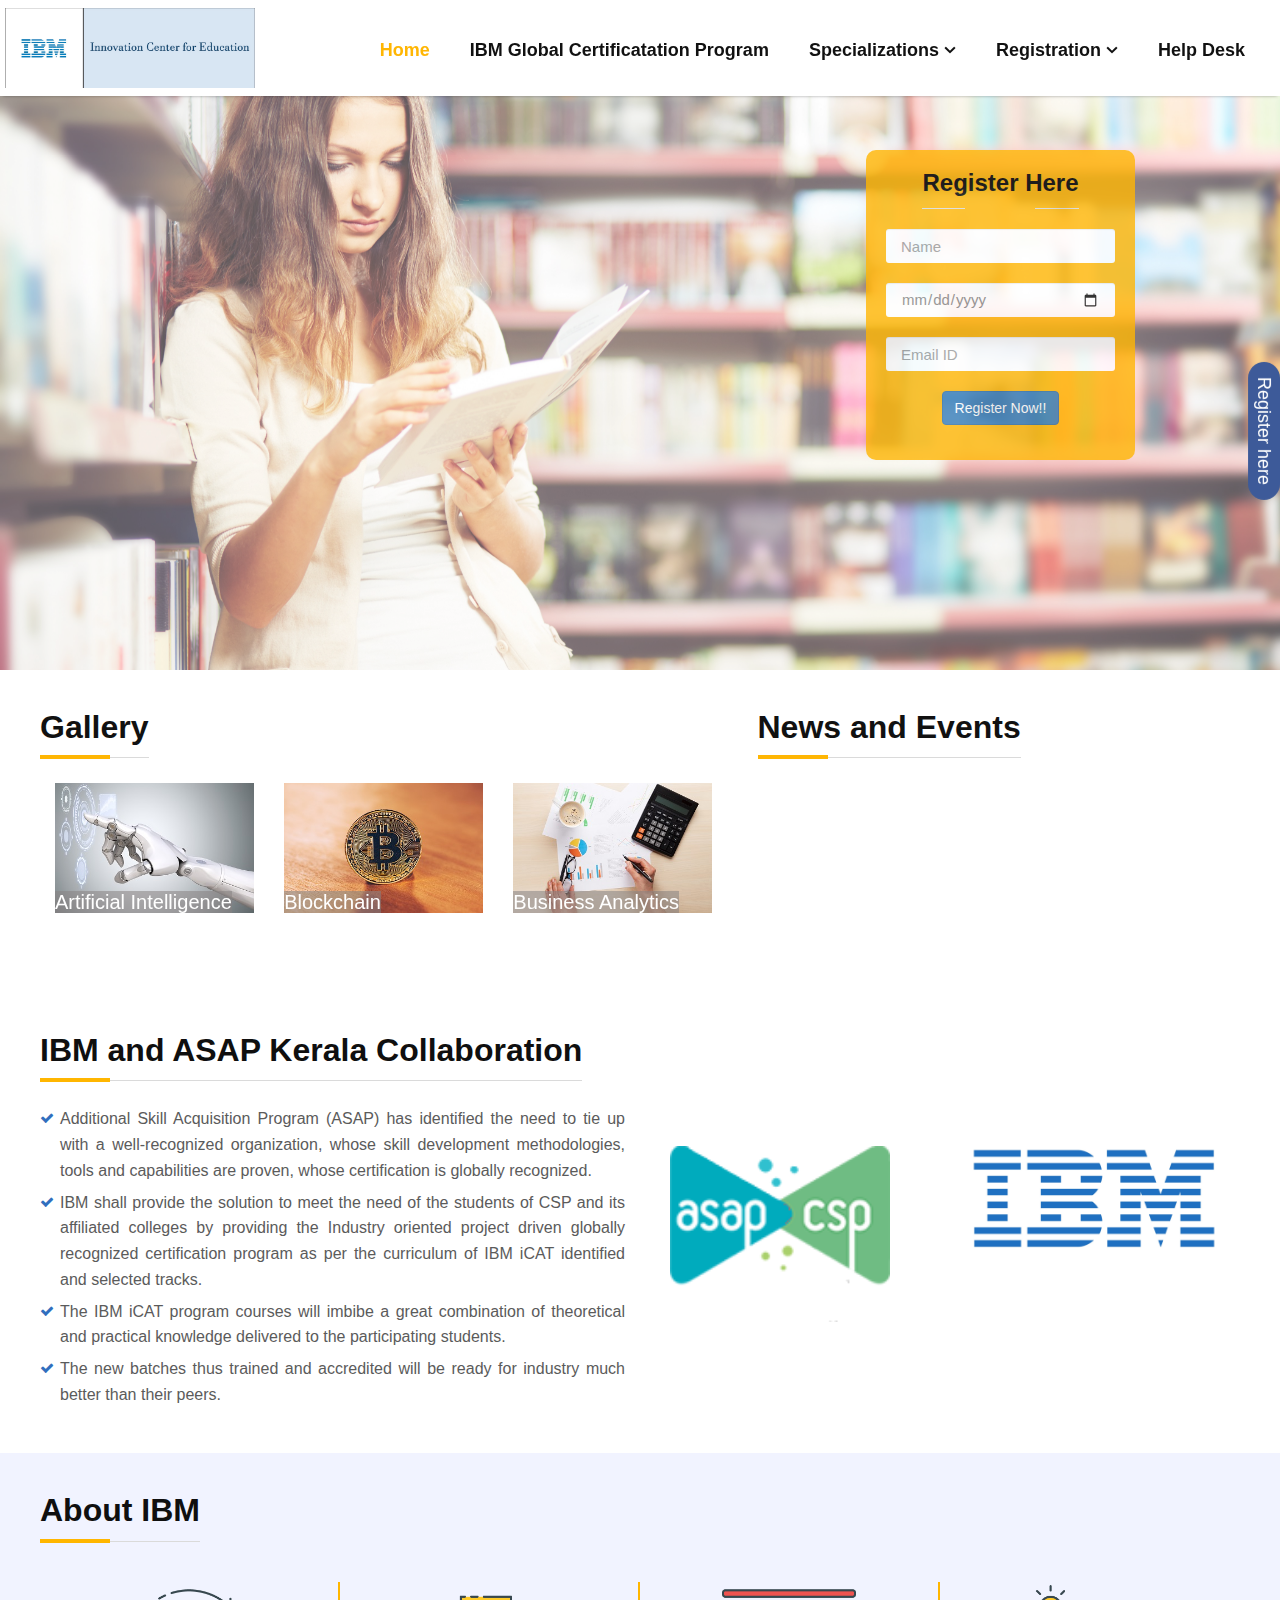
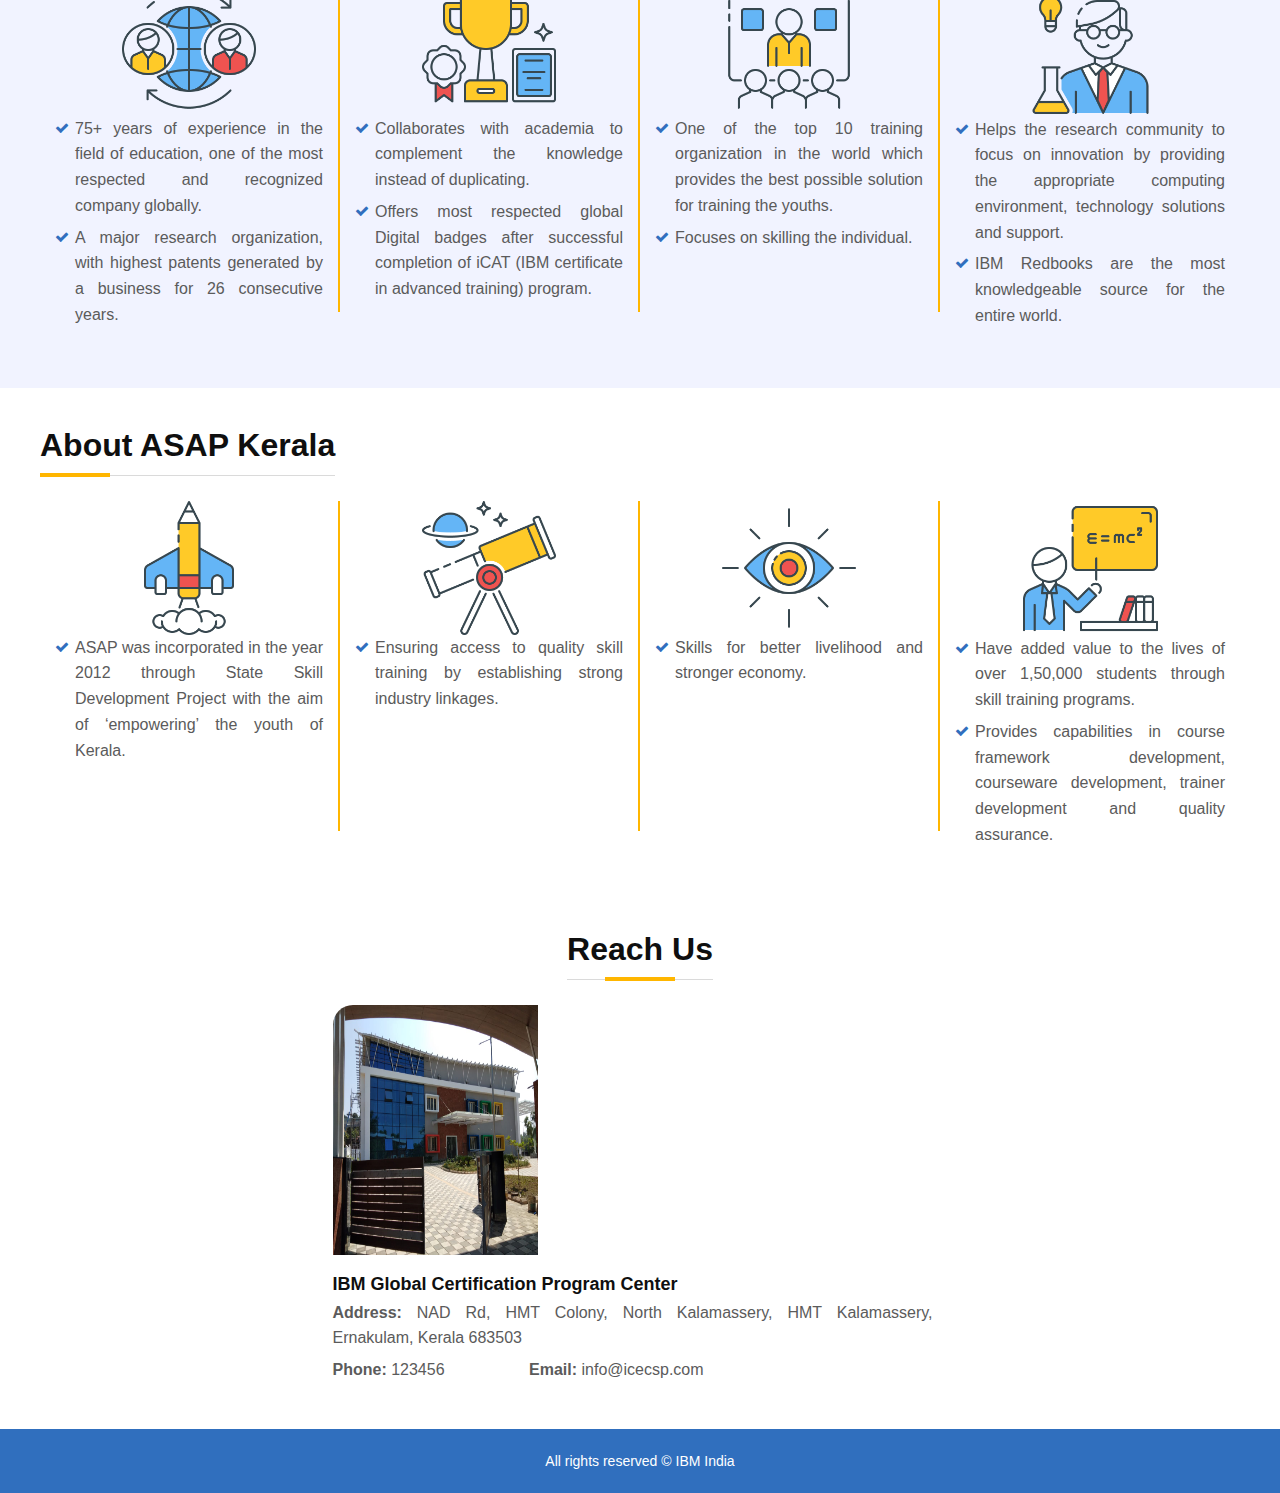
<file: index.html>
<!doctype html>
<html lang="en">

<head>
  <meta charset="utf-8">
  <!-- <meta http-equiv="X-UA-Compatible" content="CSP"> -->
  <meta name="description" content="IBM Global Certification program">
  <meta name="keywords" content="IBM training in kerala, IBM program, AI training, Blockchain training, IOT, ASAP kerala, CSP program, industry training, Cybersecurity training, Education, Global certification">
  <title>ICE-CSP</title>
  <link rel="stylesheet" type="text/css" href="css/bootstrap.min.css">
  <link rel="stylesheet" type="text/css" href="css/font-awesome.min.css">
  <link rel="stylesheet" type="text/css" href="css/edua-icons.css">
  <link rel="stylesheet" type="text/css" href="css/animate.min.css">
  <link rel="stylesheet" type="text/css" href="css/owl.carousel.css">
  <link rel="stylesheet" type="text/css" href="css/owl.transitions.css">
  <link rel="stylesheet" type="text/css" href="css/cubeportfolio.min.css">
  <link rel="stylesheet" type="text/css" href="css/settings.css">
  <link rel="stylesheet" type="text/css" href="css/bootsnav.css">
  <link rel="stylesheet" type="text/css" href="css/style.css">
  <link rel="stylesheet" type="text/css" href="css/loader.css">

   <!-- <link rel="icon" href="images/csp_logo_favicon.png"> -->

  <!--[if lt IE 9]>
	  <script src="https://oss.maxcdn.com/html5shiv/3.7.2/html5shiv.min.js"></script>
	  <script src="https://oss.maxcdn.com/respond/1.4.2/respond.min.js"></script>
  <![endif]-->
  <style>
    body {
      font-size: 16px;
    }
  </style>
</head>

<body oncontextmenu="return false" onselectstart="return false" ondragstart="return false">
  <!-- <body> -->
  <!-- <a href="#" class="scrollToTop"><i class="fa fa-angle-up"></i></a> -->
  <!--Loader-->
  <div class="loader">
    <div class="bouncybox">
      <div class="bouncy"></div>
    </div>
  </div>

<!-- <div class="navbar-fixed-top main-menu-continer menutop">
    <button type="button" class="btn menubar-toggle styl" onmouseover="openNav()">
      Menu   </button>

    <div id="mySidenav" class="sidenav displaynone">
      <ul>
        <li><a href="javascript:void(0)" class="closebtn" onclick="closeNav()">&times;</a></li>
        <li>
          <a href="index.html"><img src="images/sidebar/home.ico"
              style="height:30px!important;padding-right: inherit;" />Home</a></li>
        <hr>
        <li>
          <a href="certificate.html"><img src="images/sidebar/certificate.ico"
              style="height:30px!important;padding-right: inherit;" />IBM Global Certification Program</a>
        </li>
        <hr>
        <li>
          <button class="dropdown-btn"><a><img src="images/sidebar/courses.ico"
                style="height:30px!important;padding-right: inherit;" />Specializations<i class="fa fa-caret-down"
                style="padding-left: 4px;font-size: large;"></i></a></button>
          <ul class="dropdown-container">
            <li> <a href="aiml.html"><i class="fa fa-search" style="padding-right: 12px;"></i>Artificial
                Intelligence</a></li>
            <li><a href="blockchain.html"><i class="fa fa-search" style="padding-right: 12px;"></i>Blockchain</a></li>
            <li><a href="BA.html"><i class="fa fa-search" style="padding-right: 12px;"></i>Business Analytics</a></li>
            <li><a href="cybersecu.html"><i class="fa fa-search" style="padding-right: 12px;"></i>Cyber Security</a>
            </li>
            <li><a href="datascience.html"><i class="fa fa-search" style="padding-right: 12px;"></i>Data Science</a>
            </li>
            <li><a href="iot.html"><i class="fa fa-search" style="padding-right: 12px;"></i>Internet of Things</a>
            </li>
          </ul>
        </li>
        <hr>
        <li>
          <a href="http://13.233.225.233"><img src="images/sidebar/reg.ico"
              style="height:30px!important;padding-right: inherit;" />Registration</a>
        </li>
        <hr>
        <li>
          <a href="contact.html"><img src="images/sidebar/contact.ico"
              style="height:30px!important;padding-right: inherit;" />Help Desk</a>
        </li>
        <hr>
      </ul>
    </div>
  </div> -->

  <!-- <div id="main"> -->
  <!--Header-->
  <header>
    <nav class="navbar navbar-default navbar-fixed bootsnav">
        <!-- <nav class="navbar navbar-default navbar-fixed no-background bootsnav"> -->
      <div class="header">
        <div class="navbar-header">
          <button type="button" class="navbar-toggle" data-toggle="collapse" data-target="#navbar-menu">
            <i class="fa fa-bars"></i>
          </button>
          <a class="navbar-brand">
            <!-- <img src="images/IBM_ICE.jpg" alt="Logo" style="width: 200px !important;" class="logo logo-display"> -->
            <img src="images/IBM_ICE.jpg" style="width: 250px !important;" class="logo logo-scrolled" alt="Logo">
          </a>
        </div>
        <div class="collapse navbar-collapse" id="navbar-menu">
          <ul class="nav navbar-nav navbar-right" style="margin-top: 20px;">
            <!-- <li><button class="navback"><a href="index.html">Home</a></button></li> -->
            <li class="active"><a href="index.html">Home</a></li>
            <!-- <li class="dropdown">
                <a href="#" class="dropdown-toggle" data-toggle="dropdown">Home</a>
                <ul class="dropdown-menu">
                  <li><a href="#aboutibm">About IBM</a></li>
                  <li><a href="#">About ASAP</a></li>
                  <li><a href="#">IBM and ASAP</a></li>
                </ul>
              </li> -->
            <li><a href="certificate.html">IBM Global Certificatation Program</a></li>
            <li class="dropdown">
              <a href="#" class="dropdown-toggle" data-toggle="dropdown">Specializations</a>
              <ul class="dropdown-menu">
                <li><a href="aiml.html">Artificial Intelligence/ Machine Learning</a></li>
                <li><a href="blockchain.html">Blockchain</a></li>
                <li><a href="BA.html">Business Analytics</a></li>
                <li><a href="cybersecu.html">Cyber Security</a></li>
                <li><a href="datascience.html">Data Science</a></li>
                <li><a href="iot.html">Internet of Things</a></li>
              </ul>
            </li>
            <li class="dropdown">
                    <a href="#" class="dropdown-toggle" data-toggle="dropdown">Registration</a>
                    <ul class="dropdown-menu">
                        <li><a href="http://reg.icecsp.com/signup.php">New Registration</a></li>
                        <li><a href="http://learn.knowbots.phemesoft.com/" target="_blank">Login</a></li>
                    </ul>
                </li>
            <!-- <li><a href="http://13.233.225.233">Registration</a></li> -->
            <li><a href="contact.html">Help Desk</a></li>
            <!-- <li><a data-toggle="modal" data-target="#login" style="cursor: pointer;">Login</a></li> -->
          </ul>
        </div>
      </div>
    </nav>
  </header>

  <!--Slider-->
  <section class="rev_slider_wrapper text-center" id="top">
    <!-- START REVOLUTION SLIDER 5.0 auto mode -->
    <div id="rev_slider" class="rev_slider" data-version="5.0">
      <ul>
        <!-- SLIDE  -->
        <li data-transition="fade" data-delay="2000">
          <img id="banner1" src="images/banner/banner1.jpg" alt="banner" data-bgposition="center center"
            data-bgfit="cover" data-bgparallax="10" class="rev-slidebg">
          <div class="text-block mobile">
            <form>
              <div class="row">
                <div class="col-md-12 formback">
                  <h3 class="heading bottom20" style="color: black;">Register Here<span class="divider-center"></span>
                  </h3>
                  <div class="form-group">
                    <input type="text" class="form-control" name="fname" placeholder="Name">
                    <input type="date" class="form-control" name="date" placeholder="Date of birth">
                    <input type="email" class="form-control" name="email" placeholder="Email ID">
                    <!-- <input type="text" class="form-control" name="course" placeholder="Course name"> -->
                    <button class="btn btn-primary">Register Now!!</button>
                  </div>
                </div>
              </div>
            </form>
          </div>
        </li>

        <li data-transition="fade" data-delay="2000">
          <img src="images/banner/banner2.jpg" alt="banner" data-bgposition="center center" data-bgfit="cover"
            data-bgparallax="10" class="rev-slidebg">
          <div class="mobile">
            <form>
              <div class="row text-block">
                <div class="col-md-12 formback">
                  <h3 class="heading bottom20" style="color: black;">Register Here<span class="divider-center"></span>
                  </h3>
                  <div class="form-group">
                    <input type="text" class="form-control" name="fname" placeholder="Name">
                    <input type="date" class="form-control" name="date" placeholder="Date of birth">
                    <input type="email" class="form-control" name="email" placeholder="Email ID">
                    <!-- <input type="text" class="form-control" name="course" placeholder="Course name"> -->
                    <button class="btn btn-primary">Register Now!!</button>
                  </div>
                </div>
              </div>
            </form>
          </div>
        </li>
        <li data-transition="fade" data-delay="2000">
          <img src="images/banner/banner3.jpg" alt="" data-bgposition="center center" data-bgfit="cover"
            data-bgparallax="10" class="rev-slidebg">
          <div class="mobile">
            <form>
              <div class="text-block">
                <div class="row">
                  <div class="col-md-12 formback">
                    <h3 class="heading bottom20" style="color: black;">Register Here<span class="divider-center"></span>
                    </h3>
                    <div class="form-group">
                      <input type="text" class="form-control" name="fname" placeholder="Name">
                      <input type="date" class="form-control" name="date" placeholder="Date of birth">
                      <input type="email" class="form-control" name="email" placeholder="Email ID">
                      <!-- <input type="text" class="form-control" name="course" placeholder="Course name"> -->
                      <button class="btn btn-primary">Register Now!!</button>
                    </div>
                  </div>
                </div>
              </div>
            </form>
          </div>
        </li>
        <!-- <li data-transition="fade" data-delay="2000">
            <img src="images/banner/portrait-of-schoolgirl-standing-with-books-in-UDH3MZX.jpg" alt="" data-bgposition="center center" data-bgfit="cover" data-bgparallax="10"
              class="rev-slidebg">
            <div class="tp-caption tp-resizeme" data-x="['center','center','center','center']"
              data-hoffset="['0','0','0','0']" data-y="['326','270','270','150']" data-voffset="['0','0','0','0']"
              data-responsive_offset="on" data-visibility="['on','on','on','on']" data-transform_idle="o:1;"
              data-transform_in="z:0;rX:0;rY:0;rZ:0;sX:0.9;sY:0.9;skX:0;skY:0;opacity:0;s:1500;e:Power3.easeInOut;"
              data-transform_out="y:[100%];s:1000;e:Power2.easeInOut;s:1000;e:Power2.easeInOut;"
              data-mask_out="x:inherit;y:inherit;s:inherit;e:inherit;" data-start="800">
              <!-- <h1>Your Library Is Your Paradise</h1> --
            </div>
            <div class="tp-caption tp-resizeme" data-x="['center','center','center','center']"
              data-hoffset="['0','0','0','0']" data-y="['380','340','300','350']" data-voffset="['0','0','0','0']"
              data-responsive_offset="on" data-visibility="['on','on','off','off']" data-transform_idle="o:1;"
              data-transform_in="opacity:0;s:1000;e:Power2.easeInOut;" data-transform_out="opacity:0;s:1000;s:1000;"
              data-start="1500">
              <!-- <p style="font-style: italic;">When the awareness of what is achievable brushes your life, your journey has
                begun</p> --
            </div>
            <div class="tp-caption  tp-resizeme" data-x="['center','center','center','center']"
              data-hoffset="['0','0','0','0']" data-y="['450','390','350','250']" data-voffset="['0','0','0','0']"
              data-responsive_offset="on" data-visibility="['on','on','on','on']" data-transform_idle="o:1;"
              data-transform_in="y:[-200%];z:0;rX:0deg;rY:0;rZ:0;sX:1;sY:1;skX:0;skY:0;s:1500;e:Power3.easeInOut;"
              data-transform_out="auto:auto;s:1000;e:Power3.easeInOut;" data-mask_in="x:0px;y:0px;s:inherit;e:inherit;"
              data-mask_out="x:0;y:0;s:inherit;e:inherit;" data-start="2000">
            </div>
          </li>
          <li data-transition="fade" data-delay="2000">
            <img src="images/banner/woma-with-books-PBZZL2G.jpg" alt="" data-bgposition="center center" data-bgfit="cover" data-bgparallax="10"
              class="rev-slidebg">
            <div class="tp-caption tp-resizeme" data-x="['center','center','center','center']"
              data-hoffset="['0','0','0','0']" data-y="['326','270','270','150']" data-voffset="['0','0','0','0']"
              data-responsive_offset="on" data-visibility="['on','on','on','on']" data-transform_idle="o:1;"
              data-transform_in="z:0;rX:0;rY:0;rZ:0;sX:0.9;sY:0.9;skX:0;skY:0;opacity:0;s:1500;e:Power3.easeInOut;"
              data-transform_out="y:[100%];s:1000;e:Power2.easeInOut;s:1000;e:Power2.easeInOut;"
              data-mask_out="x:inherit;y:inherit;s:inherit;e:inherit;" data-start="800">
              <!-- <h1>Your Library Is Your Paradise</h1> --
            </div>
            <div class="tp-caption tp-resizeme" data-x="['center','center','center','center']"
              data-hoffset="['0','0','0','0']" data-y="['380','340','300','350']" data-voffset="['0','0','0','0']"
              data-responsive_offset="on" data-visibility="['on','on','off','off']" data-transform_idle="o:1;"
              data-transform_in="opacity:0;s:1000;e:Power2.easeInOut;" data-transform_out="opacity:0;s:1000;s:1000;"
              data-start="1500">
              <!-- <p style="font-style: italic;">When the awareness of what is achievable brushes your life, your journey has
                begun</p> --
            </div>
            <div class="tp-caption  tp-resizeme" data-x="['center','center','center','center']"
              data-hoffset="['0','0','0','0']" data-y="['450','390','350','250']" data-voffset="['0','0','0','0']"
              data-responsive_offset="on" data-visibility="['on','on','on','on']" data-transform_idle="o:1;"
              data-transform_in="y:[-200%];z:0;rX:0deg;rY:0;rZ:0;sX:1;sY:1;skX:0;skY:0;s:1500;e:Power3.easeInOut;"
              data-transform_out="auto:auto;s:1000;e:Power3.easeInOut;" data-mask_in="x:0px;y:0px;s:inherit;e:inherit;"
              data-mask_out="x:0;y:0;s:inherit;e:inherit;" data-start="2000">
            </div>
          </li>
          <li data-transition="fade" data-delay="2000">
            <img src="images/DS_banner.jpg" alt="" data-bgposition="center center" data-bgfit="cover" data-bgparallax="10"
              class="rev-slidebg">
            <div class="tp-caption tp-resizeme" data-x="['center','center','center','center']"
              data-hoffset="['0','0','0','0']" data-y="['326','270','270','150']" data-voffset="['0','0','0','0']"
              data-responsive_offset="on" data-visibility="['on','on','on','on']" data-transform_idle="o:1;"
              data-transform_in="z:0;rX:0;rY:0;rZ:0;sX:0.9;sY:0.9;skX:0;skY:0;opacity:0;s:1500;e:Power3.easeInOut;"
              data-transform_out="y:[100%];s:1000;e:Power2.easeInOut;s:1000;e:Power2.easeInOut;"
              data-mask_out="x:inherit;y:inherit;s:inherit;e:inherit;" data-start="800">
              <!-- <h1>Your Library Is Your Paradise</h1> --
            </div>
            <div class="tp-caption tp-resizeme" data-x="['center','center','center','center']"
              data-hoffset="['0','0','0','0']" data-y="['380','340','300','350']" data-voffset="['0','0','0','0']"
              data-responsive_offset="on" data-visibility="['on','on','off','off']" data-transform_idle="o:1;"
              data-transform_in="opacity:0;s:1000;e:Power2.easeInOut;" data-transform_out="opacity:0;s:1000;s:1000;"
              data-start="1500">
              <!-- <p style="font-style: italic;">When the awareness of what is achievable brushes your life, your journey has
                begun</p> --
            </div>
            <div class="tp-caption  tp-resizeme" data-x="['center','center','center','center']"
              data-hoffset="['0','0','0','0']" data-y="['450','390','350','250']" data-voffset="['0','0','0','0']"
              data-responsive_offset="on" data-visibility="['on','on','on','on']" data-transform_idle="o:1;"
              data-transform_in="y:[-200%];z:0;rX:0deg;rY:0;rZ:0;sX:1;sY:1;skX:0;skY:0;s:1500;e:Power3.easeInOut;"
              data-transform_out="auto:auto;s:1000;e:Power3.easeInOut;" data-mask_in="x:0px;y:0px;s:inherit;e:inherit;"
              data-mask_out="x:0;y:0;s:inherit;e:inherit;" data-start="2000">
            </div>
          </li> -->
      </ul>
    </div><!-- END REVOLUTION SLIDER -->
  </section>

  <section class="displaynone" id="responsivedown">
    <form>
      <div class="containerpad">
        <div class="row">
          <div class="col-md-12 formback">
            <h3 class="heading bottom20" style="color: black;">Register Here<span class="divider-center"></span>
            </h3>
            <div class="form-group">
              <input type="text" class="form-control" name="fname" placeholder="Name">
              <input type="date" class="form-control" name="date" placeholder="Date of birth">
              <input type="email" class="form-control" name="email" placeholder="Email ID">
              <button class="btn btn-primary">Register Now!!</button>
            </div>
          </div>
        </div>
    </form>
  </section>

  <!-- <div id="main"> -->
  <div class="">
    <!--ABout US-->
    <section id="ibm">
      <!-- <a href="javascript:void(0);" class="close-button"></a> -->
      <div class="containerpad">
        <div class="row">
          <div class="col-md-7">
              <h2 class="heading bottom25">Gallery<span class="divider-left"></span></h2>
             <!-- <iframe src="https://www.youtube.com/embed/NKspbO80vFI" width="100%" height="350"></iframe> -->
             <div class="carousel slide" data-ride="carousel" data-type="multi" data-interval="2000" id="myCarousel">
                <div class="carousel-inner">
                  <div class="item active">
                      <div class="col-md-4 col-sm-6 col-xs-12">
                        <!-- <h2 class="gal galsty" style="left: 38%;">Artificial Intelligence</h2> -->
                        <h2 class="gal galsty">Artificial Intelligence</h2>
                        <img src="images/AI&ML.jpg" class="img-responsive" alt="AIML">
                      </div>
                  </div>                 
  
                  <div class="item">
                    <div class="col-md-4 col-sm-6 col-xs-12">
                        <!-- <h2 class="gal galsty" style="left:28%;">Blockchain</h2> -->
                        <h2 class="gal galsty">Blockchain</h2>
                      <img src="images/blockchain.jpg" class="img-responsive" alt="BA">
                      </div>
                  </div>
  
                  <div class="item">
                    <div class="col-md-4 col-sm-6 col-xs-12">
                        <!-- <h2 class="gal galsty" style="left: 8%;">Business Analytics</h2> -->
                        <h2 class="gal galsty">Business Analytics</h2>
                      <img src="images/BusinessAnalytics.jpg" class="img-responsive" alt="DS">
                     </div>
                  </div> 

                  <div class="item">
                      <div class="col-md-4 col-sm-6 col-xs-12">
                          <!-- <h2 class="gal galsty" style="left: 20%;">Cyber Security</h2> -->
                          <h2 class="gal galsty">Cyber Security</h2>
                        <img src="images/cyber_security.jpg" class="img-responsive" alt="DS">
                       </div>
                    </div> 
                    
                    <div class="item">
                        <div class="col-md-4 col-sm-6 col-xs-12">
                            <!-- <h2 class="gal galsty" style="left: 23%;">Data Science</h2> -->
                            <h2 class="gal galsty">Data Science</h2>
                          <img src="images/datascience.jpg" class="img-responsive" alt="DS">
                         </div>
                      </div> 

                      <div class="item">
                          <div class="col-md-4 col-sm-6 col-xs-12">
                              <!-- <h2 class="gal galsty" style="left: 20%;">Internet of Things </h2> -->
                              <h2 class="gal galsty">Internet of Things</h2>
                            <img src="images/IOT.jpg" class="img-responsive" alt="DS">
                           </div>
                        </div>  
                </div>
              </div>           
           </div>
          <div class="col-md-5" style="padding-right: 40px;">
            <h2 class="heading bottom25">News and Events<span class="divider-left"></span></h2>
            <div style="overflow: auto;height: 170px;">
              <marquee direction="up" scrolldelay="" onmouseover="this.stop();" onmouseout="this.start();" style="line-height: 2;">
                  IBM ICE Batch-one starts on 1-9-2019<br>
                  IBM ICE Batch-one starts on 1-9-2019<br>
                  IBM ICE Batch-one starts on 1-9-2019<br>
                  IBM ICE Batch-one starts on 1-9-2019<br>
                  IBM ICE Batch-one starts on 1-9-2019<br>
                  IBM ICE Batch-one starts on 1-9-2019<br>
                  IBM ICE Batch-one starts on 1-9-2019<br>
                  IBM ICE Batch-one starts on 1-9-2019<br>
                  IBM ICE Batch-one starts on 1-9-2019<br>
                  IBM ICE Batch-one starts on 1-9-2019<br>
              </marquee>
          </div>
          </div>
        </div>
      </div>
    </section>
    <!--ABout US-->

    <!--collaboration-->
    <section id="coll">
      <div class="containerpad">
        <div class="row">
          <div class="col-md-6 priorty">
            <h2 class="heading bottom25">IBM and ASAP Kerala Collaboration<span class="divider-left"></span>
            </h2>
            <ul class="text-justify tickmark">
              <li style="margin-bottom: 6px;">Additional Skill Acquisition Program (ASAP) has identified the need to tie up with a well-recognized
                organization, whose skill development methodologies, tools and capabilities are proven, whose
                certification is globally recognized.
              </li>
              <li style="margin-bottom: 6px;">IBM shall provide the solution to meet the need of the students of CSP and
                its
                affiliated colleges by
                providing the Industry oriented project driven globally recognized certification program as per the
                curriculum of IBM iCAT identified and selected tracks.</li>
              <li style="margin-bottom: 6px;">The IBM iCAT program courses will imbibe a great combination of
                theoretical and
                practical knowledge delivered to the participating students.</li>
              <li style="margin-bottom: 6px;">The new batches thus trained and accredited will be ready for industry
                much better
                than their peers.</li>
            </ul>
          </div>
          <div class="col-md-6"><br><br>
            <!-- <img class="img-responsive" src="images/kerala_uni3.jpeg"> -->
            <div class="col-sm-6 topM">
              <img class="img-responsive" src="images/csp_logo.png" alt="csp logo" width="220">
            </div>
            <div class="col-sm-6 topM">
              <img class="img-responsive" src="images/ibm-logo.jpg" alt="ibm logo">
            </div>
          </div>
        </div>
      </div>
    </section>

    <section class="secgrey" style="padding-bottom: 0px;">
      <div class="containerpad">
        <h2 class="heading bottom25">About IBM<span class="divider-left"></span></h2>
        <div class="row">
          <div class="col-md-12 bottom15">
            <!-- <center> -->
            <div class="item active">
              <div class="col-md-3 col-sm-6 col-xs-12 vl">
                <center> <img class="img-responsive imgW" src="images/banner/overall-globally.png"
                    alt="overall-globally"></center>
                <ul class="tickmark">
                  <li class="text-justify" style="margin-bottom: 6px;">75+ years of experience in the field of
                    education, one of the most
                    respected
                    and recognized company globally.</li>
                  <li class="text-justify">A major research organization, with highest patents generated by a business
                    for 26 consecutive
                    years.</li>
                </ul>
              </div>
            </div>

            <div class="item">
              <div class="col-md-3 col-sm-6 col-xs-12 vl">
                <center><img class="img-responsive imgW" src="images/banner/overall-education.png"
                    alt="overall-education"></center>
                <ul class="tickmark">
                  <li class="text-justify" style="margin-bottom: 6px;">Collaborates with academia to complement the
                    knowledge instead of
                    duplicating.</li>
                  <li class="text-justify">Offers most respected global Digital badges after successful completion of
                    iCAT (IBM certificate
                    in
                    advanced training) program.
                  </li>
                </ul>
              </div>
            </div>

            <div class="item">
              <div class="col-md-3 col-sm-6 col-xs-12 vl">
                <center> <img class="img-responsive imgW" src="images/banner/overall-training.png"
                    alt="overall-training"></center>
                <ul class="tickmark">
                  <li class="text-justify" style="margin-bottom: 6px;">One of the top 10 training organization in the
                    world which provides the best possible solution for training the youths.</li>
                  <li class="text-justify">Focuses on skilling the individual.</li>
                </ul>
              </div>
            </div>

            <div class="item">
              <div class="col-md-3 col-sm-6 col-xs-12">
                <center> <img class="img-responsive imgW" src="images/banner/research-field.png" alt="certificate">
                </center>
                <ul class="tickmark">
                  <li class="text-justify" style="margin-bottom: 6px;">Helps the research community to focus on
                    innovation by providing the
                    appropriate computing environment, technology solutions and support.</li>
                  <li class="text-justify">IBM Redbooks are the most knowledgeable source for the entire world.
                  </li>
                </ul>
              </div>
            </div>
            <!-- </center> -->
          </div>
        </div>
      </div>
    </section>

    <!-- <section>
    <div class="containerpad">
      <div class="row">
          <div class="col-md-6">
            <h2 class="heading bottom25">About IBM<span class="divider-left"></span></h2>
            <p class="text-justify">IBM is a global technology and innovation company headquartered in Armonk, NY. Started
              in 1911. A century of innovation - One of only 2 companies to remain in the top 25 Industrial companies
              since 1900. In 2017, IBM’s Revenue was USD 79.1 billion revenue (Cloud- USD 17 Billion). We live at the
              intersection of business and technology and today, we are a cognitive solutions and cloud platform company,
              transforming entire industries.</p>
  
          </div>
        <div class="col-md-6">
          <p class="text-justify margin10 half_space">The IBM Innovation Centre for Education collaborates with
            universities to co-create degrees that let industry professionals and students interact and prepare for
            solving the problems of tomorrow. IBM works with its partner ecosystem as well as thousands of clients
            worldwide to understand the skills needed by working professionals in their organizations. The IBM ICE
            initiative aims to leverage the proven academic excellence of the existing university degree (i.e.,
            developed scientific course content, attained academic accreditations, student attraction, faculty retention
            and local community support) and augment the degree with specific industry and/or technology specializations
            by bridging the gap between academia and industry. Together, this will impart outstanding industry-grade
            skills to our young students and will help them prepare for any challenges that the Smarter Planet will
            bring to them in their exciting careers ahead.
          </p>
        </div>
      </div>
    </div>
  </section> -->

    <section class="" style="padding-bottom: 0px;">
      <div class="containerpad">
        <h2 class="heading bottom25">About ASAP Kerala<span class="divider-left"></span></h2>
        <div class="row">
          <div class="col-md-12">
            <div class="item active">
              <div class="col-md-3 col-sm-6 col-xs-12 vl">
                <center> <img class="img-responsive imgW" src="images/banner/started.png" alt="started"></center>
                <ul class="tickmark text-justify">
                  <li>ASAP was incorporated in the year 2012 through State Skill Development Project with the
                    aim of ‘empowering’ the youth of Kerala.</li>
                </ul>
              </div>
            </div>

            <div class="item">
              <div class="col-md-3 col-sm-6 col-xs-12 vl">
                <center><img class="img-responsive imgW" src="images/banner/mission1.png" alt="mission"></center>
                <ul class="tickmark">
                  <li class="text-justify">
                    Ensuring access to quality skill training by establishing strong industry
                    linkages.</li>
                </ul>
              </div>
            </div>

            <div class="item">
              <div class="col-md-3 col-sm-6 col-xs-12 vl">
                <center> <img class="img-responsive imgW" src="images/banner/vision.png" alt="vision"></center>
                <ul class="tickmark">
                  <li class="text-justify">
                    Skills for better livelihood and stronger economy.</li>
                </ul>
              </div>
            </div>

            <div class="item">
              <div class="col-md-3 col-sm-6 col-xs-12">
                <center> <img class="img-responsive imgW" src="images/banner/training.png" alt="training"></center>
                <ul class="tickmark">
                  <li class="text-justify" style="margin-bottom: 6px;">
                    Have added value to the lives of over 1,50,000 students through skill training programs.</li>
                  <li class="text-justify">
                    Provides capabilities in course framework development, courseware development, trainer development
                    and quality assurance.
                  </li>
                </ul>
              </div>
            </div>
          </div>
        </div>
      </div>
    </section>

    <section>
      <div class="containerpad">
         <center><h2 class="heading bottom25">Reach Us<span class="divider-left"></span></h2></center>
        <div class="row"><center>
          <div class="col-md-3"></div>
          <div class="col-md-2" style="margin: 0px;padding:0px;">
            <img class="img-responsive" src="images/kerala_uni3.jpeg" style="width: 100%; height:250px;border-top-left-radius: 20px;">
          </div>
          <div class="col-md-4" style="margin: 0px;padding:0px;">
              <iframe id="maphome"
                  src="https://www.google.com/maps/embed?pb=!1m18!1m12!1m3!1d3928.5447065335647!2d76.35112541461594!3d10.054377692813896!2m3!1f0!2f0!3f0!3m2!1i1024!2i768!4f13.1!3m3!1m2!1s0x3b080db6e93260dd%3A0xb466d71e3db015b3!2sASAP+Community+Skill+Park%2C+Kalamassery!5e0!3m2!1sen!2sin!4v1560509158391!5m2!1sen!2sin"
                  frameborder="0" allowfullscreen>
              </iframe>
          </div>          
          <div class="col-md-3"></div>
          </center>
          </div>
          <div class="row">
            <div class="col-md-3"></div>
            <div class="col-md-6 top20" style="padding-left: 0px !important;">
              <h4 class=" bottom5"><strong>IBM Global Certification Program Center</strong></h4>
              <p class="text-justify"><strong>Address: </strong>NAD Rd, HMT Colony, North Kalamassery, HMT Kalamassery, Ernakulam, Kerala 683503</p>
              <p><span style="margin-right:80px;"><strong>Phone: </strong>123456</span>
                <span><strong>Email: </strong>info@icecsp.com</span></p>
            </div>
            <div class="col-md-3"></div>
          </div>
      </div>
    </section>

    <!--ASAP-->
    <!-- <section id="asap" class="">
    <div class="containerpad">
      <div class="row">
          <div class="col-md-6">
            <img class="img-responsive" src="images/kerala_uni1.jpeg">
          </div>
        <div class="col-md-6 priorty">
          <h2 class="heading bottom25">About Additional Skill Aquisition Program<span class="divider-left"></span></h2>
          <p class="text-justify margin10 half_space">In the year 2012, the State Skill Development Project (SSDP) was
            enacted to address the concern of the growing educated-unemployment rates of the State. SSDP involves the
            participation of industries and training partners to execute the project ASAP (Additional Skill Acquisition
            Program). ASAP, under the General and Higher Education Departments, works on the preventive side by training
            Higher Graduate students, offering skill courses to students in need of immediate employment. ASAP offers
            varied skill sets to the undergraduate students through its foundation module and skill training program.
            Since its inception, ASAP has been relentlessly ‘empowering’ the youth of Kerala through globally relevant
            ‘employable skills’ in several sectors. ASAP also proved its capabilities in course framework development,
            courseware development, trainer development and quality assurance.</p>
        </div>    
      </div>      
      <!-- <div class="row">
          <div class="col-md-12">    
        <p class="text-justify"> In order to strengthen its services to
            people and the industry, the idea of setting up Community Skill Parks has been mooted under ASAP
            subsequently. Community Skill Parks are large state-of-the-art multi skill training facilities that are
            being built across the state for providing higher order skill training to citizens with a vision to better
            their livelihood along with making the state economy stronger. As a result, ASAP has planned to launch
            Community Skills Park(CSP) in collaboration with IBM India Pvt. Ltd. under the Kerala Government’s Skill
            Development Initiative.
          </p>
          </div>
          </div> --
    </div>
  </section> -->


    <!-- Courses -->
    <!-- <section id="courses" class="padding parallax" style="padding-bottom: 0px;">
    <div class="container">
      <div class="row">
        <div class="col-md-12">
          <h2 class="heading heading_space wow fadeInDown">Our Offerings<span class="divider-left"></span></h2>
        </div>
      </div>
      <div class="row">
        <div class="col-md-12">
          <div class="col-md-6 res">
            <div class="carousel slide" data-ride="carousel" data-type="multi" data-interval="6000" id="myCarousel">
              <div class="carousel-inner">
                <div class="item active">
                  <div class="col-md-4 col-sm-6 col-xs-12"><a><img src="images/AI&ML.jpg" class="img-responsive"></a>
                    <h3 class="bottom15">Artificial Intelligence</h3>
                    <p class="bottom15" style="text-align: justify;"><a href="artificial.html">This course helps to gain
                        knowledge
                        on how artificial intelligence makes it possible for machines to learn from experience, adjust
                        to new
                        inputs and perform human-like tasks
                      </a>
                    </p>
                  </div>
                </div>

                <div class="item">
                  <div class="col-md-4 col-sm-6 col-xs-12"><a><img src="images/blockchain.jpg"
                        class="img-responsive"></a>
                    <h3 class="bottom15">Blockchain</h3>
                    <p class="bottom15" style="text-align: justify;"><a href="blockchain.html">
                        This course provides an overview on the blockchain, the technologies involved in blockchain, the
                        components of blockchain and its advantages
                      </a>
                    </p>
                  </div>
                </div>

                <div class="item">
                  <div class="col-md-4 col-sm-6 col-xs-12"><a><img src="images/BusinessAnalytics.jpg"
                        class="img-responsive"></a>
                    <h3 class="bottom15">Business Analytics</h3>
                    <p class="bottom15" style="text-align: justify;"><a href="BA.html">
                        This course introduces big data analytics for all business professionals, including those
                        with no prior analytics experience
                      </a>
                    </p>
                  </div>
                </div>

                <div class="item">
                  <div class="col-md-4 col-sm-6 col-xs-12"><a><img src="images/cyber_security1.jpg"
                        class="img-responsive"></a>
                    <h3 class="bottom15">Cyber Security</h3>
                    <p class="bottom15" style="text-align: justify;"><a href="cybersecu.html">This course introduces the
                        basic cyber security concepts, enable you to identify root causes of vulnerabilities in a
                        network system and distinguish them from the threats </a>
                    </p>
                  </div>
                </div>

                <div class="item">
                  <div class="col-md-4 col-sm-6 col-xs-12"><a><img src="images/datascience.jpg"
                        class="img-responsive"></a>
                    <h3 class="bottom15">Data Science</h3>
                    <p class="bottom15" style="text-align: justify;"><a href="datascience.html">This course provides an
                        overview on what data science is and how it can add value to your business. The tools and
                        techniques used for analysing the data is also prsented here
                      </a>
                    </p>
                  </div>
                </div>

                <div class="item">
                  <div class="col-md-4 col-sm-6 col-xs-12"><a><img src="images/IOT.jpg" class="img-responsive"></a>
                    <h3 class="bottom15">Internet of Things</h3>
                    <p class="bottom15" style="text-align: justify;"><a href="iot.html">This course covers in-depth
                        concepts of IoT framework, IoT ecosystem, IoT solution architecture, networking protocols and
                        application layer protocols
                      </a>
                    </p>
                  </div>
                </div>

              </div>
              <a class="left carousel-control" href="#myCarousel" data-slide="prev">
                <i class="glyphicon glyphicon-chevron-left"></i>
              </a>
              <a class="right carousel-control" href="#myCarousel" data-slide="next">
                <i class="glyphicon glyphicon-chevron-right"></i>
              </a>
            </div>
          </div> -->



    <!--<div class="slider_wrapper">
          <div id="course_slider" class="owl-carousel">
            <div class="item">
              <div class="image bottom20">
                <img src="images/blockchain.jpg" alt="Courses" class="img-responsive border_radius">
              </div>
              <h3 class="bottom15"><a>Blockchain</a></h3>
              <p class="bottom15" style="text-align:justify;">Blockchain is the backbone Technology of Digital CryptoCurrency BitCoin. The blockchain is a distributed database of records of all
     			  transactions or digital event that have been executed and shared among participating parties. 
			  </p>
              <!--<a href="course_detail.html" class="btn_common blue border_radius">Read More</a>--
            </div>
            <div class="item">
              <div class="image bottom20">
                <img src="images/AI&ML.jpg" alt="Courses" class="img-responsive border_radius">
              </div>
              <h3 class="bottom15"><a>AI & ML</a></h3>
              <p class="bottom15" style="text-align:justify;">AIML is an XML based mark up language meant to create artificial intelligent applications. AIML makes it possible to create human 
			    interfaces while keeping the implementation simple to program, easy to understand and highly maintainable. 
			 </p>
              <!--<a href="course_detail.html" class="btn_common blue border_radius">Read More</a>--
            </div>
            <div class="item">
              <div class="image bottom20">
                <img src="images/BusinessAnalytics.jpg" alt="Courses" class="img-responsive border_radius">
              </div>
              <h3 class="bottom15"><a>Business Analytics</a></h3>
              <p class="bottom15" style="text-align:justify;">Business analytics (BA) is the practice of iterative, methodical exploration of an organization's data, with an emphasis on statistical analysis.
				  Business analytics is used by companies committed to data-driven decision-making.  
			  </p>
              <!--<a href="course_detail.html" class="btn_common blue border_radius">Read More</a>--
            </div>
            <div class="item">
              <div class="image bottom20">
                <img src="images/datascience.jpg" alt="Courses" class="img-responsive border_radius">
              </div>
              <h3 class="bottom15"><a>Datascience</a></h3>
              <p class="bottom15" style="text-align:justify;">Data science is a multidisciplinary blend of data inference, algorithm development, and technology in order to solve analytically 
				complex problems. Troves of raw information, streaming in and stored in enterprise data warehouses.
			  </p>
              <!--<a href="course_detail.html" class="btn_common blue border_radius">Read More</a>--
            </div>
            <div class="item">
              <div class="image bottom20">
                <img src="images/IOT.jpg" alt="Courses" class="img-responsive border_radius">
              </div>
              <h3 class="bottom15"><a>IOT</a></h3>
              <p class="bottom15" style="text-align:justify;">“The Internet of Things (IoT) is a system of interrelated computing devices, mechanical and digital machines, objects, animals or people 
			    that are provided with unique identifiers and the ability to transfer data over a network without requiring human-to-human or human-to-computer interaction.”
			  </p>
              <!--<a href="course_detail.html" class="btn_common blue border_radius">Read More</a>--
            </div>
          </div>
        </div>-->

    <!-- </div>
      </div>
    </div>
  </section> -->
    <!-- Courses -->


    <!--Fun Facts-->
    <!-- <section id="facts" class="padding" style="background: rgb(229, 227, 223);padding-bottom: 0px;">
    <div class="container">
      <div class="row">
        <div class="col-md-12 text-center wow fadeInDown">
          <h2 class="heading bottom25">Community Skill Park<span class="divider-center"></span></h2>
        </div>
      </div>
      <div class="row">
        <div class="col-md-7">
          <video class="adjust bottom25" autoplay="autoplay" muted controls>
            <source src="video/csp.mp4" type="video/mp4">
          </video>
        </div>
        <div class="col-md-5 bottom25">
          <div class="container">
            <div id="carousel-example-generic" class="carousel slide" data-interval="3000" data-ride="carousel">
              <div class="carousel-inner" role="listbox">
                <div class="item active">
                  <img class="carouselW" src="images/slider_home1.jpg">
                </div>
                <div class="item">
                  <img class="carouselW" src="images/slider_home2.jpg">
                </div>
                <div class="item">
                  <img class="carouselW" src="images/slider_home3.jpg">
                </div>
                <div class="item">
                  <img class="carouselW" src="images/slider_home4.jpg">
                </div>
              </div>
            </div>
          </div>
        </div>
      </div>
    </div>
  </section> -->

    <!--contact us-->
    <!-- <div id="contact">
    <section id="parallax" class="parallax">
      <div class="container margin_get">
        <div class="row">
          <div class="col-md-4 contact_address heading_space wow" data-wow-delay="4500ms">
            <h2 class="heading bottom15">Get in Touch <span class="divider-left"></span></h2>
            <div class="item address">
              <i class="icon icon-map-pin border_radius" style="margin-top: inherit;"></i>
              <h4>Visit Us</h4>
              <p class="pColor">ASAP Community Skill Park </p>
              <p class="pColor">NAD Rd, HMT Colony, North Kalamassery, HMT Kalamassery,
                Ernakulam, Kerala 683503
              </p>
            </div>

            <div class="item address">
              <i class="icon icon-mail border_radius"></i>
              <h4>Email Us</h4>
              <p class="pColor"><a href="mailto:info@phemesoft.com"
                  style="text-transform: inherit; padding-left: inherit;">info@phemesoft.com</a></p>
            </div>

            <div class="item address">
              <i class="icon icon-phone4 border_radius"></i>
              <h4>Call Us</h4>
              <p class="pColor">080 4140 0440</p>
            </div>
          </div>
          <div class="col-md-8 contact_address wow bottom25" data-wow-delay="4500ms">
            <div class="mapouter bottom25">
              <div class="gmap_canvas">
                <iframe id="map"
                  src="https://www.google.com/maps/embed?pb=!1m18!1m12!1m3!1d62850.88182734946!2d76.40027805335045!3d10.084323505032122!2m3!1f0!2f0!3f0!3m2!1i1024!2i768!4f13.1!3m3!1m2!1s0x3b080db6e93260dd%3A0xb466d71e3db015b3!2sASAP+Community+Skill+Park%2C+Kalamassery!5e0!3m2!1sen!2sin!4v1560226221208!5m2!1sen!2sin"
                  frameborder="0" allowfullscreen></iframe>
                <!-- <iframe id="map"
                  src="https://www.google.com/maps/embed?pb=!1m16!1m12!1m3!1d62850.88182734946!2d76.40027805335045!3d10.084323505032122!2m3!1f0!2f0!3f0!3m2!1i1024!2i768!4f13.1!2m1!1sASAP+Community+Skill+Park++NAD+Rd%2C+HMT+Colony%2C+North+Kalamassery%2C+HMT+Kalamassery%2C+Ernakulam%2C+Kerala+683503!5e0!3m2!1sen!2sin!4v1560225280936!5m2!1sen!2sin" 
                  frameborder="0" allowfullscreen></iframe> --
              </div>
            </div>
          </div>
        </div>
      </div>
    </section>
  </div> -->

    <!--registration modal-->
    <!-- <div class="container">
    <div class="modal fade" id="regi" role="dialog" style="padding-right:0px;">
      <div class="modal-dialog">
        <div class="modal-content">
          <div class="modal-header headerColor">
            <button type="button" class="close modalClose" data-dismiss="modal">&times;</button>
            <h4 class="modal-title" style="color: white;">Registration Form</h4>
          </div>
          <div class="modal-body">
            <div class=" form-group row">
              <label class="col-md-5">First Name<small class="font">*</small></label>
              <div class="col-md-7">
                <input type="text" class="form-control">
              </div>
            </div>

            <div class="form-group row">
              <label class="col-md-5">Last Name<small class="font">*</small></label>
              <div class="col-md-7">
                <input type="text" class="form-control">
              </div>
            </div>

            <div class="form-group row">
              <label class="col-md-5">Email Address<small class="font">*</small></label>
              <div class="col-md-7">
                <input type="email" class="form-control">
              </div>
            </div>

            <div class="form-group row">
                <label class="col-md-5">Phone Number</label>
                <div class="col-md-7">
                  <input type="number" class="form-control">
                </div>
              </div>

              <div class="form-group row">
                  <label class="col-md-5">Course<small class="font">*</small></label>
                  <div class="col-md-7">
                    <select class="form-control">
                      <option></option>
                      <option>Internet of Things</option>
                      <option>Business Analytics</option>
                      <option>Business Intellegence</option>
                      <option>Block-chain</option>
                      <option>Data Science</option>
                    </select>
                  </div>
                </div>

                <div class="form-group row">
                    <label class="col-md-5">Adhar ID<small class="font">*</small></label>
                    <div class="col-md-7">
                      <input type="text" class="form-control">
                    </div>
                  </div>

          </div>
          <div class="modal-footer">
            <button type="submit" class="btn btn-success" data-dismiss="modal">Submit</a>
              <button type="button" class="btn btn-basic" data-dismiss="modal">Cancel</a>
          </div>
        </div>
      </div>
    </div>
  </div> -->
    <!-- modal end -->

    <!-- <button class="open-button"><a class="content" href="http://localhost/csp/register.php">Click to Register</a></button> -->
    <button class="top-right" style="top: 500px;">
      <!-- <a href="#top">Register here</a> -->
      <a href="http://reg.icecsp.com/signup.php">Register here</a>
    </button>
    <!-- </div> -->
  </div>

  <!--FOOTER-->
  <!-- <footer class="padding-top">
    <div class="container">
      <div class="row">
        <div class="col-md-4 col-sm-4 footer_panel bottom25">
          <h3 class="heading bottom25">About Us<span class="divider-left"></span></h3>
          <p style="text-align: justify;">We offer the world class training facility for developing higher order skills
            demanded by the employer
            industries.</p>
          <!--<ul class="social_icon top25">
          <li><a href="#." class="facebook"><i class="fa fa-facebook"></i></a></li>
          <li><a href="#." class="twitter"><i class="icon-twitter4"></i></a></li>
          <li><a href="#." class="dribble"><i class="icon-dribbble5"></i></a></li>
          <li><a href="#." class="instagram"><i class="icon-instagram"></i></a></li>
          <li><a href="#." class="vimo"><i class="icon-vimeo4"></i></a></li>
        </ul>--
        </div>

        <div class="col-md-4 col-sm-4 footer_panel bottom25">
          <h3 class="heading bottom25">Quick Links<span class="divider-left"></span></h3>
          <ul class="links">
            <li><a href="#"><i class="icon-chevron-small-right"></i>Home</a></li>
            <li><a href="#about"><i class="icon-chevron-small-right"></i>About Us</a></li>
            <li><a href="#courses"><i class="icon-chevron-small-right"></i>Courses</a></li>
            <li><a href="#contact"><i class="icon-chevron-small-right"></i>Contact Us</a></li>
          </ul>
        </div>

        <div class="col-md-4 col-sm-4 footer_panel bottom25">
          <h3 class="heading bottom25">Keep in Touch <span class="divider-left"></span></h3>
          <p class=" address"><i class="icon-map-pin"></i>ASAP Community Skill Park </p>
          <p class=" address">NAD Rd, HMT Colony, North Kalamassery, HMT Kalamassery,
              Ernakulam, Kerala 683503</p>
          <p class=" address"><i class="icon-phone"></i>080 4140 0440</p>
          <p class=" address"><i class="icon-mail"></i><a href="mailto:info@phemesoft.com">info@phemesoft.com</a></p>
        </div>
      </div>
    </div>
  </footer> -->
  <footer>
    <div class="copyright">
      <div class="container">
        <div class="row">
          <div class="col-md-12 text-center">
            <p>All rights reserved &copy; IBM India</p>
          </div>
        </div>
      </div>
    </div>
  </footer>
  <!--FOOTER ends-->

  <script src="js/jquery-2.2.3.js"></script>
  <script src="js/bootstrap.min.js"></script>
  <script src="js/bootsnav.js"></script>
  <script src="js/jquery.appear.js"></script>
  <script src="js/jquery-countTo.js"></script>
  <script src="js/jquery.parallax-1.1.3.js"></script>
  <script src="js/owl.carousel.min.js"></script>
  <script src="js/jquery.cubeportfolio.min.js"></script>
  <script src="js/jquery.themepunch.tools.min.js"></script>
  <script src="js/jquery.themepunch.revolution.min.js"></script>
  <script src="js/revolution.extension.layeranimation.min.js"></script>
  <script src="js/revolution.extension.navigation.min.js"></script>
  <script src="js/revolution.extension.parallax.min.js"></script>
  <script src="js/revolution.extension.slideanims.min.js"></script>
  <script src="js/revolution.extension.video.min.js"></script>
  <script src="js/wow.min.js"></script>
  <script src="js/functions.js"></script>

  <script>

    // $("#banner1").wrap($("<a>").attr("href", "contact.html"));
    //slider

    $('.carousel[data-type="multi"] .item').each(function () {
      var next = $(this).next();
      if (!next.length) {
        next = $(this).siblings(':first');
      }
      next.children(':first-child').clone().appendTo($(this));

      for (var i = 0; i < 1; i++) {
        next = next.next();
        if (!next.length) {
          next = $(this).siblings(':first');
        }

        next.children(':first-child').clone().appendTo($(this));
      }
    });

    // // navbar icon
    // document.getElementById("mySidenav").addEventListener("mouseover", openNav);
    // document.getElementById("mySidenav").addEventListener("mouseout", closeNav);
    // function openNav() {
    //   document.getElementById("mySidenav").style.display = "block";
    // }

    // function closeNav() {
    //   document.getElementById("mySidenav").style.display = "none";
    // }

    // //  dropdown
    // var dropdown = document.getElementsByClassName("dropdown-btn");
    // var i;

    // for (i = 0; i < dropdown.length; i++) {
    //   dropdown[i].addEventListener("click", function () {
    //     this.classList.toggle("active");
    //     var dropdownContent = this.nextElementSibling;
    //     if (dropdownContent.style.display === "block") {
    //       dropdownContent.style.display = "none";
    //     } else {
    //       dropdownContent.style.display = "block";
    //     }
    //   });
    // }

    // video

    // /*Floating Code for Iframe Start*/
    // // if (jQuery('iframe[src*="https://www.youtube.com/embed/"],iframe[src*="https://player.vimeo.com/"],iframe[src*="https://player.vimeo.com/"]').length > 0) {
    //   /*Wrap (all code inside div) all vedio code inside div*/
    //   // jQuery('iframe[src*="https://www.youtube.com/embed/"],iframe[src*="https://player.vimeo.com/"]').wrap("<div class='iframe-parent-class'></div>");
    //   /*main code of each (particular) vedio*/
    //   jQuery('iframe[src*="https://www.youtube.com/embed/"],iframe[src*="https://player.vimeo.com/"]').each(function (index) {

    //     /*Floating js Start*/
    //     var windows = jQuery(window);
    //     var iframeWrap = jQuery(this).parent();
    //     var iframe = jQuery(this);
    //     var iframeHeight = iframe.outerHeight();
    //     var iframeElement = iframe.get(0);
    //     windows.on('scroll', function () {
    //       var windowScrollTop = windows.scrollTop();
    //       var iframeBottom = iframeHeight + iframeWrap.offset().top;
    //       //alert(iframeBottom);

    //       if ((windowScrollTop > iframeBottom)) {
    //         iframeWrap.height(iframeHeight);
    //         iframe.addClass('stuck');
    //         jQuery(".scrolldown").css({ "display": "none" });
    //       } else {
    //         iframeWrap.height('auto');
    //         iframe.removeClass('stuck');
    //       }
    //     });
    //     /*Floating js End*/
    //   });
    // // }

  </script>

</body>

</html>
</file>
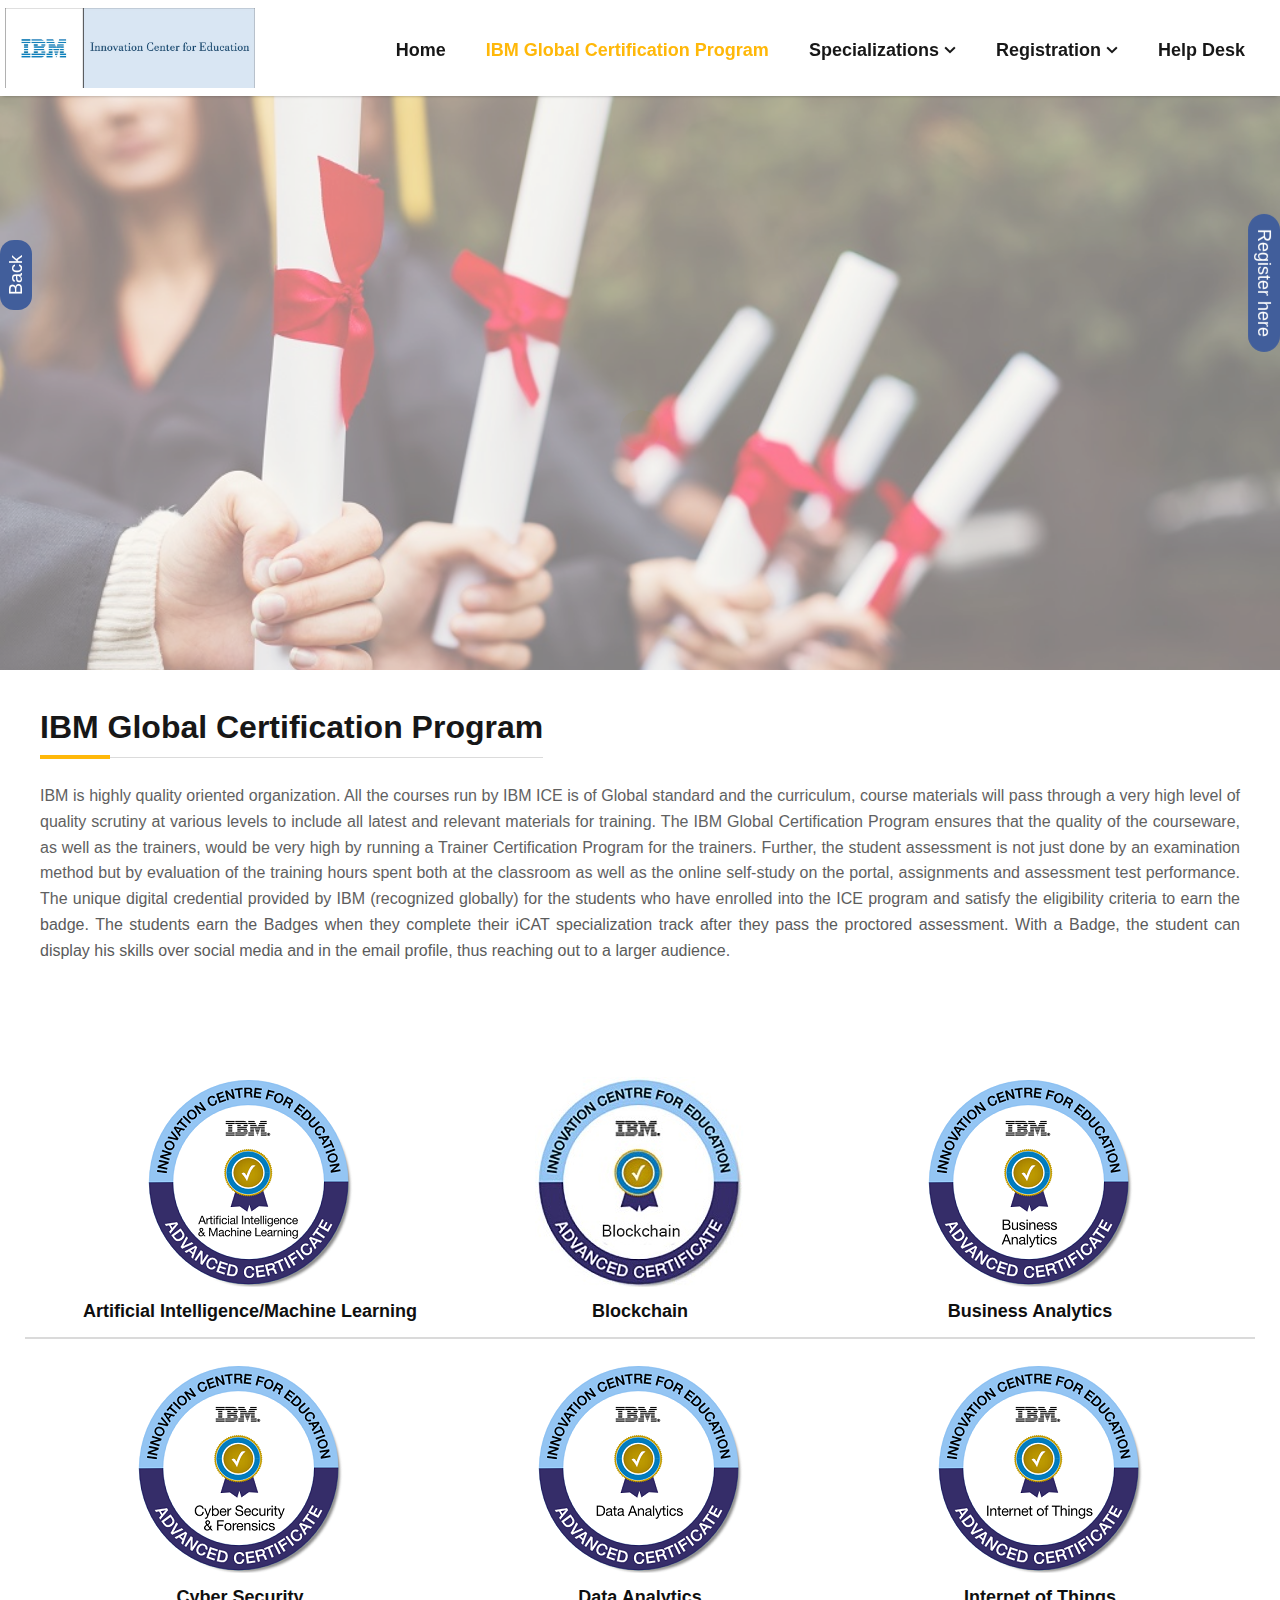
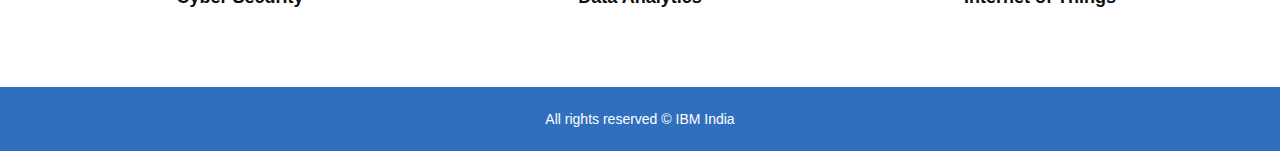
<file: certificate.html>
<!doctype html>
<html lang="en">

<head>
    <meta charset="utf-8">
    <meta http-equiv="X-UA-Compatible" content="CSP">
    <meta name="viewport" content="width=device-width, initial-scale=1, user-scalable=no">
    <title>ICE-CSP</title>
    <link rel="stylesheet" type="text/css" href="css/bootstrap.min.css">
    <link rel="stylesheet" type="text/css" href="css/font-awesome.min.css">
    <link rel="stylesheet" type="text/css" href="css/edua-icons.css">
    <link rel="stylesheet" type="text/css" href="css/animate.min.css">
    <link rel="stylesheet" type="text/css" href="css/owl.carousel.css">
    <link rel="stylesheet" type="text/css" href="css/owl.transitions.css">
    <link rel="stylesheet" type="text/css" href="css/cubeportfolio.min.css">
    <link rel="stylesheet" type="text/css" href="css/settings.css">
    <link rel="stylesheet" type="text/css" href="css/bootsnav.css">
    <link rel="stylesheet" type="text/css" href="css/style.css">
    <link rel="stylesheet" type="text/css" href="css/loader.css">

    <!-- <link rel="icon" href="images/csp_logo_favicon.png"> -->
    <style>
        .tparrows {
            display: none !important;
        }

        body {
            font-size: 16px;
        }
    </style>
</head>

<body oncontextmenu="return false" onselectstart="return false" ondragstart="return false">
    <!-- <body> -->
    <!-- <a href="#" class="scrollToTop"><i class="fa fa-angle-up"></i></a> -->
    <!--Loader-->
    <div class="loader">
        <div class="bouncybox">
            <div class="bouncy"></div>
        </div>
    </div>

    <!--Header-->
    <header>
        <nav class="navbar navbar-default navbar-fixed bootsnav">
            <!-- <div class="container"> -->
            <div class="header">
                <div class="navbar-header">
                    <button type="button" class="navbar-toggle" data-toggle="collapse" data-target="#navbar-menu">
                        <i class="fa fa-bars"></i>
                    </button>
                    <a class="navbar-brand">
                        <!-- <img src="images/IBM_ICE.jpg" alt="Logo" style="width: 200px !important;"
                            class="logo logo-display"> -->
                        <img src="images/IBM_ICE.jpg" style="width: 250px !important;" class="logo logo-scrolled"
                            alt="Logo">
                    </a>
                </div>
                <div class="collapse navbar-collapse" id="navbar-menu">
                    <ul class="nav navbar-nav navbar-right" style="margin-top: 20px;">
                        <li><a href="index.html">Home</a></li>
                        <!-- <li><a href="index1.html">Home2</a></li> -->
                        <li class="active"><a href="certificate.html">IBM Global Certification Program</a></li>
                        <li class="dropdown">
                            <a href="#" class="dropdown-toggle" data-toggle="dropdown">Specializations</a>
                            <ul class="dropdown-menu" style="width: 0px !important;">
                                <li><a href="aiml.html">Artificial Intelligence/ Machine Learning</a></li>
                                <li><a href="blockchain.html">Blockchain</a></li>
                                <li><a href="BA.html">Business Analytics</a></li>
                                <li><a href="cybersecu.html">Cyber Security</a></li>
                                <li><a href="datascience.html">Data Science</a></li>
                                <li><a href="iot.html">Internet of Things</a></li>
                            </ul>
                        </li>
                        <li class="dropdown">
                                <a href="#" class="dropdown-toggle" data-toggle="dropdown">Registration</a>
                                <ul class="dropdown-menu" style="width: 0px !important;">
                                    <li><a href="http://reg.icecsp.com/signup.php">New Registration</a></li>
                                    <li><a href="http://learn.knowbots.phemesoft.com/" target="_blank">Login</a></li>
                                </ul>
                            </li>
                        <!-- <li><a href="http://13.233.225.233">Registration</a></li> -->
                        <li><a href="contact.html">Help Desk</a></li>
                        <!-- <li><a data-toggle="modal" data-target="#login" style="cursor: pointer;">Login</a></li> -->
                    </ul>
                </div>
            </div>
        </nav>

        <!-- <div class="navbar-fixed-top main-menu-continer menutop">
            <button type="button" class="btn menubar-toggle styl " onmouseover="openNav()">
                Menu
            </button>

            <div id="mySidenav" class="sidenav displaynone">
                <ul>
                    <li><a href="javascript:void(0)" class="closebtn" onclick="closeNav()">&times;</a></li>
                    <li>
                        <a href="index.html"><img src="images/sidebar/home.ico"
                                style="height:30px!important;padding-right: inherit;" />Home</a></li>
                    <hr>
                    <li>
                        <a href="certificate.html"><img src="images/sidebar/certificate.ico"
                                style="height:30px!important;padding-right: inherit;" />IBM Global Certification
                            Program</a>
                    </li>
                    <hr>
                    <li>
                        <button class="dropdown-btn"><a><img src="images/sidebar/courses.ico"
                                    style="height:30px!important;padding-right: inherit;" />Specializations<i
                                    class="fa fa-caret-down"
                                    style="padding-left: 4px;font-size: large;"></i></a></button>
                        <ul class="dropdown-container">
                            <li> <a href="aiml.html"><i class="fa fa-search" style="padding-right: 12px;"></i>Artificial
                                    Intelligence</a></li>
                            <li><a href="blockchain.html"><i class="fa fa-search"
                                        style="padding-right: 12px;"></i>Blockchain</a></li>
                            <li><a href="BA.html"><i class="fa fa-search" style="padding-right: 12px;"></i>Business
                                    Analytics</a></li>
                            <li><a href="cybersecu.html"><i class="fa fa-search" style="padding-right: 12px;"></i>Cyber
                                    Security</a></li>
                            <li><a href="datascience.html"><i class="fa fa-search" style="padding-right: 12px;"></i>Data
                                    Science</a></li>
                            <li><a href="iot.html"><i class="fa fa-search" style="padding-right: 12px;"></i>Internet of
                                    Things</a>
                            </li>
                        </ul>
                    </li>
                    <hr>
                    <li>
                        <a href="http://13.233.225.233"><img src="images/sidebar/reg.ico"
                                style="height:30px!important;padding-right: inherit;" />Registration</a>
                    </li>
                    <hr>
                    <li>
                        <a href="contact.html"><img src="images/sidebar/contact.ico"
                                style="height:30px!important;padding-right: inherit;" />Help Desk</a>
                    </li>
                    <hr>
                </ul>
            </div>
        </div> -->
    </header>

    <!--Slider-->
    <section class="rev_slider_wrapper text-center">
        <!-- START REVOLUTION SLIDER 5.0 auto mode -->
        <div id="rev_slider" class="rev_slider" data-version="5.0">
            <ul>
                <!-- SLIDE  -->
                <li data-transition="fade">
                    <!-- MAIN IMAGE -->
                    <img src="images/certificate/banner.jpg" alt="" data-bgposition="center center" data-bgfit="cover"
                        data-bgparallax="10" class="rev-slidebg">
                </li>
            </ul>
        </div><!-- END REVOLUTION SLIDER -->
    </section>


    <!--About course-->
    <section>
        <div class="containerpad">
            <div class="row">
                <div class="col-md-12">
                    <h2 class="heading bottom25">IBM Global Certification Program<span class="divider-left"></span>
                    </h2>
                    <p class="half_space text-justify">IBM is highly quality oriented organization. All the courses run
                        by IBM ICE is of Global standard and the curriculum, course materials will pass through a very
                        high level of quality scrutiny at various levels to include all latest and relevant materials
                        for training. The IBM Global Certification Program ensures that the quality of the courseware,
                        as well as the trainers, would be very high by running a Trainer Certification Program for the
                        trainers. Further, the student assessment is not just done by an examination method but by
                        evaluation of the training hours spent both at the classroom as well as the online self-study on
                        the portal, assignments and assessment test performance. The unique digital credential provided
                        by IBM (recognized globally) for the students who have enrolled into the ICE program and satisfy
                        the eligibility criteria to earn the badge. The students earn the Badges when they complete
                        their iCAT specialization track after they pass the proctored assessment. With a Badge, the
                        student can display his skills over social media and in the email profile, thus reaching out to
                        a larger audience.
                    </p>
                </div>
            </div><br>
        </div>
    </section>
    <!--About-->

    <!-- Courses -->
    <section class="">
        <div class="containerpad">
            <div class="row">
                <div class="col-md-12">
                    <center>
                        <div class="col-md-6 res">
                            <div class="item active">
                                <div class="col-md-4 col-sm-6 col-xs-12">
                                    <a href="aiml.html">
                                        <img class="img-responsive" src="images/certificate/certificate_1.png"
                                            alt="certificate"></a>
                                    <h4 class="bottom15"><strong>Artificial Intelligence/Machine Learning</strong></h4>

                                </div>
                            </div>

                            <div class="item">
                                <div class="col-md-4 col-sm-6 col-xs-12">
                                    <a href="blockchain.html"><img class="img-responsive"
                                            src="images/certificate/certificate_BC.jpg" alt="certificate"></a>
                                    <h4 class="bottom15"><strong>Blockchain</strong></h4>

                                </div>
                            </div>

                            <div class="item">
                                <div class="col-md-4 col-sm-6 col-xs-12">
                                    <a href="BA.html"> <img class="img-responsive"
                                            src="images/certificate/certificate_2.png" alt="certificate"></a>
                                    <h4 class="bottom15"><strong>Business Analytics</strong></h4>
                                </div>
                            </div>
                        </div>
                    </center>
                </div>
                <hr style="border: 1px solid #dadada !important;"><br>
                <div class="row">
                    <div class="col-md-12">
                        <center>
                            <div class="col-md-6 res">
                                <div class="item active">
                                    <div class="col-md-4 col-sm-6 col-xs-12">
                                        <a href="cybersecu.html"> <img class="img-responsive"
                                                src="images/certificate/certificate_3.png" alt="certificate"></a>
                                        <h4 class="bottom15"><strong>Cyber Security</strong></h4>

                                    </div>
                                </div>

                                <div class="item">
                                    <div class="col-md-4 col-sm-6 col-xs-12">
                                        <a href="datascience.html"> <img class="img-responsive"
                                                src="images/certificate/certificate_4.png" alt="certificate"></a>
                                        <h4 class="bottom15"><strong>Data Analytics</strong></h4>

                                    </div>
                                </div>

                                <div class="item">
                                    <div class="col-md-4 col-sm-6 col-xs-12">
                                        <a href="iot.html"> <img class="img-responsive"
                                                src="images/certificate/certificate_5.png" alt="certificate"></a>
                                        <h4 class="bottom15"><strong>Internet of Things</strong></h4>
                                    </div>
                                </div>
                            </div>
                        </center>
                    </div>
                </div>
            </div>
    </section><br>
    <!-- Courses -->

<!-- <div class="container">
    <div class="modal fade" id="regi" role="dialog">
        <div class="modal-dialog">
            <div class="modal-content">
                <div class="modal-header headerColor">
                    <button type="button" class="close modalClose" data-dismiss="modal">&times;</button>
                    <h4 class="modal-title" style="color: white;">Regester Here</h4>
                </div>
                <div class="modal-body">                     
                            <form>
                                    <div class="row">
                                      <div class="col-md-12">
                                        <h3 class="heading bottom20" style="color: black;">Register Here<span class="divider-center"></span>
                                        </h3>
                                        <div class="form-group">
                                          <input type="text" class="form-control" name="fname" placeholder="Name">
                                          <input type="date" class="form-control" name="date" placeholder="Date of birth">
                                          <input type="number" class="form-control" name="contact" placeholder="Contact number">
                                          <!-- <input type="text" class="form-control" name="course" placeholder="Course name"> --
                                          <button class="btn btn-primary">Register Now!!</button>
                                        </div>
                                      </div>
                                    </div>
                                  </form>
                </div>
                <div class="modal-footer">
                    <button type="submit" class="btn btn-success">Register now</button>
                    <button type="button" class="btn btn-basic" data-dismiss="modal">Cancel</a>
                </div>
            </div>
        </div>
    </div>
    </div> -->

    <button class="previousbtn" onclick="goBack()">Back</button>

    <!-- register float -->
    <!-- <button class="open-button"><a  href="http://localhost/csp/register.php">Click to Register</a></button> -->
    <button class="top-right">
        <a href="http://reg.icecsp.com/signup.php">Register here</a>
        <!-- <a data-target="#regi" data-toggle="modal">Register here</a> -->
    </button>

    <!--FOOTER-->
    <footer>
        <div class="copyright">
            <div class="container">
                <div class="row">
                    <div class="col-md-12 text-center">
                        <p>All rights reserved &copy; IBM India</p>
                    </div>
                </div>
            </div>
        </div>
    </footer>
    <!--FOOTER ends-->


    <script src="js/jquery-2.2.3.js"></script>
    <script src="js/bootstrap.min.js"></script>
    <script src="js/bootsnav.js"></script>
    <script src="js/jquery.appear.js"></script>
    <script src="js/jquery-countTo.js"></script>
    <script src="js/jquery.parallax-1.1.3.js"></script>
    <script src="js/owl.carousel.min.js"></script>
    <script src="js/jquery.cubeportfolio.min.js"></script>
    <script src="js/jquery.themepunch.tools.min.js"></script>
    <script src="js/jquery.themepunch.revolution.min.js"></script>
    <script src="js/revolution.extension.layeranimation.min.js"></script>
    <script src="js/revolution.extension.navigation.min.js"></script>
    <script src="js/revolution.extension.parallax.min.js"></script>
    <script src="js/revolution.extension.slideanims.min.js"></script>
    <script src="js/revolution.extension.video.min.js"></script>
    <script src="js/wow.min.js"></script>
    <script src="js/functions.js"></script>

    <script>
        // var revapi;
        // revapi = jQuery("#rev_slider").revolution({
        //     gridwidth: [1170, 960, 750, 480],
        //     gridheight: [480, 600, 500, 390],
        // });

        // // navbar icon
        // document.getElementById("mySidenav").onmouseover = function () { openNav() };
        // document.getElementById("mySidenav").onmouseout = function () { closeNav() };
        // function openNav() {
        //     document.getElementById("mySidenav").style.display = "block";
        // }

        // function closeNav() {
        //     document.getElementById("mySidenav").style.display = "none";
        // }

        // //  dropdown
        // var dropdown = document.getElementsByClassName("dropdown-btn");
        // var i;

        // for (i = 0; i < dropdown.length; i++) {
        //     dropdown[i].addEventListener("click", function () {
        //         this.classList.toggle("active");
        //         var dropdownContent = this.nextElementSibling;
        //         if (dropdownContent.style.display === "block") {
        //             dropdownContent.style.display = "none";
        //         } else {
        //             dropdownContent.style.display = "block";
        //         }
        //     });
        // }

         // go to previous page
        function goBack() {
            window.history.back();
        }
       
    </script>

</body>

</html>
</file>
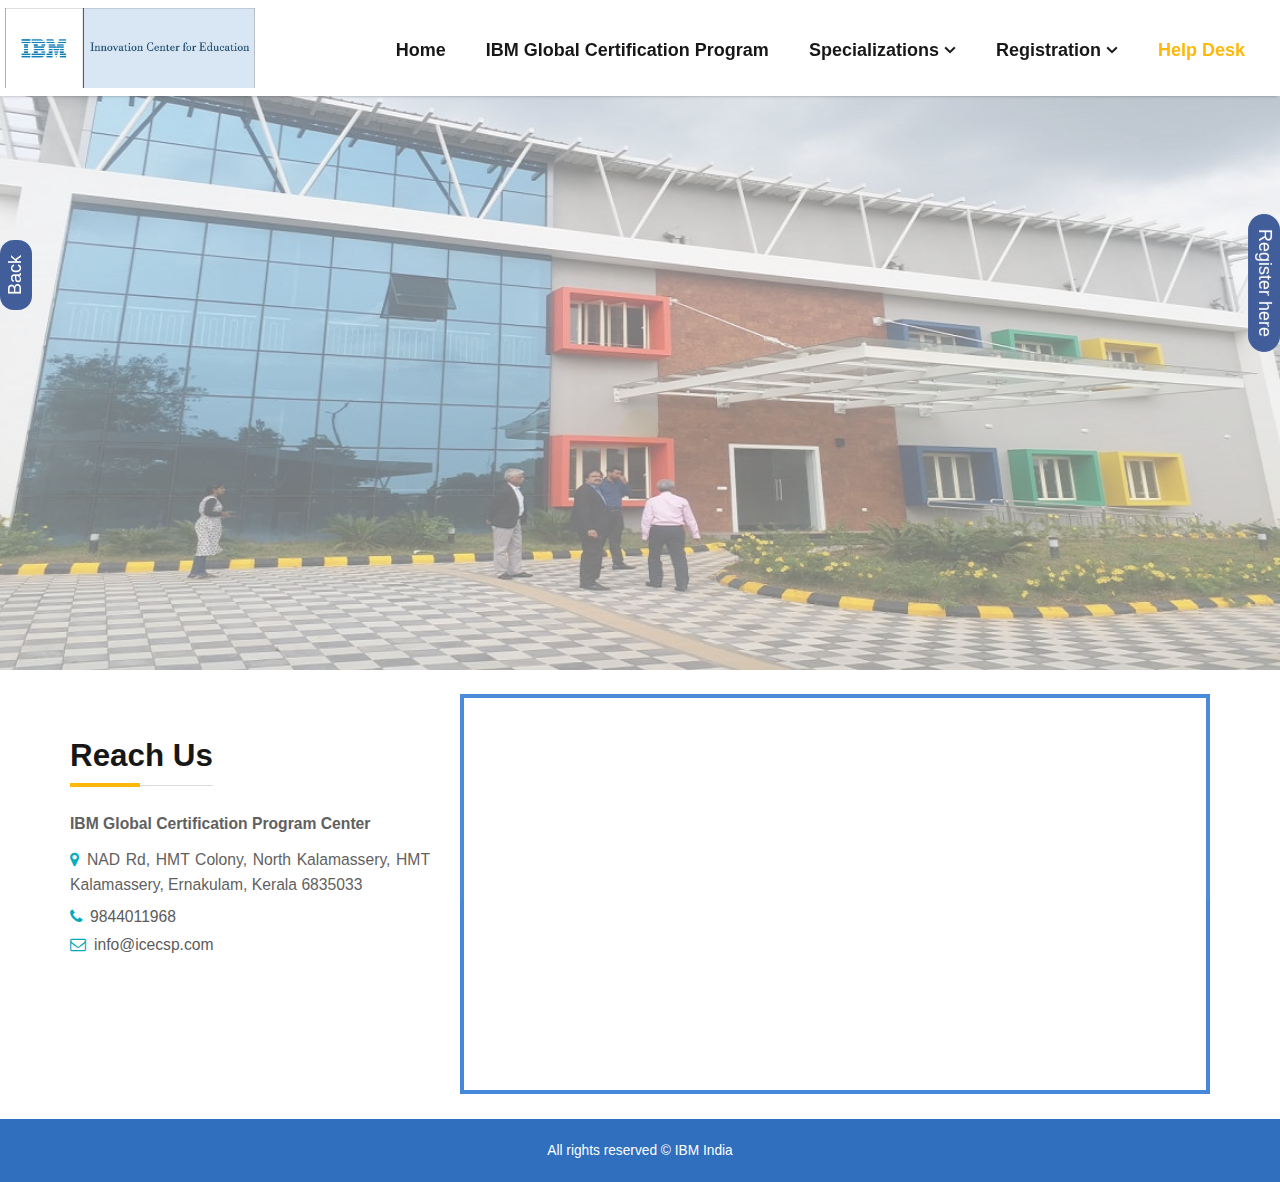
<file: contact.html>
<!doctype html>
<html lang="en">

<head>
    <meta charset="utf-8">
    <meta http-equiv="X-UA-Compatible" content="IE=edge">
    <meta name="viewport" content="width=device-width, initial-scale=1, user-scalable=no">
    <title>ICE-CSP</title>
    <link rel="stylesheet" type="text/css" href="css/bootstrap.min.css">
    <link rel="stylesheet" type="text/css" href="css/font-awesome.min.css">
    <link rel="stylesheet" type="text/css" href="css/edua-icons.css">
    <link rel="stylesheet" type="text/css" href="css/animate.min.css">
    <link rel="stylesheet" type="text/css" href="css/owl.carousel.css">
    <link rel="stylesheet" type="text/css" href="css/owl.transitions.css">
    <link rel="stylesheet" type="text/css" href="css/cubeportfolio.min.css">
    <link rel="stylesheet" type="text/css" href="css/settings.css">
    <link rel="stylesheet" type="text/css" href="css/bootsnav.css">
    <link rel="stylesheet" type="text/css" href="css/style.css">
    <link rel="stylesheet" type="text/css" href="css/loader.css">

    <!-- <link rel="icon" href="images/csp_logo_favicon.png"> -->
    <style>
        .tparrows {
            display: none !important;
        }

        /* body {
            font-size: 20px;
        } */
    </style>
</head>

<body>
    <!-- <a href="#" class="scrollToTop"><i class="fa fa-angle-up"></i></a> -->
    <!--Loader-->
    <div class="loader">
        <div class="bouncybox">
            <div class="bouncy"></div>
        </div>
    </div>

    <!--Header-->
    <header>
        <nav class="navbar navbar-default navbar-fixed bootsnav">
            <!-- <div class="container"> -->
            <div class="header">
                <div class="navbar-header">
                    <button type="button" class="navbar-toggle" data-toggle="collapse" data-target="#navbar-menu">
                        <i class="fa fa-bars"></i>
                    </button>
                    <a class="navbar-brand" >
                        <!-- <img src="images/IBM_ICE.jpg" alt="Logo" style="width: 200px !important;"
                            class="logo logo-display"> -->
                        <img src="images/IBM_ICE.jpg" style="width: 250px !important;" class="logo logo-scrolled"
                            alt="Logo">
                    </a>
                </div>
                <div class="collapse navbar-collapse" id="navbar-menu">
                    <ul class="nav navbar-nav navbar-right" style="margin-top: 20px;">
                        <li><a href="index.html">Home</a></li>
                        <li><a href="certificate.html">IBM Global Certification Program</a></li>
                        <li class="dropdown">
                            <a href="#" class="dropdown-toggle" data-toggle="dropdown">Specializations</a>
                            <ul class="dropdown-menu" style="width: 0px !important;">
                                <li><a href="aiml.html">Artificial Intelligence/ Machine Learning</a></li>
                                <li><a href="blockchain.html">Blockchain</a></li>
                                <li><a href="BA.html">Business Analytics</a></li>
                                <li><a href="cybersecu.html">Cyber Security</a></li>
                                <li><a href="datascience.html">Data Science</a></li>
                                <li><a href="iot.html">Internet of Things</a></li>
                            </ul>
                        </li>
                        <li class="dropdown">
                                <a href="#" class="dropdown-toggle" data-toggle="dropdown">Registration</a>
                                <ul class="dropdown-menu" style="width: 0px !important;">
                                    <li><a href="http://reg.icecsp.com/signup.php">New Registration</a></li>
                                    <li><a href="http://learn.knowbots.phemesoft.com/" target="_blank">Login</a></li>
                                </ul>
                            </li>
                        <!-- <li><a href="http://13.233.225.233">Registration</a></li> -->
                        <li class="active"><a href="contact.html">Help Desk</a></li>
                        <!-- <li><a data-toggle="modal" data-target="#login" style="cursor: pointer;">Login</a></li> -->
                    </ul>
                </div>
            </div>
        </nav>

        <!-- <div class="navbar-fixed-top main-menu-continer menutop">
            <button type="button" class="btn menubar-toggle styl" onmouseover="openNav()">
              Menu </button>

            <div id="mySidenav" class="sidenav displaynone">
                <ul>
                    <li><a href="javascript:void(0)" class="closebtn" onclick="closeNav()">&times;</a></li>
                    <li>
                        <a href="index.html"><img src="images/sidebar/home.ico"
                                style="height:30px!important;padding-right: inherit;" />Home</a></li>
                    <hr>
                    <li>
                        <a href="certificate.html"><img src="images/sidebar/certificate.ico"
                                style="height:30px!important;padding-right: inherit;" />IBM Global Certification
                            Program</a>
                    </li>
                    <hr>
                    <li>
                        <button class="dropdown-btn"><a><img src="images/sidebar/courses.ico"
                                    style="height:30px!important;padding-right: inherit;" />Specializations<i
                                    class="fa fa-caret-down"
                                    style="padding-left: 4px;font-size: large;"></i></a></button>
                        <ul class="dropdown-container">
                            <li> <a href="aiml.html"><i class="fa fa-search" style="padding-right: 12px;"></i>Artificial
                                    Intelligence</a></li>
                            <li><a href="blockchain.html"><i class="fa fa-search"
                                        style="padding-right: 12px;"></i>Blockchain</a></li>
                            <li><a href="BA.html"><i class="fa fa-search" style="padding-right: 12px;"></i>Business
                                    Analytics</a></li>
                            <li><a href="cybersecu.html"><i class="fa fa-search" style="padding-right: 12px;"></i>Cyber
                                    Security</a></li>
                            <li><a href="datascience.html"><i class="fa fa-search" style="padding-right: 12px;"></i>Data
                                    Science</a></li>
                            <li><a href="iot.html"><i class="fa fa-search" style="padding-right: 12px;"></i>Internet of
                                    Things</a>
                            </li>
                        </ul>
                    </li>
                    <hr>
                    <li>
                        <a href="http://13.233.225.233"><img src="images/sidebar/reg.ico"
                                style="height:30px!important;padding-right: inherit;" />Registration</a>
                    </li>
                    <hr>
                    <li>
                        <a href="contact.html"><img src="images/sidebar/contact.ico"
                                style="height:30px!important;padding-right: inherit;" />Help Desk</a>
                    </li>
                    <hr>
                </ul>
            </div>
        </div> -->
    </header>

    <!--Slider-->
    <section class="rev_slider_wrapper text-center">
        <!-- START REVOLUTION SLIDER 5.0 auto mode -->
        <div id="rev_slider" class="rev_slider" data-version="5.0">
            <ul>
                <!-- SLIDE  -->
                <li data-transition="fade">
                    <!-- MAIN IMAGE -->
                    <img src="images/contact.jpg" alt="" data-bgposition="center center" data-bgfit="cover"
                        data-bgparallax="10" class="rev-slidebg">
                </li>
            </ul>
        </div><!-- END REVOLUTION SLIDER -->
    </section><br>


    <!--About course-->
    <section id="ai">
        <div class="container bottom25">
            <!-- <center> <div class="row">
                <div class="col-md-12" >
                    <h2 class="heading bottom25 text-center">Reach Us<span class="divider-left"></span></h2>
                </div>
            </div></center><br> -->
            <div class="row">
                <div class="col-md-4 top45">
                    <h2 class="heading bottom25">Reach Us<span class="divider-left"></span>
                    </h2>
                    <p class="text-justify"><b>IBM Global Certiﬁcation Program Center</b></p>
                    <p class="text-justify"><i class="fa fa-map-marker"
                            style="padding-right: 8px;color: #00abbd;"></i>NAD Rd, HMT Colony, North Kalamassery, HMT
                        Kalamassery, Ernakulam, Kerala 6835033</p>
                    <p><i class="fa fa-phone" style="padding-right: 8px;color: #00abbd;"></i>9844011968 </p>
                    <p><i class="fa fa-envelope-o"
                            style="padding-right: 8px;color: #00abbd;"></i>info@icecsp.com</p>

                </div>
                <div class="col-md-8">
                    <div class="gmap_canvas">
                        <iframe id="map"
                            src="https://www.google.com/maps/embed?pb=!1m18!1m12!1m3!1d3928.5447065335647!2d76.35112541461594!3d10.054377692813896!2m3!1f0!2f0!3f0!3m2!1i1024!2i768!4f13.1!3m3!1m2!1s0x3b080db6e93260dd%3A0xb466d71e3db015b3!2sASAP+Community+Skill+Park%2C+Kalamassery!5e0!3m2!1sen!2sin!4v1560509158391!5m2!1sen!2sin"
                            frameborder="0" allowfullscreen>
                        </iframe>
                    </div>
                </div>
            </div>
        </div>
    </section>
    <!--About-->

    <button class="previousbtn" onclick="goBack()">Back</button>

    <!-- register float -->
    <!-- <button class="open-button"><a  href="http://localhost/csp/register.php">Click to Register</a></button> -->
    <button class="top-right">
        <a href="http://reg.icecsp.com/signup.php">Register here</a>
    </button>

    <!--FOOTER-->
    <footer>
        <div class="copyright">
            <div class="container">
                <div class="row">
                    <div class="col-md-12 text-center">
                        <p>All rights reserved &copy; IBM India</p>
                    </div>
                </div>
            </div>
        </div>
    </footer>
    <!--FOOTER ends-->


    <script src="js/jquery-2.2.3.js"></script>
    <script src="js/bootstrap.min.js"></script>
    <script src="js/bootsnav.js"></script>
    <script src="js/jquery.appear.js"></script>
    <script src="js/jquery-countTo.js"></script>
    <script src="js/jquery.parallax-1.1.3.js"></script>
    <script src="js/owl.carousel.min.js"></script>
    <script src="js/jquery.cubeportfolio.min.js"></script>
    <script src="js/jquery.themepunch.tools.min.js"></script>
    <script src="js/jquery.themepunch.revolution.min.js"></script>
    <script src="js/revolution.extension.layeranimation.min.js"></script>
    <script src="js/revolution.extension.navigation.min.js"></script>
    <script src="js/revolution.extension.parallax.min.js"></script>
    <script src="js/revolution.extension.slideanims.min.js"></script>
    <script src="js/revolution.extension.video.min.js"></script>
    <script src="js/wow.min.js"></script>
    <script src="js/functions.js"></script>

    <script>
        // var revapi;
        // revapi = jQuery("#rev_slider").revolution({
        //     gridwidth: [1170, 960, 750, 480],
        //     gridheight: [480, 600, 500, 390],
        // });

        // // navbar icon
        // document.getElementById("mySidenav").onmouseover = function () { openNav() };
        // document.getElementById("mySidenav").onmouseout = function () { closeNav() };
        // function openNav() {
        //     document.getElementById("mySidenav").style.display = "block";
        // }

        // function closeNav() {
        //     document.getElementById("mySidenav").style.display = "none";
        // }

        // //  dropdown
        // var dropdown = document.getElementsByClassName("dropdown-btn");
        // var i;

        // for (i = 0; i < dropdown.length; i++) {
        //     dropdown[i].addEventListener("click", function () {
        //         this.classList.toggle("active");
        //         var dropdownContent = this.nextElementSibling;
        //         if (dropdownContent.style.display === "block") {
        //             dropdownContent.style.display = "none";
        //         } else {
        //             dropdownContent.style.display = "block";
        //         }
        //     });
        // }

         // go to previous page
        function goBack() {
            window.history.back();
        }
    </script>

</body>

</html>
</file>
<file: css/edua-icons.css>
@font-face {
	font-family: 'edua-icons';
	src:url('../fonts/edua-icons.eot?z74vbr');
	src:url('../fonts/edua-icons.eot?#iefixz74vbr') format('embedded-opentype'),
		url('../fonts/edua-icons.ttf?z74vbr') format('truetype'),
		url('../fonts/edua-icons.woff?z74vbr') format('woff'),
		url('../fonts/edua-icons.svg?z74vbr#icomoon') format('svg');
	font-weight: normal;
	font-style: normal;
}

[class^="icon-"], [class*=" icon-"] {
	font-family: 'edua-icons';
	speak: none;
	font-style: normal;
	font-weight: normal;
	font-variant: normal;
	text-transform: none;
	line-height: 1;

	/* Better Font Rendering =========== */
	-webkit-font-smoothing: antialiased;
	-moz-osx-font-smoothing: grayscale;
}

.icon-lungs:before {
	content: "\ebd9";
}
.icon-ambulanc:before {
	content: "\ebda";
}
.icon-first-aid-box:before {
	content: "\ebdb";
}
.icon-ambulance-siren:before {
	content: "\ebdc";
}
.icon-tooth:before {
	content: "\ebdd";
}
.icon-add-tooth:before {
	content: "\ebde";
}
.icon-remove-tooth:before {
	content: "\ebdf";
}
.icon-aids-symbol:before {
	content: "\ebe0";
}
.icon-blood-drop:before {
	content: "\ebe1";
}
.icon-heart-beat:before {
	content: "\ebe2";
}
.icon-blood-bag:before {
	content: "\ebe3";
}
.icon-medicine-bottle:before {
	content: "\ebe4";
}
.icon-brain:before {
	content: "\ebe5";
}
.icon-DNA:before {
	content: "\ebe6";
}
.icon-doctor:before {
	content: "\ebe7";
}
.icon-medical:before {
	content: "\ebe8";
}
.icon-eye6:before {
	content: "\ebe9";
}
.icon-ambulance:before {
	content: "\ebea";
}
.icon-ambulance2:before {
	content: "\ebeb";
}
.icon-ambulance3:before {
	content: "\ebec";
}
.icon-ambulance4:before {
	content: "\ebed";
}
.icon-medical2:before {
	content: "\ebee";
}
.icon-kidney:before {
	content: "\ebef";
}
.icon-kidney2:before {
	content: "\ebf0";
}
.icon-stomach:before {
	content: "\ebf1";
}
.icon-liver:before {
	content: "\ebf2";
}
.icon-heart10:before {
	content: "\ebf3";
}
.icon-lungs2:before {
	content: "\ebf4";
}
.icon-lung .path1:before {
	content: "\ebf5";
	color: rgb(245, 245, 245);
}
.icon-lung .path2:before {
	content: "\ebf6";
	margin-left: -1em;
	color: rgb(245, 245, 245);
}
.icon-lung .path3:before {
	content: "\ebf7";
	margin-left: -1em;
	color: rgb(245, 245, 245);
}
.icon-lung .path4:before {
	content: "\ebf8";
	margin-left: -1em;
	color: rgb(0, 0, 0);
}
.icon-patient-bed:before {
	content: "\ebf9";
}
.icon-patientbed:before {
	content: "\ebfa";
}
.icon-dropper:before {
	content: "\ebfb";
}
.icon-injection2:before {
	content: "\ebfc";
}
.icon-injection3:before {
	content: "\ebfd";
}
.icon-blood-bag2:before {
	content: "\ebfe";
}
.icon-tablet6:before {
	content: "\ebff";
}
.icon-first-aid-box2:before {
	content: "\ec00";
}
.icon-prescription-pad:before {
	content: "\ec01";
}
.icon-Medicine-bottle:before {
	content: "\ec02";
}
.icon-tablets:before {
	content: "\ec03";
}
.icon-air-ambulance-helicopter:before {
	content: "\ec04";
}
.icon-mortar-pestle:before {
	content: "\ec05";
}
.icon-ecg-line:before {
	content: "\ec06";
}
.icon-currency:before {
	content: "\e600";
}
.icon-dollar:before {
	content: "\e601";
}
.icon-yen:before {
	content: "\e603";
}
.icon-euro:before {
	content: "\e604";
}
.icon-locklockerstreamline:before {
	content: "\e605";
}
.icon-caddieshopshoppingstreamline:before {
	content: "\e606";
}
.icon-caddieshoppingstreamline:before {
	content: "\e607";
}
.icon-icons9:before {
	content: "\e608";
}
.icon-icons20:before {
	content: "\e609";
}
.icon-icons100:before {
	content: "\e60a";
}
.icon-icons104:before {
	content: "\e60b";
}
.icon-icons116:before {
	content: "\e60c";
}
.icon-icons152:before {
	content: "\e60d";
}
.icon-icons170:before {
	content: "\e60e";
}
.icon-icons185:before {
	content: "\e60f";
}
.icon-icons202:before {
	content: "\e610";
}
.icon-icons206:before {
	content: "\e611";
}
.icon-icons214:before {
	content: "\e612";
}
.icon-icons236:before {
	content: "\e613";
}
.icon-icons240:before {
	content: "\e614";
}
.icon-map:before {
	content: "\e615";
}
.icon-pound:before {
	content: "\e602";
}
.icon-truck:before {
	content: "\e616";
}
.icon-heart:before {
	content: "\e617";
}
.icon-cloud:before {
	content: "\e618";
}
.icon-star:before {
	content: "\e619";
}
.icon-tv:before {
	content: "\e61a";
}
.icon-sound:before {
	content: "\e61b";
}
.icon-video:before {
	content: "\e61c";
}
.icon-trash:before {
	content: "\e61d";
}
.icon-user:before {
	content: "\e61e";
}
.icon-key:before {
	content: "\e61f";
}
.icon-search:before {
	content: "\e620";
}
.icon-settings:before {
	content: "\e621";
}
.icon-camera:before {
	content: "\e622";
}
.icon-tag:before {
	content: "\e623";
}
.icon-lock:before {
	content: "\e624";
}
.icon-bulb:before {
	content: "\e625";
}
.icon-pen:before {
	content: "\e626";
}
.icon-diamond:before {
	content: "\e627";
}
.icon-display:before {
	content: "\e628";
}
.icon-location:before {
	content: "\e629";
}
.icon-eye:before {
	content: "\e62a";
}
.icon-bubble:before {
	content: "\e62b";
}
.icon-stack:before {
	content: "\e62c";
}
.icon-cup:before {
	content: "\e62d";
}
.icon-phone:before {
	content: "\e62e";
}
.icon-news:before {
	content: "\e62f";
}
.icon-mail:before {
	content: "\e630";
}
.icon-like:before {
	content: "\e631";
}
.icon-photo:before {
	content: "\e632";
}
.icon-note:before {
	content: "\e633";
}
.icon-clock:before {
	content: "\e634";
}
.icon-paperplane:before {
	content: "\e635";
}
.icon-params:before {
	content: "\e636";
}
.icon-banknote:before {
	content: "\e637";
}
.icon-data:before {
	content: "\e638";
}
.icon-music:before {
	content: "\e639";
}
.icon-megaphone:before {
	content: "\e63a";
}
.icon-study:before {
	content: "\e63b";
}
.icon-lab:before {
	content: "\e63c";
}
.icon-food:before {
	content: "\e63d";
}
.icon-t-shirt:before {
	content: "\e63e";
}
.icon-fire:before {
	content: "\e63f";
}
.icon-clip:before {
	content: "\e640";
}
.icon-shop:before {
	content: "\e641";
}
.icon-calendar:before {
	content: "\e642";
}
.icon-wallet:before {
	content: "\e643";
}
.icon-vynil:before {
	content: "\e644";
}
.icon-truck2:before {
	content: "\e645";
}
.icon-world:before {
	content: "\e646";
}
.icon-mobile:before {
	content: "\e000";
}
.icon-laptop:before {
	content: "\e001";
}
.icon-desktop:before {
	content: "\e002";
}
.icon-tablet:before {
	content: "\e003";
}
.icon-phone2:before {
	content: "\e004";
}
.icon-document:before {
	content: "\e005";
}
.icon-documents:before {
	content: "\e006";
}
.icon-search2:before {
	content: "\e007";
}
.icon-clipboard:before {
	content: "\e008";
}
.icon-newspaper:before {
	content: "\e009";
}
.icon-notebook:before {
	content: "\e00a";
}
.icon-book-open:before {
	content: "\e00b";
}
.icon-browser:before {
	content: "\e00c";
}
.icon-calendar2:before {
	content: "\e00d";
}
.icon-presentation:before {
	content: "\e00e";
}
.icon-picture:before {
	content: "\e00f";
}
.icon-pictures:before {
	content: "\e010";
}
.icon-video2:before {
	content: "\e011";
}
.icon-camera2:before {
	content: "\e012";
}
.icon-printer:before {
	content: "\e013";
}
.icon-toolbox:before {
	content: "\e014";
}
.icon-briefcase:before {
	content: "\e015";
}
.icon-wallet2:before {
	content: "\e016";
}
.icon-gift:before {
	content: "\e017";
}
.icon-bargraph:before {
	content: "\e018";
}
.icon-grid:before {
	content: "\e019";
}
.icon-expand:before {
	content: "\e01a";
}
.icon-focus:before {
	content: "\e01b";
}
.icon-edit:before {
	content: "\e01c";
}
.icon-adjustments:before {
	content: "\e01d";
}
.icon-ribbon:before {
	content: "\e01e";
}
.icon-hourglass:before {
	content: "\e01f";
}
.icon-lock2:before {
	content: "\e020";
}
.icon-megaphone2:before {
	content: "\e021";
}
.icon-shield:before {
	content: "\e022";
}
.icon-trophy:before {
	content: "\e023";
}
.icon-flag:before {
	content: "\e024";
}
.icon-map3:before {
	content: "\e025";
}
.icon-puzzle:before {
	content: "\e026";
}
.icon-basket:before {
	content: "\e027";
}
.icon-envelope:before {
	content: "\e028";
}
.icon-streetsign:before {
	content: "\e029";
}
.icon-telescope:before {
	content: "\e02a";
}
.icon-gears:before {
	content: "\e02b";
}
.icon-key3:before {
	content: "\e02c";
}
.icon-paperclip:before {
	content: "\e02d";
}
.icon-attachment:before {
	content: "\e02e";
}
.icon-pricetags:before {
	content: "\e02f";
}
.icon-lightbulb:before {
	content: "\e030";
}
.icon-layers:before {
	content: "\e031";
}
.icon-pencil:before {
	content: "\e032";
}
.icon-tools:before {
	content: "\e033";
}
.icon-tools-2:before {
	content: "\e034";
}
.icon-scissors:before {
	content: "\e035";
}
.icon-paintbrush:before {
	content: "\e036";
}
.icon-magnifying-glass:before {
	content: "\e037";
}
.icon-circle-compass:before {
	content: "\e038";
}
.icon-linegraph:before {
	content: "\e039";
}
.icon-mic:before {
	content: "\e03a";
}
.icon-strategy:before {
	content: "\e03b";
}
.icon-beaker:before {
	content: "\e03c";
}
.icon-caution:before {
	content: "\e03d";
}
.icon-recycle:before {
	content: "\e03e";
}
.icon-anchor:before {
	content: "\e03f";
}
.icon-profile-male:before {
	content: "\e040";
}
.icon-profile-female:before {
	content: "\e041";
}
.icon-bike:before {
	content: "\e042";
}
.icon-wine:before {
	content: "\e043";
}
.icon-hotairballoon:before {
	content: "\e044";
}
.icon-globe:before {
	content: "\e045";
}
.icon-genius:before {
	content: "\e046";
}
.icon-map-pin:before {
	content: "\e047";
}
.icon-dial:before {
	content: "\e048";
}
.icon-chat:before {
	content: "\e049";
}
.icon-heart2:before {
	content: "\e04a";
}
.icon-cloud2:before {
	content: "\e04b";
}
.icon-upload:before {
	content: "\e04c";
}
.icon-download:before {
	content: "\e04d";
}
.icon-target:before {
	content: "\e04e";
}
.icon-hazardous:before {
	content: "\e04f";
}
.icon-piechart:before {
	content: "\e050";
}
.icon-speedometer:before {
	content: "\e051";
}
.icon-global:before {
	content: "\e052";
}
.icon-compass:before {
	content: "\e053";
}
.icon-lifesaver:before {
	content: "\e054";
}
.icon-clock3:before {
	content: "\e055";
}
.icon-aperture:before {
	content: "\e056";
}
.icon-quote:before {
	content: "\e057";
}
.icon-scope:before {
	content: "\e058";
}
.icon-alarmclock:before {
	content: "\e059";
}
.icon-refresh:before {
	content: "\e05a";
}
.icon-happy:before {
	content: "\e05b";
}
.icon-sad:before {
	content: "\e05c";
}
.icon-facebook:before {
	content: "\e05d";
}
.icon-twitter:before {
	content: "\e05e";
}
.icon-googleplus:before {
	content: "\e05f";
}
.icon-rss:before {
	content: "\e060";
}
.icon-tumblr:before {
	content: "\e061";
}
.icon-linkedin:before {
	content: "\e062";
}
.icon-dribbble:before {
	content: "\e063";
}
.icon-number:before {
	content: "\e647";
}
.icon-number2:before {
	content: "\e648";
}
.icon-number3:before {
	content: "\e649";
}
.icon-number4:before {
	content: "\e64a";
}
.icon-number5:before {
	content: "\e64b";
}
.icon-number6:before {
	content: "\e64c";
}
.icon-number7:before {
	content: "\e64d";
}
.icon-number8:before {
	content: "\e64e";
}
.icon-number9:before {
	content: "\e64f";
}
.icon-number10:before {
	content: "\e650";
}
.icon-number11:before {
	content: "\e651";
}
.icon-number12:before {
	content: "\e652";
}
.icon-number13:before {
	content: "\e653";
}
.icon-number14:before {
	content: "\e654";
}
.icon-number15:before {
	content: "\e655";
}
.icon-number16:before {
	content: "\e656";
}
.icon-number17:before {
	content: "\e657";
}
.icon-number18:before {
	content: "\e658";
}
.icon-number19:before {
	content: "\e659";
}
.icon-number20:before {
	content: "\e65a";
}
.icon-quote2:before {
	content: "\e65b";
}
.icon-quote3:before {
	content: "\e65c";
}
.icon-tag2:before {
	content: "\e65d";
}
.icon-tag3:before {
	content: "\e65e";
}
.icon-link:before {
	content: "\e65f";
}
.icon-link2:before {
	content: "\e660";
}
.icon-cabinet:before {
	content: "\e661";
}
.icon-cabinet2:before {
	content: "\e662";
}
.icon-calendar3:before {
	content: "\e663";
}
.icon-calendar4:before {
	content: "\e664";
}
.icon-calendar5:before {
	content: "\e665";
}
.icon-file:before {
	content: "\e666";
}
.icon-file2:before {
	content: "\e667";
}
.icon-file3:before {
	content: "\e668";
}
.icon-files:before {
	content: "\e669";
}
.icon-phone3:before {
	content: "\e66a";
}
.icon-tablet2:before {
	content: "\e66b";
}
.icon-window:before {
	content: "\e66c";
}
.icon-monitor:before {
	content: "\e66d";
}
.icon-ipod:before {
	content: "\e66e";
}
.icon-tv2:before {
	content: "\e66f";
}
.icon-camera3:before {
	content: "\e670";
}
.icon-camera4:before {
	content: "\e671";
}
.icon-camera5:before {
	content: "\e672";
}
.icon-film:before {
	content: "\e673";
}
.icon-film2:before {
	content: "\e674";
}
.icon-film3:before {
	content: "\e675";
}
.icon-microphone:before {
	content: "\e676";
}
.icon-microphone2:before {
	content: "\e677";
}
.icon-microphone3:before {
	content: "\e678";
}
.icon-drink:before {
	content: "\e679";
}
.icon-drink2:before {
	content: "\e67a";
}
.icon-drink3:before {
	content: "\e67b";
}
.icon-drink4:before {
	content: "\e67c";
}
.icon-coffee:before {
	content: "\e67d";
}
.icon-mug:before {
	content: "\e67e";
}
.icon-icecream:before {
	content: "\e67f";
}
.icon-cake:before {
	content: "\e680";
}
.icon-inbox:before {
	content: "\e681";
}
.icon-download4:before {
	content: "\e682";
}
.icon-upload4:before {
	content: "\e683";
}
.icon-inbox2:before {
	content: "\e684";
}
.icon-checkmark:before {
	content: "\e685";
}
.icon-checkmark3:before {
	content: "\e686";
}
.icon-cancel:before {
	content: "\e687";
}
.icon-cancel2:before {
	content: "\e688";
}
.icon-plus:before {
	content: "\e689";
}
.icon-plus2:before {
	content: "\e68a";
}
.icon-minus:before {
	content: "\e68b";
}
.icon-minus2:before {
	content: "\e68c";
}
.icon-notice:before {
	content: "\e68d";
}
.icon-notice2:before {
	content: "\e68e";
}
.icon-cog:before {
	content: "\e68f";
}
.icon-cogs:before {
	content: "\e690";
}
.icon-cog2:before {
	content: "\e691";
}
.icon-warning:before {
	content: "\e692";
}
.icon-health:before {
	content: "\e693";
}
.icon-suitcase:before {
	content: "\e694";
}
.icon-suitcase2:before {
	content: "\e695";
}
.icon-suitcase3:before {
	content: "\e696";
}
.icon-picture2:before {
	content: "\e697";
}
.icon-pictures2:before {
	content: "\e698";
}
.icon-pictures3:before {
	content: "\e699";
}
.icon-android:before {
	content: "\e69a";
}
.icon-marvin:before {
	content: "\e69b";
}
.icon-pacman:before {
	content: "\e69c";
}
.icon-cassette:before {
	content: "\e69d";
}
.icon-watch:before {
	content: "\e69e";
}
.icon-chronometer:before {
	content: "\e69f";
}
.icon-watch2:before {
	content: "\e6a0";
}
.icon-alarmclock2:before {
	content: "\e6a1";
}
.icon-time:before {
	content: "\e6a2";
}
.icon-time2:before {
	content: "\e6a3";
}
.icon-headphones:before {
	content: "\e6a4";
}
.icon-wallet3:before {
	content: "\e6a5";
}
.icon-checkmark4:before {
	content: "\e6a6";
}
.icon-cancel3:before {
	content: "\e6a7";
}
.icon-eye2:before {
	content: "\e6a8";
}
.icon-position:before {
	content: "\e6a9";
}
.icon-sitemap:before {
	content: "\e6aa";
}
.icon-sitemap2:before {
	content: "\e6ab";
}
.icon-cloud3:before {
	content: "\e6ac";
}
.icon-upload5:before {
	content: "\e6ad";
}
.icon-chart:before {
	content: "\e6ae";
}
.icon-chart2:before {
	content: "\e6af";
}
.icon-chart3:before {
	content: "\e6b0";
}
.icon-chart4:before {
	content: "\e6b1";
}
.icon-chart5:before {
	content: "\e6b2";
}
.icon-chart6:before {
	content: "\e6b3";
}
.icon-location3:before {
	content: "\e6b4";
}
.icon-download5:before {
	content: "\e6b5";
}
.icon-basket2:before {
	content: "\e6b6";
}
.icon-folder:before {
	content: "\e6b7";
}
.icon-gamepad:before {
	content: "\e6b8";
}
.icon-alarm:before {
	content: "\e6b9";
}
.icon-alarm-cancel:before {
	content: "\e6ba";
}
.icon-phone4:before {
	content: "\e6bb";
}
.icon-phone5:before {
	content: "\e6bc";
}
.icon-image:before {
	content: "\e6bd";
}
.icon-open:before {
	content: "\e6be";
}
.icon-sale:before {
	content: "\e6bf";
}
.icon-direction:before {
	content: "\e6c0";
}
.icon-map4:before {
	content: "\e6c1";
}
.icon-trashcan:before {
	content: "\e6c2";
}
.icon-vote:before {
	content: "\e6c3";
}
.icon-graduate:before {
	content: "\e6c4";
}
.icon-lab2:before {
	content: "\e6c5";
}
.icon-tie:before {
	content: "\e6c6";
}
.icon-football:before {
	content: "\e6c7";
}
.icon-eightball:before {
	content: "\e6c8";
}
.icon-bowling:before {
	content: "\e6c9";
}
.icon-bowlingpin:before {
	content: "\e6ca";
}
.icon-baseball:before {
	content: "\e6cb";
}
.icon-soccer:before {
	content: "\e6cc";
}
.icon-3dglasses:before {
	content: "\e6cd";
}
.icon-microwave:before {
	content: "\e6ce";
}
.icon-refrigerator:before {
	content: "\e6cf";
}
.icon-oven:before {
	content: "\e6d0";
}
.icon-washingmachine:before {
	content: "\e6d1";
}
.icon-mouse:before {
	content: "\e6d2";
}
.icon-smiley:before {
	content: "\e6d3";
}
.icon-sad3:before {
	content: "\e6d4";
}
.icon-mute:before {
	content: "\e6d5";
}
.icon-hand:before {
	content: "\e6d6";
}
.icon-radio:before {
	content: "\e6d7";
}
.icon-satellite:before {
	content: "\e6d8";
}
.icon-medal:before {
	content: "\e6d9";
}
.icon-medal2:before {
	content: "\e6da";
}
.icon-switch:before {
	content: "\e6db";
}
.icon-key4:before {
	content: "\e6dc";
}
.icon-cord:before {
	content: "\e6dd";
}
.icon-locked:before {
	content: "\e6de";
}
.icon-unlocked:before {
	content: "\e6df";
}
.icon-locked2:before {
	content: "\e6e0";
}
.icon-unlocked2:before {
	content: "\e6e1";
}
.icon-magnifier:before {
	content: "\e6e2";
}
.icon-zoomin:before {
	content: "\e6e3";
}
.icon-zoomout:before {
	content: "\e6e4";
}
.icon-stack2:before {
	content: "\e6e5";
}
.icon-stack3:before {
	content: "\e6e6";
}
.icon-stack4:before {
	content: "\e6e7";
}
.icon-davidstar:before {
	content: "\e6e8";
}
.icon-cross:before {
	content: "\e6e9";
}
.icon-moonandstar:before {
	content: "\e6ea";
}
.icon-transformers:before {
	content: "\e6eb";
}
.icon-batman:before {
	content: "\e6ec";
}
.icon-spaceinvaders:before {
	content: "\e6ed";
}
.icon-skeletor:before {
	content: "\e6ee";
}
.icon-lamp:before {
	content: "\e6ef";
}
.icon-lamp2:before {
	content: "\e6f0";
}
.icon-umbrella:before {
	content: "\e6f1";
}
.icon-streetlight:before {
	content: "\e6f2";
}
.icon-bomb:before {
	content: "\e6f3";
}
.icon-archive:before {
	content: "\e6f4";
}
.icon-battery:before {
	content: "\e6f5";
}
.icon-battery2:before {
	content: "\e6f6";
}
.icon-battery3:before {
	content: "\e6f7";
}
.icon-battery4:before {
	content: "\e6f8";
}
.icon-battery5:before {
	content: "\e6f9";
}
.icon-megaphone3:before {
	content: "\e6fa";
}
.icon-megaphone4:before {
	content: "\e6fb";
}
.icon-patch:before {
	content: "\e6fc";
}
.icon-pil:before {
	content: "\e6fd";
}
.icon-injection:before {
	content: "\e6fe";
}
.icon-thermometer:before {
	content: "\e6ff";
}
.icon-lamp3:before {
	content: "\e700";
}
.icon-lamp4:before {
	content: "\e701";
}
.icon-lamp5:before {
	content: "\e702";
}
.icon-cube:before {
	content: "\e703";
}
.icon-box:before {
	content: "\e704";
}
.icon-box2:before {
	content: "\e705";
}
.icon-diamond2:before {
	content: "\e706";
}
.icon-bag:before {
	content: "\e707";
}
.icon-moneybag:before {
	content: "\e708";
}
.icon-grid2:before {
	content: "\e709";
}
.icon-grid3:before {
	content: "\e70a";
}
.icon-list:before {
	content: "\e70b";
}
.icon-list3:before {
	content: "\e70c";
}
.icon-ruler:before {
	content: "\e70d";
}
.icon-ruler2:before {
	content: "\e70e";
}
.icon-layout:before {
	content: "\e70f";
}
.icon-layout2:before {
	content: "\e710";
}
.icon-layout3:before {
	content: "\e711";
}
.icon-layout4:before {
	content: "\e712";
}
.icon-layout5:before {
	content: "\e713";
}
.icon-layout6:before {
	content: "\e714";
}
.icon-layout7:before {
	content: "\e715";
}
.icon-layout8:before {
	content: "\e716";
}
.icon-layout9:before {
	content: "\e717";
}
.icon-layout10:before {
	content: "\e718";
}
.icon-layout11:before {
	content: "\e719";
}
.icon-layout12:before {
	content: "\e71a";
}
.icon-layout13:before {
	content: "\e71b";
}
.icon-layout14:before {
	content: "\e71c";
}
.icon-tools2:before {
	content: "\e71d";
}
.icon-screwdriver:before {
	content: "\e71e";
}
.icon-paint:before {
	content: "\e71f";
}
.icon-hammer:before {
	content: "\e720";
}
.icon-brush:before {
	content: "\e721";
}
.icon-pen2:before {
	content: "\e722";
}
.icon-chat2:before {
	content: "\e723";
}
.icon-comments:before {
	content: "\e724";
}
.icon-chat3:before {
	content: "\e725";
}
.icon-chat4:before {
	content: "\e726";
}
.icon-volume:before {
	content: "\e727";
}
.icon-volume2:before {
	content: "\e728";
}
.icon-volume3:before {
	content: "\e729";
}
.icon-equalizer:before {
	content: "\e72a";
}
.icon-resize:before {
	content: "\e72b";
}
.icon-resize2:before {
	content: "\e72c";
}
.icon-stretch:before {
	content: "\e72d";
}
.icon-narrow:before {
	content: "\e72e";
}
.icon-resize3:before {
	content: "\e72f";
}
.icon-download6:before {
	content: "\e730";
}
.icon-calculator:before {
	content: "\e731";
}
.icon-library:before {
	content: "\e732";
}
.icon-auction:before {
	content: "\e733";
}
.icon-justice:before {
	content: "\e734";
}
.icon-stats:before {
	content: "\e735";
}
.icon-stats2:before {
	content: "\e736";
}
.icon-attachment2:before {
	content: "\e737";
}
.icon-hourglass2:before {
	content: "\e738";
}
.icon-abacus:before {
	content: "\e739";
}
.icon-pencil3:before {
	content: "\e73a";
}
.icon-pen3:before {
	content: "\e73b";
}
.icon-pin:before {
	content: "\e73c";
}
.icon-pin2:before {
	content: "\e73d";
}
.icon-discout:before {
	content: "\e73e";
}
.icon-edit2:before {
	content: "\e73f";
}
.icon-scissors2:before {
	content: "\e740";
}
.icon-profile:before {
	content: "\e741";
}
.icon-profile2:before {
	content: "\e742";
}
.icon-profile3:before {
	content: "\e743";
}
.icon-rotate:before {
	content: "\e744";
}
.icon-rotate2:before {
	content: "\e745";
}
.icon-reply:before {
	content: "\e746";
}
.icon-forward:before {
	content: "\e747";
}
.icon-retweet:before {
	content: "\e748";
}
.icon-shuffle:before {
	content: "\e749";
}
.icon-loop:before {
	content: "\e74a";
}
.icon-crop:before {
	content: "\e74b";
}
.icon-square:before {
	content: "\e74c";
}
.icon-square2:before {
	content: "\e74d";
}
.icon-circle:before {
	content: "\e74e";
}
.icon-dollar2:before {
	content: "\e74f";
}
.icon-dollar3:before {
	content: "\e750";
}
.icon-coins:before {
	content: "\e751";
}
.icon-pig:before {
	content: "\e752";
}
.icon-bookmark:before {
	content: "\e753";
}
.icon-bookmark2:before {
	content: "\e754";
}
.icon-addressbook:before {
	content: "\e755";
}
.icon-addressbook2:before {
	content: "\e756";
}
.icon-safe:before {
	content: "\e757";
}
.icon-envelope2:before {
	content: "\e758";
}
.icon-envelope3:before {
	content: "\e759";
}
.icon-radioactive:before {
	content: "\e75a";
}
.icon-music2:before {
	content: "\e75b";
}
.icon-presentation2:before {
	content: "\e75c";
}
.icon-male:before {
	content: "\e75d";
}
.icon-female:before {
	content: "\e75e";
}
.icon-aids:before {
	content: "\e75f";
}
.icon-heart3:before {
	content: "\e760";
}
.icon-info:before {
	content: "\e761";
}
.icon-info2:before {
	content: "\e762";
}
.icon-piano:before {
	content: "\e763";
}
.icon-rain:before {
	content: "\e764";
}
.icon-snow:before {
	content: "\e765";
}
.icon-lightning:before {
	content: "\e766";
}
.icon-sun:before {
	content: "\e767";
}
.icon-moon:before {
	content: "\e768";
}
.icon-cloudy:before {
	content: "\e769";
}
.icon-cloudy2:before {
	content: "\e76a";
}
.icon-car:before {
	content: "\e76b";
}
.icon-bike2:before {
	content: "\e76c";
}
.icon-truck3:before {
	content: "\e76d";
}
.icon-bus:before {
	content: "\e76e";
}
.icon-bike3:before {
	content: "\e76f";
}
.icon-plane:before {
	content: "\e770";
}
.icon-paperplane2:before {
	content: "\e771";
}
.icon-rocket:before {
	content: "\e772";
}
.icon-book:before {
	content: "\e773";
}
.icon-book2:before {
	content: "\e774";
}
.icon-barcode:before {
	content: "\e775";
}
.icon-barcode2:before {
	content: "\e776";
}
.icon-expand2:before {
	content: "\e777";
}
.icon-collapse:before {
	content: "\e778";
}
.icon-popout:before {
	content: "\e779";
}
.icon-popin:before {
	content: "\e77a";
}
.icon-target2:before {
	content: "\e77b";
}
.icon-badge:before {
	content: "\e77c";
}
.icon-badge2:before {
	content: "\e77d";
}
.icon-ticket:before {
	content: "\e77e";
}
.icon-ticket2:before {
	content: "\e77f";
}
.icon-ticket3:before {
	content: "\e780";
}
.icon-microphone4:before {
	content: "\e781";
}
.icon-cone:before {
	content: "\e782";
}
.icon-blocked:before {
	content: "\e783";
}
.icon-stop:before {
	content: "\e784";
}
.icon-keyboard:before {
	content: "\e785";
}
.icon-keyboard2:before {
	content: "\e786";
}
.icon-radio2:before {
	content: "\e787";
}
.icon-printer2:before {
	content: "\e788";
}
.icon-checked:before {
	content: "\e789";
}
.icon-error:before {
	content: "\e78a";
}
.icon-add:before {
	content: "\e78b";
}
.icon-minus3:before {
	content: "\e78c";
}
.icon-alert:before {
	content: "\e78d";
}
.icon-pictures4:before {
	content: "\e78e";
}
.icon-atom:before {
	content: "\e78f";
}
.icon-eyedropper:before {
	content: "\e790";
}
.icon-globe2:before {
	content: "\e791";
}
.icon-globe3:before {
	content: "\e792";
}
.icon-shipping:before {
	content: "\e793";
}
.icon-yingyang:before {
	content: "\e794";
}
.icon-compass3:before {
	content: "\e795";
}
.icon-zip:before {
	content: "\e796";
}
.icon-zip2:before {
	content: "\e797";
}
.icon-anchor2:before {
	content: "\e798";
}
.icon-lockedheart:before {
	content: "\e799";
}
.icon-magnet:before {
	content: "\e79a";
}
.icon-navigation:before {
	content: "\e79b";
}
.icon-tags:before {
	content: "\e79c";
}
.icon-heart4:before {
	content: "\e79d";
}
.icon-heart5:before {
	content: "\e79e";
}
.icon-usb:before {
	content: "\e79f";
}
.icon-clipboard2:before {
	content: "\e7a0";
}
.icon-clipboard3:before {
	content: "\e7a1";
}
.icon-clipboard4:before {
	content: "\e7a2";
}
.icon-switch2:before {
	content: "\e7a3";
}
.icon-ruler3:before {
	content: "\e7a4";
}
.icon-add-to-list:before {
	content: "\e7a5";
}
.icon-classic-computer:before {
	content: "\e7a6";
}
.icon-controller-fast-backward:before {
	content: "\e7a7";
}
.icon-creative-commons-attribution:before {
	content: "\e7a8";
}
.icon-creative-commons-noderivs:before {
	content: "\e7a9";
}
.icon-creative-commons-noncommercial-eu:before {
	content: "\e7aa";
}
.icon-creative-commons-noncommercial-us:before {
	content: "\e7ab";
}
.icon-creative-commons-public-domain:before {
	content: "\e7ac";
}
.icon-creative-commons-remix:before {
	content: "\e7ad";
}
.icon-creative-commons-share:before {
	content: "\e7ae";
}
.icon-creative-commons-sharealike:before {
	content: "\e7af";
}
.icon-creative-commons:before {
	content: "\e7b0";
}
.icon-document-landscape:before {
	content: "\e7b1";
}
.icon-remove-user:before {
	content: "\e7b2";
}
.icon-warning2:before {
	content: "\e7b3";
}
.icon-arrow-bold-down:before {
	content: "\e7b4";
}
.icon-arrow-bold-left:before {
	content: "\e7b5";
}
.icon-arrow-bold-right:before {
	content: "\e7b6";
}
.icon-arrow-bold-up:before {
	content: "\e7b7";
}
.icon-arrow-down:before {
	content: "\e7b8";
}
.icon-arrow-left:before {
	content: "\e7b9";
}
.icon-arrow-long-down:before {
	content: "\e7ba";
}
.icon-arrow-long-left:before {
	content: "\e7bb";
}
.icon-arrow-long-right:before {
	content: "\e7bc";
}
.icon-arrow-long-up:before {
	content: "\e7bd";
}
.icon-arrow-right:before {
	content: "\e7be";
}
.icon-arrow-up:before {
	content: "\e7bf";
}
.icon-arrow-with-circle-down:before {
	content: "\e7c0";
}
.icon-arrow-with-circle-left:before {
	content: "\e7c1";
}
.icon-arrow-with-circle-right:before {
	content: "\e7c2";
}
.icon-arrow-with-circle-up:before {
	content: "\e7c3";
}
.icon-bookmark3:before {
	content: "\e7c4";
}
.icon-bookmarks:before {
	content: "\e7c5";
}
.icon-chevron-down:before {
	content: "\e7c6";
}
.icon-chevron-left:before {
	content: "\e7c7";
}
.icon-chevron-right:before {
	content: "\e7c8";
}
.icon-chevron-small-down:before {
	content: "\e7c9";
}
.icon-chevron-small-left:before {
	content: "\e7ca";
}
.icon-chevron-small-right:before {
	content: "\e7cb";
}
.icon-chevron-small-up:before {
	content: "\e7cc";
}
.icon-chevron-thin-down:before {
	content: "\e7cd";
}
.icon-chevron-thin-left:before {
	content: "\e7ce";
}
.icon-chevron-thin-right:before {
	content: "\e7cf";
}
.icon-chevron-thin-up:before {
	content: "\e7d0";
}
.icon-chevron-up:before {
	content: "\e7d1";
}
.icon-chevron-with-circle-down:before {
	content: "\e7d2";
}
.icon-chevron-with-circle-left:before {
	content: "\e7d3";
}
.icon-chevron-with-circle-right:before {
	content: "\e7d4";
}
.icon-chevron-with-circle-up:before {
	content: "\e7d5";
}
.icon-cloud4:before {
	content: "\e7d6";
}
.icon-controller-fast-forward:before {
	content: "\e7d7";
}
.icon-controller-jump-to-start:before {
	content: "\e7d8";
}
.icon-controller-next:before {
	content: "\e7d9";
}
.icon-controller-paus:before {
	content: "\e7da";
}
.icon-controller-play:before {
	content: "\e7db";
}
.icon-controller-record:before {
	content: "\e7dc";
}
.icon-controller-stop:before {
	content: "\e7dd";
}
.icon-controller-volume:before {
	content: "\e7de";
}
.icon-dot-single:before {
	content: "\e7df";
}
.icon-dots-three-horizontal:before {
	content: "\e7e0";
}
.icon-dots-three-vertical:before {
	content: "\e7e1";
}
.icon-dots-two-horizontal:before {
	content: "\e7e2";
}
.icon-dots-two-vertical:before {
	content: "\e7e3";
}
.icon-download7:before {
	content: "\e7e4";
}
.icon-emoji-flirt:before {
	content: "\e7e5";
}
.icon-flow-branch:before {
	content: "\e7e6";
}
.icon-flow-cascade:before {
	content: "\e7e7";
}
.icon-flow-line:before {
	content: "\e7e8";
}
.icon-flow-parallel:before {
	content: "\e7e9";
}
.icon-flow-tree:before {
	content: "\e7ea";
}
.icon-install:before {
	content: "\e7eb";
}
.icon-layers2:before {
	content: "\e7ec";
}
.icon-open-book:before {
	content: "\e7ed";
}
.icon-resize-100:before {
	content: "\e7ee";
}
.icon-resize-full-screen:before {
	content: "\e7ef";
}
.icon-save:before {
	content: "\e7f0";
}
.icon-select-arrows:before {
	content: "\e7f1";
}
.icon-sound-mute:before {
	content: "\e7f2";
}
.icon-sound2:before {
	content: "\e7f3";
}
.icon-trash2:before {
	content: "\e7f4";
}
.icon-triangle-down:before {
	content: "\e7f5";
}
.icon-triangle-left:before {
	content: "\e7f6";
}
.icon-triangle-right:before {
	content: "\e7f7";
}
.icon-triangle-up:before {
	content: "\e7f8";
}
.icon-uninstall:before {
	content: "\e7f9";
}
.icon-upload-to-cloud:before {
	content: "\e7fa";
}
.icon-upload6:before {
	content: "\e7fb";
}
.icon-add-user:before {
	content: "\e7fc";
}
.icon-address:before {
	content: "\e7fd";
}
.icon-adjust:before {
	content: "\e7fe";
}
.icon-air:before {
	content: "\e7ff";
}
.icon-aircraft-landing:before {
	content: "\e800";
}
.icon-aircraft-take-off:before {
	content: "\e801";
}
.icon-aircraft:before {
	content: "\e802";
}
.icon-align-bottom:before {
	content: "\e803";
}
.icon-align-horizontal-middle:before {
	content: "\e804";
}
.icon-align-left:before {
	content: "\e805";
}
.icon-align-right:before {
	content: "\e806";
}
.icon-align-top:before {
	content: "\e807";
}
.icon-align-vertical-middle:before {
	content: "\e808";
}
.icon-archive2:before {
	content: "\e809";
}
.icon-area-graph:before {
	content: "\e80a";
}
.icon-attachment3:before {
	content: "\e80b";
}
.icon-awareness-ribbon:before {
	content: "\e80c";
}
.icon-back-in-time:before {
	content: "\e80d";
}
.icon-back:before {
	content: "\e80e";
}
.icon-bar-graph:before {
	content: "\e80f";
}
.icon-battery6:before {
	content: "\e810";
}
.icon-beamed-note:before {
	content: "\e811";
}
.icon-bell:before {
	content: "\e812";
}
.icon-blackboard:before {
	content: "\e813";
}
.icon-block:before {
	content: "\e814";
}
.icon-book3:before {
	content: "\e815";
}
.icon-bowl:before {
	content: "\e816";
}
.icon-box3:before {
	content: "\e817";
}
.icon-briefcase2:before {
	content: "\e818";
}
.icon-browser2:before {
	content: "\e819";
}
.icon-brush2:before {
	content: "\e81a";
}
.icon-bucket:before {
	content: "\e81b";
}
.icon-cake2:before {
	content: "\e81c";
}
.icon-calculator2:before {
	content: "\e81d";
}
.icon-calendar6:before {
	content: "\e81e";
}
.icon-camera6:before {
	content: "\e81f";
}
.icon-ccw:before {
	content: "\e820";
}
.icon-chat5:before {
	content: "\e821";
}
.icon-check:before {
	content: "\e822";
}
.icon-circle-with-cross:before {
	content: "\e823";
}
.icon-circle-with-minus:before {
	content: "\e824";
}
.icon-circle-with-plus:before {
	content: "\e825";
}
.icon-circle2:before {
	content: "\e826";
}
.icon-circular-graph:before {
	content: "\e827";
}
.icon-clapperboard:before {
	content: "\e828";
}
.icon-clipboard5:before {
	content: "\e829";
}
.icon-clock4:before {
	content: "\e82a";
}
.icon-code:before {
	content: "\e82b";
}
.icon-cog3:before {
	content: "\e82c";
}
.icon-colours:before {
	content: "\e82d";
}
.icon-compass4:before {
	content: "\e82e";
}
.icon-copy:before {
	content: "\e82f";
}
.icon-credit-card:before {
	content: "\e830";
}
.icon-credit:before {
	content: "\e831";
}
.icon-cross2:before {
	content: "\e832";
}
.icon-cup2:before {
	content: "\e833";
}
.icon-cw:before {
	content: "\e834";
}
.icon-cycle:before {
	content: "\e835";
}
.icon-database:before {
	content: "\e836";
}
.icon-dial-pad:before {
	content: "\e837";
}
.icon-direction2:before {
	content: "\e838";
}
.icon-document2:before {
	content: "\e839";
}
.icon-documents2:before {
	content: "\e83a";
}
.icon-drink5:before {
	content: "\e83b";
}
.icon-drive:before {
	content: "\e83c";
}
.icon-drop:before {
	content: "\e83d";
}
.icon-edit3:before {
	content: "\e83e";
}
.icon-email:before {
	content: "\e83f";
}
.icon-emoji-happy:before {
	content: "\e840";
}
.icon-emoji-neutral:before {
	content: "\e841";
}
.icon-emoji-sad:before {
	content: "\e842";
}
.icon-erase:before {
	content: "\e843";
}
.icon-eraser:before {
	content: "\e844";
}
.icon-export:before {
	content: "\e845";
}
.icon-eye3:before {
	content: "\e846";
}
.icon-feather:before {
	content: "\e847";
}
.icon-flag2:before {
	content: "\e848";
}
.icon-flash:before {
	content: "\e849";
}
.icon-flashlight:before {
	content: "\e84a";
}
.icon-flat-brush:before {
	content: "\e84b";
}
.icon-folder-images:before {
	content: "\e84c";
}
.icon-folder-music:before {
	content: "\e84d";
}
.icon-folder-video:before {
	content: "\e84e";
}
.icon-folder2:before {
	content: "\e84f";
}
.icon-forward4:before {
	content: "\e850";
}
.icon-funnel:before {
	content: "\e851";
}
.icon-game-controller:before {
	content: "\e852";
}
.icon-gauge:before {
	content: "\e853";
}
.icon-globe4:before {
	content: "\e854";
}
.icon-graduation-cap:before {
	content: "\e855";
}
.icon-grid4:before {
	content: "\e856";
}
.icon-hair-cross:before {
	content: "\e857";
}
.icon-hand2:before {
	content: "\e858";
}
.icon-heart-outlined:before {
	content: "\e859";
}
.icon-heart6:before {
	content: "\e85a";
}
.icon-help-with-circle:before {
	content: "\e85b";
}
.icon-help:before {
	content: "\e85c";
}
.icon-home:before {
	content: "\e85d";
}
.icon-hour-glass:before {
	content: "\e85e";
}
.icon-image-inverted:before {
	content: "\e85f";
}
.icon-image2:before {
	content: "\e860";
}
.icon-images:before {
	content: "\e861";
}
.icon-inbox3:before {
	content: "\e862";
}
.icon-infinity:before {
	content: "\e863";
}
.icon-info-with-circle:before {
	content: "\e864";
}
.icon-info3:before {
	content: "\e865";
}
.icon-key5:before {
	content: "\e866";
}
.icon-keyboard3:before {
	content: "\e867";
}
.icon-lab-flask:before {
	content: "\e868";
}
.icon-landline:before {
	content: "\e869";
}
.icon-language:before {
	content: "\e86a";
}
.icon-laptop2:before {
	content: "\e86b";
}
.icon-leaf:before {
	content: "\e86c";
}
.icon-level-down:before {
	content: "\e86d";
}
.icon-level-up:before {
	content: "\e86e";
}
.icon-lifebuoy:before {
	content: "\e86f";
}
.icon-light-bulb:before {
	content: "\e870";
}
.icon-light-down:before {
	content: "\e871";
}
.icon-light-up:before {
	content: "\e872";
}
.icon-line-graph:before {
	content: "\e873";
}
.icon-link3:before {
	content: "\e874";
}
.icon-list4:before {
	content: "\e875";
}
.icon-location-pin:before {
	content: "\e876";
}
.icon-location4:before {
	content: "\e877";
}
.icon-lock-open:before {
	content: "\e878";
}
.icon-lock3:before {
	content: "\e879";
}
.icon-log-out:before {
	content: "\e87a";
}
.icon-login:before {
	content: "\e87b";
}
.icon-loop3:before {
	content: "\e87c";
}
.icon-magnet2:before {
	content: "\e87d";
}
.icon-magnifying-glass2:before {
	content: "\e87e";
}
.icon-mail5:before {
	content: "\e87f";
}
.icon-man:before {
	content: "\e880";
}
.icon-map5:before {
	content: "\e881";
}
.icon-mask:before {
	content: "\e882";
}
.icon-medal3:before {
	content: "\e883";
}
.icon-megaphone5:before {
	content: "\e884";
}
.icon-menu:before {
	content: "\e885";
}
.icon-message:before {
	content: "\e886";
}
.icon-mic2:before {
	content: "\e887";
}
.icon-minus4:before {
	content: "\e888";
}
.icon-mobile3:before {
	content: "\e889";
}
.icon-modern-mic:before {
	content: "\e88a";
}
.icon-moon2:before {
	content: "\e88b";
}
.icon-mouse2:before {
	content: "\e88c";
}
.icon-music3:before {
	content: "\e88d";
}
.icon-network:before {
	content: "\e88e";
}
.icon-new-message:before {
	content: "\e88f";
}
.icon-new:before {
	content: "\e890";
}
.icon-news2:before {
	content: "\e891";
}
.icon-note2:before {
	content: "\e892";
}
.icon-notification:before {
	content: "\e893";
}
.icon-old-mobile:before {
	content: "\e894";
}
.icon-old-phone:before {
	content: "\e895";
}
.icon-palette:before {
	content: "\e896";
}
.icon-paper-plane:before {
	content: "\e897";
}
.icon-pencil4:before {
	content: "\e898";
}
.icon-phone6:before {
	content: "\e899";
}
.icon-pie-chart:before {
	content: "\e89a";
}
.icon-pin3:before {
	content: "\e89b";
}
.icon-plus3:before {
	content: "\e89c";
}
.icon-popup:before {
	content: "\e89d";
}
.icon-power-plug:before {
	content: "\e89e";
}
.icon-price-ribbon:before {
	content: "\e89f";
}
.icon-price-tag:before {
	content: "\e8a0";
}
.icon-print:before {
	content: "\e8a1";
}
.icon-progress-empty:before {
	content: "\e8a2";
}
.icon-progress-full:before {
	content: "\e8a3";
}
.icon-progress-one:before {
	content: "\e8a4";
}
.icon-progress-two:before {
	content: "\e8a5";
}
.icon-publish:before {
	content: "\e8a6";
}
.icon-quote4:before {
	content: "\e8a7";
}
.icon-radio3:before {
	content: "\e8a8";
}
.icon-reply-all:before {
	content: "\e8a9";
}
.icon-reply2:before {
	content: "\e8aa";
}
.icon-retweet2:before {
	content: "\e8ab";
}
.icon-rocket2:before {
	content: "\e8ac";
}
.icon-round-brush:before {
	content: "\e8ad";
}
.icon-rss2:before {
	content: "\e8ae";
}
.icon-ruler4:before {
	content: "\e8af";
}
.icon-scissors3:before {
	content: "\e8b0";
}
.icon-share-alternitive:before {
	content: "\e8b1";
}
.icon-share:before {
	content: "\e8b2";
}
.icon-shareable:before {
	content: "\e8b3";
}
.icon-shield2:before {
	content: "\e8b4";
}
.icon-shop2:before {
	content: "\e8b5";
}
.icon-shopping-bag:before {
	content: "\e8b6";
}
.icon-shopping-basket:before {
	content: "\e8b7";
}
.icon-shopping-cart:before {
	content: "\e8b8";
}
.icon-shuffle2:before {
	content: "\e8b9";
}
.icon-signal:before {
	content: "\e8ba";
}
.icon-sound-mix:before {
	content: "\e8bb";
}
.icon-sports-club:before {
	content: "\e8bc";
}
.icon-spreadsheet:before {
	content: "\e8bd";
}
.icon-squared-cross:before {
	content: "\e8be";
}
.icon-squared-minus:before {
	content: "\e8bf";
}
.icon-squared-plus:before {
	content: "\e8c0";
}
.icon-star-outlined:before {
	content: "\e8c1";
}
.icon-star2:before {
	content: "\e8c2";
}
.icon-stopwatch:before {
	content: "\e8c3";
}
.icon-suitcase4:before {
	content: "\e8c4";
}
.icon-swap:before {
	content: "\e8c5";
}
.icon-sweden:before {
	content: "\e8c6";
}
.icon-switch3:before {
	content: "\e8c7";
}
.icon-tablet3:before {
	content: "\e8c8";
}
.icon-tag4:before {
	content: "\e8c9";
}
.icon-text-document-inverted:before {
	content: "\e8ca";
}
.icon-text-document:before {
	content: "\e8cb";
}
.icon-text:before {
	content: "\e8cc";
}
.icon-thermometer2:before {
	content: "\e8cd";
}
.icon-thumbs-down:before {
	content: "\e8ce";
}
.icon-thumbs-up:before {
	content: "\e8cf";
}
.icon-thunder-cloud:before {
	content: "\e8d0";
}
.icon-ticket4:before {
	content: "\e8d1";
}
.icon-time-slot:before {
	content: "\e8d2";
}
.icon-tools3:before {
	content: "\e8d3";
}
.icon-traffic-cone:before {
	content: "\e8d4";
}
.icon-tree:before {
	content: "\e8d5";
}
.icon-trophy2:before {
	content: "\e8d6";
}
.icon-tv3:before {
	content: "\e8d7";
}
.icon-typing:before {
	content: "\e8d8";
}
.icon-unread:before {
	content: "\e8d9";
}
.icon-untag:before {
	content: "\e8da";
}
.icon-user2:before {
	content: "\e8db";
}
.icon-users:before {
	content: "\e8dc";
}
.icon-v-card:before {
	content: "\e8dd";
}
.icon-video3:before {
	content: "\e8de";
}
.icon-vinyl:before {
	content: "\e8df";
}
.icon-voicemail:before {
	content: "\e8e0";
}
.icon-wallet4:before {
	content: "\e8e1";
}
.icon-water:before {
	content: "\e8e2";
}
.icon-500px-with-circle:before {
	content: "\e8e3";
}
.icon-500px:before {
	content: "\e8e4";
}
.icon-basecamp:before {
	content: "\e8e5";
}
.icon-behance:before {
	content: "\e8e6";
}
.icon-creative-cloud:before {
	content: "\e8e7";
}
.icon-dropbox:before {
	content: "\e8e8";
}
.icon-evernote:before {
	content: "\e8e9";
}
.icon-flattr:before {
	content: "\e8ea";
}
.icon-foursquare:before {
	content: "\e8eb";
}
.icon-google-drive:before {
	content: "\e8ec";
}
.icon-google-hangouts:before {
	content: "\e8ed";
}
.icon-grooveshark:before {
	content: "\e8ee";
}
.icon-icloud:before {
	content: "\e8ef";
}
.icon-mixi:before {
	content: "\e8f0";
}
.icon-onedrive:before {
	content: "\e8f1";
}
.icon-paypal:before {
	content: "\e8f2";
}
.icon-picasa:before {
	content: "\e8f3";
}
.icon-qq:before {
	content: "\e8f4";
}
.icon-rdio-with-circle:before {
	content: "\e8f5";
}
.icon-renren:before {
	content: "\e8f6";
}
.icon-scribd:before {
	content: "\e8f7";
}
.icon-sina-weibo:before {
	content: "\e8f8";
}
.icon-skype-with-circle:before {
	content: "\e8f9";
}
.icon-skype:before {
	content: "\e8fa";
}
.icon-slideshare:before {
	content: "\e8fb";
}
.icon-smashing:before {
	content: "\e8fc";
}
.icon-soundcloud:before {
	content: "\e8fd";
}
.icon-spotify-with-circle:before {
	content: "\e8fe";
}
.icon-spotify:before {
	content: "\e8ff";
}
.icon-swarm:before {
	content: "\eaeb";
}
.icon-vine-with-circle:before {
	content: "\eaec";
}
.icon-vine:before {
	content: "\eaed";
}
.icon-vk-alternitive:before {
	content: "\eaee";
}
.icon-vk-with-circle:before {
	content: "\eaef";
}
.icon-vk:before {
	content: "\eaf0";
}
.icon-xing-with-circle:before {
	content: "\eaf1";
}
.icon-xing:before {
	content: "\eaf2";
}
.icon-yelp:before {
	content: "\eaf3";
}
.icon-dribbble-with-circle:before {
	content: "\eaf4";
}
.icon-dribbble4:before {
	content: "\eaf5";
}
.icon-facebook-with-circle:before {
	content: "\eaf6";
}
.icon-facebook4:before {
	content: "\eaf7";
}
.icon-flickr-with-circle:before {
	content: "\eaf8";
}
.icon-flickr:before {
	content: "\eaf9";
}
.icon-github-with-circle:before {
	content: "\eafa";
}
.icon-github:before {
	content: "\eafb";
}
.icon-google-with-circle:before {
	content: "\eafc";
}
.icon-google:before {
	content: "\eafd";
}
.icon-instagram-with-circle:before {
	content: "\eafe";
}
.icon-instagram:before {
	content: "\eaff";
}
.icon-lastfm-with-circle:before {
	content: "\eb00";
}
.icon-lastfm:before {
	content: "\eb01";
}
.icon-linkedin-with-circle:before {
	content: "\eb02";
}
.icon-linkedin3:before {
	content: "\eb03";
}
.icon-pinterest-with-circle:before {
	content: "\eb04";
}
.icon-pinterest:before {
	content: "\eb05";
}
.icon-rdio:before {
	content: "\eb06";
}
.icon-stumbleupon-with-circle:before {
	content: "\eb07";
}
.icon-stumbleupon:before {
	content: "\eb08";
}
.icon-tumblr-with-circle:before {
	content: "\eb09";
}
.icon-tumblr3:before {
	content: "\eb0a";
}
.icon-twitter-with-circle:before {
	content: "\eb0b";
}
.icon-twitter4:before {
	content: "\eb0c";
}
.icon-vimeo-with-circle:before {
	content: "\eb0d";
}
.icon-vimeo:before {
	content: "\eb0e";
}
.icon-youtube-with-circle:before {
	content: "\eb0f";
}
.icon-youtube:before {
	content: "\eb10";
}
.icon-type:before {
	content: "\eb11";
}
.icon-box4:before {
	content: "\eb12";
}
.icon-archive3:before {
	content: "\eb13";
}
.icon-envelope4:before {
	content: "\eb14";
}
.icon-email2:before {
	content: "\eb15";
}
.icon-files2:before {
	content: "\eb16";
}
.icon-uniEB17:before {
	content: "\eb17";
}
.icon-file-settings:before {
	content: "\eb18";
}
.icon-file-add:before {
	content: "\eb19";
}
.icon-file4:before {
	content: "\eb1a";
}
.icon-align-left2:before {
	content: "\eb1b";
}
.icon-align-right2:before {
	content: "\eb1c";
}
.icon-align-center:before {
	content: "\eb1d";
}
.icon-align-justify:before {
	content: "\eb1e";
}
.icon-file-broken:before {
	content: "\eb1f";
}
.icon-browser3:before {
	content: "\eb20";
}
.icon-windows:before {
	content: "\eb21";
}
.icon-window2:before {
	content: "\eb22";
}
.icon-folder3:before {
	content: "\eb23";
}
.icon-folder-add:before {
	content: "\eb24";
}
.icon-folder-settings:before {
	content: "\eb25";
}
.icon-folder-check:before {
	content: "\eb26";
}
.icon-wifi-low:before {
	content: "\eb27";
}
.icon-wifi-mid:before {
	content: "\eb28";
}
.icon-wifi-full:before {
	content: "\eb29";
}
.icon-connection-empty:before {
	content: "\eb2a";
}
.icon-connection-25:before {
	content: "\eb2b";
}
.icon-connection-50:before {
	content: "\eb2c";
}
.icon-connection-75:before {
	content: "\eb2d";
}
.icon-connection-full:before {
	content: "\eb2e";
}
.icon-list5:before {
	content: "\eb2f";
}
.icon-grid5:before {
	content: "\eb30";
}
.icon-uniEB31:before {
	content: "\eb31";
}
.icon-battery-charging:before {
	content: "\eb32";
}
.icon-battery-empty:before {
	content: "\eb33";
}
.icon-battery-25:before {
	content: "\eb34";
}
.icon-battery-50:before {
	content: "\eb35";
}
.icon-battery-75:before {
	content: "\eb36";
}
.icon-battery-full:before {
	content: "\eb37";
}
.icon-settings2:before {
	content: "\eb38";
}
.icon-arrow-left3:before {
	content: "\eb39";
}
.icon-arrow-up3:before {
	content: "\eb3a";
}
.icon-arrow-down3:before {
	content: "\eb3b";
}
.icon-arrow-right3:before {
	content: "\eb3c";
}
.icon-reload:before {
	content: "\eb3d";
}
.icon-refresh2:before {
	content: "\eb3e";
}
.icon-volume4:before {
	content: "\eb3f";
}
.icon-volume-increase:before {
	content: "\eb40";
}
.icon-volume-decrease:before {
	content: "\eb41";
}
.icon-mute2:before {
	content: "\eb42";
}
.icon-microphone5:before {
	content: "\eb43";
}
.icon-microphone-off:before {
	content: "\eb44";
}
.icon-book4:before {
	content: "\eb45";
}
.icon-checkmark5:before {
	content: "\eb46";
}
.icon-checkbox-checked:before {
	content: "\eb47";
}
.icon-checkbox:before {
	content: "\eb48";
}
.icon-paperclip2:before {
	content: "\eb49";
}
.icon-download8:before {
	content: "\eb4a";
}
.icon-tag5:before {
	content: "\eb4b";
}
.icon-trashcan2:before {
	content: "\eb4c";
}
.icon-search3:before {
	content: "\eb4d";
}
.icon-zoomin2:before {
	content: "\eb4e";
}
.icon-zoomout2:before {
	content: "\eb4f";
}
.icon-chat6:before {
	content: "\eb50";
}
.icon-chat-1:before {
	content: "\eb51";
}
.icon-chat-2:before {
	content: "\eb52";
}
.icon-chat-3:before {
	content: "\eb53";
}
.icon-comment:before {
	content: "\eb54";
}
.icon-calendar7:before {
	content: "\eb55";
}
.icon-bookmark4:before {
	content: "\eb56";
}
.icon-email3:before {
	content: "\eb57";
}
.icon-heart7:before {
	content: "\eb58";
}
.icon-enter:before {
	content: "\eb59";
}
.icon-cloud5:before {
	content: "\eb5a";
}
.icon-book5:before {
	content: "\eb5b";
}
.icon-star3:before {
	content: "\eb5c";
}
.icon-clock5:before {
	content: "\eb5d";
}
.icon-printer3:before {
	content: "\eb5e";
}
.icon-home4:before {
	content: "\eb5f";
}
.icon-flag3:before {
	content: "\eb60";
}
.icon-meter:before {
	content: "\eb61";
}
.icon-switch4:before {
	content: "\eb62";
}
.icon-forbidden:before {
	content: "\eb63";
}
.icon-lock4:before {
	content: "\eb64";
}
.icon-unlocked3:before {
	content: "\eb65";
}
.icon-unlocked4:before {
	content: "\eb66";
}
.icon-users2:before {
	content: "\eb67";
}
.icon-user3:before {
	content: "\eb68";
}
.icon-users3:before {
	content: "\eb69";
}
.icon-user4:before {
	content: "\eb6a";
}
.icon-bullhorn:before {
	content: "\eb6b";
}
.icon-share3:before {
	content: "\eb6c";
}
.icon-screen:before {
	content: "\eb6d";
}
.icon-phone7:before {
	content: "\eb6e";
}
.icon-phone-portrait:before {
	content: "\eb6f";
}
.icon-phone-landscape:before {
	content: "\eb70";
}
.icon-tablet4:before {
	content: "\eb71";
}
.icon-tablet-landscape:before {
	content: "\eb72";
}
.icon-laptop3:before {
	content: "\eb73";
}
.icon-camera7:before {
	content: "\eb74";
}
.icon-microwaveoven:before {
	content: "\eb75";
}
.icon-creditcards:before {
	content: "\eb76";
}
.icon-calculator3:before {
	content: "\eb77";
}
.icon-bag2:before {
	content: "\eb78";
}
.icon-diamond3:before {
	content: "\eb79";
}
.icon-drink6:before {
	content: "\eb7a";
}
.icon-shorts:before {
	content: "\eb7b";
}
.icon-vcard:before {
	content: "\eb7c";
}
.icon-sun2:before {
	content: "\eb7d";
}
.icon-bill:before {
	content: "\eb7e";
}
.icon-coffee2:before {
	content: "\eb7f";
}
.icon-uniEB80:before {
	content: "\eb80";
}
.icon-newspaper2:before {
	content: "\eb81";
}
.icon-stack5:before {
	content: "\eb82";
}
.icon-mapmarker:before {
	content: "\eb83";
}
.icon-map6:before {
	content: "\eb84";
}
.icon-support:before {
	content: "\eb85";
}
.icon-uniEB86:before {
	content: "\eb86";
}
.icon-barbell:before {
	content: "\eb87";
}
.icon-stopwatch2:before {
	content: "\eb88";
}
.icon-atom2:before {
	content: "\eb89";
}
.icon-syringe:before {
	content: "\eb8a";
}
.icon-health2:before {
	content: "\eb8b";
}
.icon-bolt:before {
	content: "\eb8c";
}
.icon-pill:before {
	content: "\eb8d";
}
.icon-bones:before {
	content: "\eb8e";
}
.icon-lab3:before {
	content: "\eb8f";
}
.icon-clipboard6:before {
	content: "\eb90";
}
.icon-mug2:before {
	content: "\eb91";
}
.icon-bucket2:before {
	content: "\eb92";
}
.icon-select:before {
	content: "\eb93";
}
.icon-graph:before {
	content: "\eb94";
}
.icon-crop2:before {
	content: "\eb95";
}
.icon-image3:before {
	content: "\eb96";
}
.icon-cube2:before {
	content: "\eb97";
}
.icon-bars:before {
	content: "\eb98";
}
.icon-chart7:before {
	content: "\eb99";
}
.icon-pencil5:before {
	content: "\eb9a";
}
.icon-measure:before {
	content: "\eb9b";
}
.icon-eyedropper2:before {
	content: "\eb9c";
}
.icon-box5:before {
	content: "\eb9d";
}
.icon-write:before {
	content: "\eb9e";
}
.icon-clock6:before {
	content: "\eb9f";
}
.icon-reply3:before {
	content: "\eba0";
}
.icon-reply-all2:before {
	content: "\eba1";
}
.icon-forward5:before {
	content: "\eba2";
}
.icon-flag4:before {
	content: "\eba3";
}
.icon-search4:before {
	content: "\eba4";
}
.icon-trash3:before {
	content: "\eba5";
}
.icon-envelope5:before {
	content: "\eba6";
}
.icon-bubble3:before {
	content: "\eba7";
}
.icon-bubbles:before {
	content: "\eba8";
}
.icon-user5:before {
	content: "\eba9";
}
.icon-users4:before {
	content: "\ebaa";
}
.icon-cloud6:before {
	content: "\ebab";
}
.icon-download9:before {
	content: "\ebac";
}
.icon-upload7:before {
	content: "\ebad";
}
.icon-rain2:before {
	content: "\ebae";
}
.icon-sun3:before {
	content: "\ebaf";
}
.icon-moon3:before {
	content: "\ebb0";
}
.icon-bell2:before {
	content: "\ebb1";
}
.icon-folder4:before {
	content: "\ebb2";
}
.icon-pin4:before {
	content: "\ebb3";
}
.icon-sound3:before {
	content: "\ebb4";
}
.icon-microphone6:before {
	content: "\ebb5";
}
.icon-camera8:before {
	content: "\ebb6";
}
.icon-image4:before {
	content: "\ebb7";
}
.icon-cog4:before {
	content: "\ebb8";
}
.icon-calendar8:before {
	content: "\ebb9";
}
.icon-book6:before {
	content: "\ebba";
}
.icon-map-marker:before {
	content: "\ebbb";
}
.icon-store:before {
	content: "\ebbc";
}
.icon-support2:before {
	content: "\ebbd";
}
.icon-tag6:before {
	content: "\ebbe";
}
.icon-heart8:before {
	content: "\ebbf";
}
.icon-video-camera:before {
	content: "\ebc0";
}
.icon-trophy3:before {
	content: "\ebc1";
}
.icon-cart:before {
	content: "\ebc2";
}
.icon-eye4:before {
	content: "\ebc3";
}
.icon-cancel4:before {
	content: "\ebc4";
}
.icon-chart8:before {
	content: "\ebc5";
}
.icon-target3:before {
	content: "\ebc6";
}
.icon-printer4:before {
	content: "\ebc7";
}
.icon-location5:before {
	content: "\ebc8";
}
.icon-bookmark5:before {
	content: "\ebc9";
}
.icon-monitor2:before {
	content: "\ebca";
}
.icon-cross3:before {
	content: "\ebcb";
}
.icon-plus4:before {
	content: "\ebcc";
}
.icon-left:before {
	content: "\ebcd";
}
.icon-up:before {
	content: "\ebce";
}
.icon-browser4:before {
	content: "\ebcf";
}
.icon-windows2:before {
	content: "\ebd0";
}
.icon-switch5:before {
	content: "\ebd1";
}
.icon-dashboard:before {
	content: "\ebd2";
}
.icon-play:before {
	content: "\ebd3";
}
.icon-fast-forward:before {
	content: "\ebd4";
}
.icon-next:before {
	content: "\ebd5";
}
.icon-refresh3:before {
	content: "\ebd6";
}
.icon-film4:before {
	content: "\ebd7";
}
.icon-home5:before {
	content: "\ebd8";
}
.icon-home6:before {
	content: "\e900";
}
.icon-home2:before {
	content: "\e901";
}
.icon-home3:before {
	content: "\e902";
}
.icon-office:before {
	content: "\e903";
}
.icon-newspaper3:before {
	content: "\e904";
}
.icon-pencil6:before {
	content: "\e905";
}
.icon-pencil2:before {
	content: "\e906";
}
.icon-quill:before {
	content: "\e907";
}
.icon-pen4:before {
	content: "\e908";
}
.icon-blog:before {
	content: "\e909";
}
.icon-eyedropper3:before {
	content: "\e90a";
}
.icon-droplet:before {
	content: "\e90b";
}
.icon-paint-format:before {
	content: "\e90c";
}
.icon-image5:before {
	content: "\e90d";
}
.icon-images2:before {
	content: "\e90e";
}
.icon-camera9:before {
	content: "\e90f";
}
.icon-headphones2:before {
	content: "\e910";
}
.icon-music4:before {
	content: "\e911";
}
.icon-play4:before {
	content: "\e912";
}
.icon-film5:before {
	content: "\e913";
}
.icon-video-camera2:before {
	content: "\e914";
}
.icon-dice:before {
	content: "\e915";
}
.icon-pacman2:before {
	content: "\e916";
}
.icon-spades:before {
	content: "\e917";
}
.icon-clubs:before {
	content: "\e918";
}
.icon-diamonds:before {
	content: "\e919";
}
.icon-bullhorn2:before {
	content: "\e91a";
}
.icon-connection:before {
	content: "\e91b";
}
.icon-podcast:before {
	content: "\e91c";
}
.icon-feed:before {
	content: "\e91d";
}
.icon-mic3:before {
	content: "\e91e";
}
.icon-book7:before {
	content: "\e91f";
}
.icon-books:before {
	content: "\e920";
}
.icon-library2:before {
	content: "\e921";
}
.icon-file-text:before {
	content: "\e922";
}
.icon-profile4:before {
	content: "\e923";
}
.icon-file-empty:before {
	content: "\e924";
}
.icon-files-empty:before {
	content: "\e925";
}
.icon-file-text2:before {
	content: "\e926";
}
.icon-file-picture:before {
	content: "\e927";
}
.icon-file-music:before {
	content: "\e928";
}
.icon-file-play:before {
	content: "\e929";
}
.icon-file-video:before {
	content: "\e92a";
}
.icon-file-zip:before {
	content: "\e92b";
}
.icon-copy2:before {
	content: "\e92c";
}
.icon-paste:before {
	content: "\e92d";
}
.icon-stack6:before {
	content: "\e92e";
}
.icon-folder5:before {
	content: "\e92f";
}
.icon-folder-open:before {
	content: "\e930";
}
.icon-folder-plus:before {
	content: "\e931";
}
.icon-folder-minus:before {
	content: "\e932";
}
.icon-folder-download:before {
	content: "\e933";
}
.icon-folder-upload:before {
	content: "\e934";
}
.icon-price-tag2:before {
	content: "\e935";
}
.icon-price-tags:before {
	content: "\e936";
}
.icon-barcode3:before {
	content: "\e937";
}
.icon-qrcode:before {
	content: "\e938";
}
.icon-ticket5:before {
	content: "\e939";
}
.icon-cart2:before {
	content: "\e93a";
}
.icon-coin-dollar:before {
	content: "\e93b";
}
.icon-coin-euro:before {
	content: "\e93c";
}
.icon-coin-pound:before {
	content: "\e93d";
}
.icon-coin-yen:before {
	content: "\e93e";
}
.icon-credit-card2:before {
	content: "\e93f";
}
.icon-calculator4:before {
	content: "\e940";
}
.icon-lifebuoy2:before {
	content: "\e941";
}
.icon-phone8:before {
	content: "\e942";
}
.icon-phone-hang-up:before {
	content: "\e943";
}
.icon-address-book:before {
	content: "\e944";
}
.icon-envelop:before {
	content: "\e945";
}
.icon-pushpin:before {
	content: "\e946";
}
.icon-location6:before {
	content: "\e947";
}
.icon-location2:before {
	content: "\e948";
}
.icon-compass5:before {
	content: "\e949";
}
.icon-compass2:before {
	content: "\e94a";
}
.icon-map7:before {
	content: "\e94b";
}
.icon-map2:before {
	content: "\e94c";
}
.icon-history:before {
	content: "\e94d";
}
.icon-clock7:before {
	content: "\e94e";
}
.icon-clock2:before {
	content: "\e94f";
}
.icon-alarm2:before {
	content: "\e950";
}
.icon-bell3:before {
	content: "\e951";
}
.icon-stopwatch3:before {
	content: "\e952";
}
.icon-calendar9:before {
	content: "\e953";
}
.icon-printer5:before {
	content: "\e954";
}
.icon-keyboard4:before {
	content: "\e955";
}
.icon-display2:before {
	content: "\e956";
}
.icon-laptop4:before {
	content: "\e957";
}
.icon-mobile4:before {
	content: "\e958";
}
.icon-mobile2:before {
	content: "\e959";
}
.icon-tablet5:before {
	content: "\e95a";
}
.icon-tv4:before {
	content: "\e95b";
}
.icon-drawer:before {
	content: "\e95c";
}
.icon-drawer2:before {
	content: "\e95d";
}
.icon-box-add:before {
	content: "\e95e";
}
.icon-box-remove:before {
	content: "\e95f";
}
.icon-download10:before {
	content: "\e960";
}
.icon-upload8:before {
	content: "\e961";
}
.icon-floppy-disk:before {
	content: "\e962";
}
.icon-drive2:before {
	content: "\e963";
}
.icon-database2:before {
	content: "\e964";
}
.icon-undo:before {
	content: "\e965";
}
.icon-redo:before {
	content: "\e966";
}
.icon-undo2:before {
	content: "\e967";
}
.icon-redo2:before {
	content: "\e968";
}
.icon-forward6:before {
	content: "\e969";
}
.icon-reply4:before {
	content: "\e96a";
}
.icon-bubble4:before {
	content: "\e96b";
}
.icon-bubbles5:before {
	content: "\e96c";
}
.icon-bubbles2:before {
	content: "\e96d";
}
.icon-bubble2:before {
	content: "\e96e";
}
.icon-bubbles3:before {
	content: "\e96f";
}
.icon-bubbles4:before {
	content: "\e970";
}
.icon-user6:before {
	content: "\e971";
}
.icon-users5:before {
	content: "\e972";
}
.icon-user-plus:before {
	content: "\e973";
}
.icon-user-minus:before {
	content: "\e974";
}
.icon-user-check:before {
	content: "\e975";
}
.icon-user-tie:before {
	content: "\e976";
}
.icon-quotes-left:before {
	content: "\e977";
}
.icon-quotes-right:before {
	content: "\e978";
}
.icon-hour-glass2:before {
	content: "\e979";
}
.icon-spinner:before {
	content: "\e97a";
}
.icon-spinner2:before {
	content: "\e97b";
}
.icon-spinner3:before {
	content: "\e97c";
}
.icon-spinner4:before {
	content: "\e97d";
}
.icon-spinner5:before {
	content: "\e97e";
}
.icon-spinner6:before {
	content: "\e97f";
}
.icon-spinner7:before {
	content: "\e980";
}
.icon-spinner8:before {
	content: "\e981";
}
.icon-spinner9:before {
	content: "\e982";
}
.icon-spinner10:before {
	content: "\e983";
}
.icon-spinner11:before {
	content: "\e984";
}
.icon-binoculars:before {
	content: "\e985";
}
.icon-search5:before {
	content: "\e986";
}
.icon-zoom-in:before {
	content: "\e987";
}
.icon-zoom-out:before {
	content: "\e988";
}
.icon-enlarge:before {
	content: "\e989";
}
.icon-shrink:before {
	content: "\e98a";
}
.icon-enlarge2:before {
	content: "\e98b";
}
.icon-shrink2:before {
	content: "\e98c";
}
.icon-key6:before {
	content: "\e98d";
}
.icon-key2:before {
	content: "\e98e";
}
.icon-lock5:before {
	content: "\e98f";
}
.icon-unlocked5:before {
	content: "\e990";
}
.icon-wrench:before {
	content: "\e991";
}
.icon-equalizer3:before {
	content: "\e992";
}
.icon-equalizer2:before {
	content: "\e993";
}
.icon-cog5:before {
	content: "\e994";
}
.icon-cogs2:before {
	content: "\e995";
}
.icon-hammer3:before {
	content: "\e996";
}
.icon-magic-wand:before {
	content: "\e997";
}
.icon-aid-kit:before {
	content: "\e998";
}
.icon-bug:before {
	content: "\e999";
}
.icon-pie-chart2:before {
	content: "\e99a";
}
.icon-stats-dots:before {
	content: "\e99b";
}
.icon-stats-bars:before {
	content: "\e99c";
}
.icon-stats-bars2:before {
	content: "\e99d";
}
.icon-trophy4:before {
	content: "\e99e";
}
.icon-gift2:before {
	content: "\e99f";
}
.icon-glass:before {
	content: "\e9a0";
}
.icon-glass2:before {
	content: "\e9a1";
}
.icon-mug3:before {
	content: "\e9a2";
}
.icon-spoon-knife:before {
	content: "\e9a3";
}
.icon-leaf2:before {
	content: "\e9a4";
}
.icon-rocket3:before {
	content: "\e9a5";
}
.icon-meter3:before {
	content: "\e9a6";
}
.icon-meter2:before {
	content: "\e9a7";
}
.icon-hammer2:before {
	content: "\e9a8";
}
.icon-fire2:before {
	content: "\e9a9";
}
.icon-lab4:before {
	content: "\e9aa";
}
.icon-magnet3:before {
	content: "\e9ab";
}
.icon-bin:before {
	content: "\e9ac";
}
.icon-bin2:before {
	content: "\e9ad";
}
.icon-briefcase3:before {
	content: "\e9ae";
}
.icon-airplane:before {
	content: "\e9af";
}
.icon-truck4:before {
	content: "\e9b0";
}
.icon-road:before {
	content: "\e9b1";
}
.icon-accessibility:before {
	content: "\e9b2";
}
.icon-target4:before {
	content: "\e9b3";
}
.icon-shield3:before {
	content: "\e9b4";
}
.icon-power:before {
	content: "\e9b5";
}
.icon-switch6:before {
	content: "\e9b6";
}
.icon-power-cord:before {
	content: "\e9b7";
}
.icon-clipboard7:before {
	content: "\e9b8";
}
.icon-list-numbered:before {
	content: "\e9b9";
}
.icon-list6:before {
	content: "\e9ba";
}
.icon-list2:before {
	content: "\e9bb";
}
.icon-tree2:before {
	content: "\e9bc";
}
.icon-menu5:before {
	content: "\e9bd";
}
.icon-menu2:before {
	content: "\e9be";
}
.icon-menu3:before {
	content: "\e9bf";
}
.icon-menu4:before {
	content: "\e9c0";
}
.icon-cloud7:before {
	content: "\e9c1";
}
.icon-cloud-download:before {
	content: "\e9c2";
}
.icon-cloud-upload:before {
	content: "\e9c3";
}
.icon-cloud-check:before {
	content: "\e9c4";
}
.icon-download2:before {
	content: "\e9c5";
}
.icon-upload2:before {
	content: "\e9c6";
}
.icon-download3:before {
	content: "\e9c7";
}
.icon-upload3:before {
	content: "\e9c8";
}
.icon-sphere:before {
	content: "\e9c9";
}
.icon-earth:before {
	content: "\e9ca";
}
.icon-link4:before {
	content: "\e9cb";
}
.icon-flag5:before {
	content: "\e9cc";
}
.icon-attachment4:before {
	content: "\e9cd";
}
.icon-eye5:before {
	content: "\e9ce";
}
.icon-eye-plus:before {
	content: "\e9cf";
}
.icon-eye-minus:before {
	content: "\e9d0";
}
.icon-eye-blocked:before {
	content: "\e9d1";
}
.icon-bookmark6:before {
	content: "\e9d2";
}
.icon-bookmarks2:before {
	content: "\e9d3";
}
.icon-sun4:before {
	content: "\e9d4";
}
.icon-contrast:before {
	content: "\e9d5";
}
.icon-brightness-contrast:before {
	content: "\e9d6";
}
.icon-star-empty:before {
	content: "\e9d7";
}
.icon-star-half:before {
	content: "\e9d8";
}
.icon-star-full:before {
	content: "\e9d9";
}
.icon-heart9:before {
	content: "\e9da";
}
.icon-heart-broken:before {
	content: "\e9db";
}
.icon-man2:before {
	content: "\e9dc";
}
.icon-woman:before {
	content: "\e9dd";
}
.icon-man-woman:before {
	content: "\e9de";
}
.icon-happy3:before {
	content: "\e9df";
}
.icon-happy2:before {
	content: "\e9e0";
}
.icon-smile:before {
	content: "\e9e1";
}
.icon-smile2:before {
	content: "\e9e2";
}
.icon-tongue:before {
	content: "\e9e3";
}
.icon-tongue2:before {
	content: "\e9e4";
}
.icon-sad4:before {
	content: "\e9e5";
}
.icon-sad2:before {
	content: "\e9e6";
}
.icon-wink:before {
	content: "\e9e7";
}
.icon-wink2:before {
	content: "\e9e8";
}
.icon-grin:before {
	content: "\e9e9";
}
.icon-grin2:before {
	content: "\e9ea";
}
.icon-cool:before {
	content: "\e9eb";
}
.icon-cool2:before {
	content: "\e9ec";
}
.icon-angry:before {
	content: "\e9ed";
}
.icon-angry2:before {
	content: "\e9ee";
}
.icon-evil:before {
	content: "\e9ef";
}
.icon-evil2:before {
	content: "\e9f0";
}
.icon-shocked:before {
	content: "\e9f1";
}
.icon-shocked2:before {
	content: "\e9f2";
}
.icon-baffled:before {
	content: "\e9f3";
}
.icon-baffled2:before {
	content: "\e9f4";
}
.icon-confused:before {
	content: "\e9f5";
}
.icon-confused2:before {
	content: "\e9f6";
}
.icon-neutral:before {
	content: "\e9f7";
}
.icon-neutral2:before {
	content: "\e9f8";
}
.icon-hipster:before {
	content: "\e9f9";
}
.icon-hipster2:before {
	content: "\e9fa";
}
.icon-wondering:before {
	content: "\e9fb";
}
.icon-wondering2:before {
	content: "\e9fc";
}
.icon-sleepy:before {
	content: "\e9fd";
}
.icon-sleepy2:before {
	content: "\e9fe";
}
.icon-frustrated:before {
	content: "\e9ff";
}
.icon-frustrated2:before {
	content: "\ea00";
}
.icon-crying:before {
	content: "\ea01";
}
.icon-crying2:before {
	content: "\ea02";
}
.icon-point-up:before {
	content: "\ea03";
}
.icon-point-right:before {
	content: "\ea04";
}
.icon-point-down:before {
	content: "\ea05";
}
.icon-point-left:before {
	content: "\ea06";
}
.icon-warning3:before {
	content: "\ea07";
}
.icon-notification2:before {
	content: "\ea08";
}
.icon-question:before {
	content: "\ea09";
}
.icon-plus5:before {
	content: "\ea0a";
}
.icon-minus5:before {
	content: "\ea0b";
}
.icon-info4:before {
	content: "\ea0c";
}
.icon-cancel-circle:before {
	content: "\ea0d";
}
.icon-blocked2:before {
	content: "\ea0e";
}
.icon-cross4:before {
	content: "\ea0f";
}
.icon-checkmark6:before {
	content: "\ea10";
}
.icon-checkmark2:before {
	content: "\ea11";
}
.icon-spell-check:before {
	content: "\ea12";
}
.icon-enter2:before {
	content: "\ea13";
}
.icon-exit:before {
	content: "\ea14";
}
.icon-play2:before {
	content: "\ea15";
}
.icon-pause:before {
	content: "\ea16";
}
.icon-stop3:before {
	content: "\ea17";
}
.icon-previous:before {
	content: "\ea18";
}
.icon-next3:before {
	content: "\ea19";
}
.icon-backward:before {
	content: "\ea1a";
}
.icon-forward2:before {
	content: "\ea1b";
}
.icon-play3:before {
	content: "\ea1c";
}
.icon-pause2:before {
	content: "\ea1d";
}
.icon-stop2:before {
	content: "\ea1e";
}
.icon-backward2:before {
	content: "\ea1f";
}
.icon-forward3:before {
	content: "\ea20";
}
.icon-first:before {
	content: "\ea21";
}
.icon-last:before {
	content: "\ea22";
}
.icon-previous2:before {
	content: "\ea23";
}
.icon-next2:before {
	content: "\ea24";
}
.icon-eject:before {
	content: "\ea25";
}
.icon-volume-high:before {
	content: "\ea26";
}
.icon-volume-medium:before {
	content: "\ea27";
}
.icon-volume-low:before {
	content: "\ea28";
}
.icon-volume-mute:before {
	content: "\ea29";
}
.icon-volume-mute2:before {
	content: "\ea2a";
}
.icon-volume-increase2:before {
	content: "\ea2b";
}
.icon-volume-decrease2:before {
	content: "\ea2c";
}
.icon-loop4:before {
	content: "\ea2d";
}
.icon-loop2:before {
	content: "\ea2e";
}
.icon-infinite:before {
	content: "\ea2f";
}
.icon-shuffle3:before {
	content: "\ea30";
}
.icon-arrow-up-left:before {
	content: "\ea31";
}
.icon-arrow-up4:before {
	content: "\ea32";
}
.icon-arrow-up-right:before {
	content: "\ea33";
}
.icon-arrow-right4:before {
	content: "\ea34";
}
.icon-arrow-down-right:before {
	content: "\ea35";
}
.icon-arrow-down4:before {
	content: "\ea36";
}
.icon-arrow-down-left:before {
	content: "\ea37";
}
.icon-arrow-left4:before {
	content: "\ea38";
}
.icon-arrow-up-left2:before {
	content: "\ea39";
}
.icon-arrow-up2:before {
	content: "\ea3a";
}
.icon-arrow-up-right2:before {
	content: "\ea3b";
}
.icon-arrow-right2:before {
	content: "\ea3c";
}
.icon-arrow-down-right2:before {
	content: "\ea3d";
}
.icon-arrow-down2:before {
	content: "\ea3e";
}
.icon-arrow-down-left2:before {
	content: "\ea3f";
}
.icon-arrow-left2:before {
	content: "\ea40";
}
.icon-circle-up:before {
	content: "\ea41";
}
.icon-circle-right:before {
	content: "\ea42";
}
.icon-circle-down:before {
	content: "\ea43";
}
.icon-circle-left:before {
	content: "\ea44";
}
.icon-tab:before {
	content: "\ea45";
}
.icon-move-up:before {
	content: "\ea46";
}
.icon-move-down:before {
	content: "\ea47";
}
.icon-sort-alpha-asc:before {
	content: "\ea48";
}
.icon-sort-alpha-desc:before {
	content: "\ea49";
}
.icon-sort-numeric-asc:before {
	content: "\ea4a";
}
.icon-sort-numberic-desc:before {
	content: "\ea4b";
}
.icon-sort-amount-asc:before {
	content: "\ea4c";
}
.icon-sort-amount-desc:before {
	content: "\ea4d";
}
.icon-command:before {
	content: "\ea4e";
}
.icon-shift:before {
	content: "\ea4f";
}
.icon-ctrl:before {
	content: "\ea50";
}
.icon-opt:before {
	content: "\ea51";
}
.icon-checkbox-checked2:before {
	content: "\ea52";
}
.icon-checkbox-unchecked:before {
	content: "\ea53";
}
.icon-radio-checked:before {
	content: "\ea54";
}
.icon-radio-checked2:before {
	content: "\ea55";
}
.icon-radio-unchecked:before {
	content: "\ea56";
}
.icon-crop3:before {
	content: "\ea57";
}
.icon-make-group:before {
	content: "\ea58";
}
.icon-ungroup:before {
	content: "\ea59";
}
.icon-scissors4:before {
	content: "\ea5a";
}
.icon-filter:before {
	content: "\ea5b";
}
.icon-font:before {
	content: "\ea5c";
}
.icon-ligature:before {
	content: "\ea5d";
}
.icon-ligature2:before {
	content: "\ea5e";
}
.icon-text-height:before {
	content: "\ea5f";
}
.icon-text-width:before {
	content: "\ea60";
}
.icon-font-size:before {
	content: "\ea61";
}
.icon-bold:before {
	content: "\ea62";
}
.icon-underline:before {
	content: "\ea63";
}
.icon-italic:before {
	content: "\ea64";
}
.icon-strikethrough:before {
	content: "\ea65";
}
.icon-omega:before {
	content: "\ea66";
}
.icon-sigma:before {
	content: "\ea67";
}
.icon-page-break:before {
	content: "\ea68";
}
.icon-superscript:before {
	content: "\ea69";
}
.icon-subscript:before {
	content: "\ea6a";
}
.icon-superscript2:before {
	content: "\ea6b";
}
.icon-subscript2:before {
	content: "\ea6c";
}
.icon-text-color:before {
	content: "\ea6d";
}
.icon-pagebreak:before {
	content: "\ea6e";
}
.icon-clear-formatting:before {
	content: "\ea6f";
}
.icon-table:before {
	content: "\ea70";
}
.icon-table2:before {
	content: "\ea71";
}
.icon-insert-template:before {
	content: "\ea72";
}
.icon-pilcrow:before {
	content: "\ea73";
}
.icon-ltr:before {
	content: "\ea74";
}
.icon-rtl:before {
	content: "\ea75";
}
.icon-section:before {
	content: "\ea76";
}
.icon-paragraph-left:before {
	content: "\ea77";
}
.icon-paragraph-center:before {
	content: "\ea78";
}
.icon-paragraph-right:before {
	content: "\ea79";
}
.icon-paragraph-justify:before {
	content: "\ea7a";
}
.icon-indent-increase:before {
	content: "\ea7b";
}
.icon-indent-decrease:before {
	content: "\ea7c";
}
.icon-share4:before {
	content: "\ea7d";
}
.icon-new-tab:before {
	content: "\ea7e";
}
.icon-embed:before {
	content: "\ea7f";
}
.icon-embed2:before {
	content: "\ea80";
}
.icon-terminal:before {
	content: "\ea81";
}
.icon-share2:before {
	content: "\ea82";
}
.icon-mail6:before {
	content: "\ea83";
}
.icon-mail2:before {
	content: "\ea84";
}
.icon-mail3:before {
	content: "\ea85";
}
.icon-mail4:before {
	content: "\ea86";
}
.icon-google2:before {
	content: "\ea87";
}
.icon-google-plus:before {
	content: "\ea88";
}
.icon-google-plus2:before {
	content: "\ea89";
}
.icon-google-plus3:before {
	content: "\ea8a";
}
.icon-google-drive2:before {
	content: "\ea8b";
}
.icon-facebook5:before {
	content: "\ea8c";
}
.icon-facebook2:before {
	content: "\ea8d";
}
.icon-facebook3:before {
	content: "\ea8e";
}
.icon-ello:before {
	content: "\ea8f";
}
.icon-instagram2:before {
	content: "\ea90";
}
.icon-twitter5:before {
	content: "\ea91";
}
.icon-twitter2:before {
	content: "\ea92";
}
.icon-twitter3:before {
	content: "\ea93";
}
.icon-feed2:before {
	content: "\ea94";
}
.icon-feed3:before {
	content: "\ea95";
}
.icon-feed4:before {
	content: "\ea96";
}
.icon-youtube5:before {
	content: "\ea97";
}
.icon-youtube2:before {
	content: "\ea98";
}
.icon-youtube3:before {
	content: "\ea99";
}
.icon-youtube4:before {
	content: "\ea9a";
}
.icon-twitch:before {
	content: "\ea9b";
}
.icon-vimeo4:before {
	content: "\ea9c";
}
.icon-vimeo2:before {
	content: "\ea9d";
}
.icon-vimeo3:before {
	content: "\ea9e";
}
.icon-lanyrd:before {
	content: "\ea9f";
}
.icon-flickr5:before {
	content: "\eaa0";
}
.icon-flickr2:before {
	content: "\eaa1";
}
.icon-flickr3:before {
	content: "\eaa2";
}
.icon-flickr4:before {
	content: "\eaa3";
}
.icon-picassa:before {
	content: "\eaa4";
}
.icon-picassa2:before {
	content: "\eaa5";
}
.icon-dribbble5:before {
	content: "\eaa6";
}
.icon-dribbble2:before {
	content: "\eaa7";
}
.icon-dribbble3:before {
	content: "\eaa8";
}
.icon-forrst:before {
	content: "\eaa9";
}
.icon-forrst2:before {
	content: "\eaaa";
}
.icon-deviantart:before {
	content: "\eaab";
}
.icon-deviantart2:before {
	content: "\eaac";
}
.icon-steam:before {
	content: "\eaad";
}
.icon-steam2:before {
	content: "\eaae";
}
.icon-dropbox2:before {
	content: "\eaaf";
}
.icon-onedrive2:before {
	content: "\eab0";
}
.icon-github6:before {
	content: "\eab1";
}
.icon-github2:before {
	content: "\eab2";
}
.icon-github3:before {
	content: "\eab3";
}
.icon-github4:before {
	content: "\eab4";
}
.icon-github5:before {
	content: "\eab5";
}
.icon-wordpress:before {
	content: "\eab6";
}
.icon-wordpress2:before {
	content: "\eab7";
}
.icon-joomla:before {
	content: "\eab8";
}
.icon-blogger:before {
	content: "\eab9";
}
.icon-blogger2:before {
	content: "\eaba";
}
.icon-tumblr4:before {
	content: "\eabb";
}
.icon-tumblr2:before {
	content: "\eabc";
}
.icon-yahoo:before {
	content: "\eabd";
}
.icon-tux:before {
	content: "\eabe";
}
.icon-apple:before {
	content: "\eabf";
}
.icon-finder:before {
	content: "\eac0";
}
.icon-android2:before {
	content: "\eac1";
}
.icon-windows3:before {
	content: "\eac2";
}
.icon-windows8:before {
	content: "\eac3";
}
.icon-soundcloud3:before {
	content: "\eac4";
}
.icon-soundcloud2:before {
	content: "\eac5";
}
.icon-skype2:before {
	content: "\eac6";
}
.icon-reddit:before {
	content: "\eac7";
}
.icon-linkedin4:before {
	content: "\eac8";
}
.icon-linkedin2:before {
	content: "\eac9";
}
.icon-lastfm3:before {
	content: "\eaca";
}
.icon-lastfm2:before {
	content: "\eacb";
}
.icon-delicious:before {
	content: "\eacc";
}
.icon-stumbleupon3:before {
	content: "\eacd";
}
.icon-stumbleupon2:before {
	content: "\eace";
}
.icon-stackoverflow:before {
	content: "\eacf";
}
.icon-pinterest3:before {
	content: "\ead0";
}
.icon-pinterest2:before {
	content: "\ead1";
}
.icon-xing3:before {
	content: "\ead2";
}
.icon-xing2:before {
	content: "\ead3";
}
.icon-flattr2:before {
	content: "\ead4";
}
.icon-foursquare2:before {
	content: "\ead5";
}
.icon-paypal4:before {
	content: "\ead6";
}
.icon-paypal2:before {
	content: "\ead7";
}
.icon-paypal3:before {
	content: "\ead8";
}
.icon-yelp2:before {
	content: "\ead9";
}
.icon-file-pdf:before {
	content: "\eada";
}
.icon-file-openoffice:before {
	content: "\eadb";
}
.icon-file-word:before {
	content: "\eadc";
}
.icon-file-excel:before {
	content: "\eadd";
}
.icon-libreoffice:before {
	content: "\eade";
}
.icon-html5:before {
	content: "\eadf";
}
.icon-html52:before {
	content: "\eae0";
}
.icon-css3:before {
	content: "\eae1";
}
.icon-git:before {
	content: "\eae2";
}
.icon-svg:before {
	content: "\eae3";
}
.icon-codepen:before {
	content: "\eae4";
}
.icon-chrome:before {
	content: "\eae5";
}
.icon-firefox:before {
	content: "\eae6";
}
.icon-IE:before {
	content: "\eae7";
}
.icon-opera:before {
	content: "\eae8";
}
.icon-safari:before {
	content: "\eae9";
}
.icon-IcoMoon:before {
	content: "\eaea";
}
</file>
<file: css/settings.css>
/*-----------------------------------------------------------------------------

-	Revolution Slider 5.0 Default Style Settings -

Screen Stylesheet

version:   	5.0.0
date:      	29/10/15
author:		themepunch
email:     	info@themepunch.com
website:   	http://www.themepunch.com
-----------------------------------------------------------------------------*/



.rtl {	direction: rtl;}
@font-face {
  /*font-family: 'revicons';
  src: url('../fonts/revicons/revicons.eot?5510888');
  src: url('../fonts/revicons/revicons.eot?5510888#iefix') format('embedded-opentype'),
       url('../fonts/revicons/revicons.woff?5510888') format('woff'),
       url('../fonts/revicons/revicons.ttf?5510888') format('truetype'),
       url('../fonts/revicons/revicons.svg?5510888#revicons') format('svg');
*/  font-weight: normal;
  font-style: normal;
}

 [class^="revicon-"]:before, [class*=" revicon-"]:before {
  font-family: "revicons";
  font-style: normal;
  font-weight: normal;
  speak: none;
  display: inline-block;
  text-decoration: inherit;
  width: 1em;
  margin-right: .2em;
  text-align: center; 

  /* For safety - reset parent styles, that can break glyph codes*/
  font-variant: normal;
  text-transform: none;

  /* fix buttons height, for twitter bootstrap */
  line-height: 1em;

  /* Animation center compensation - margins should be symmetric */
  /* remove if not needed */
  margin-left: .2em;

  /* you can be more comfortable with increased icons size */
  /* font-size: 120%; */

  /* Uncomment for 3D effect */
  /* text-shadow: 1px 1px 1px rgba(127, 127, 127, 0.3); */
}

.revicon-search-1:before { content: '\e802'; } /* '' */
.revicon-pencil-1:before { content: '\e831'; } /* '' */
.revicon-picture-1:before { content: '\e803'; } /* '' */
.revicon-cancel:before { content: '\e80a'; } /* '' */
.revicon-info-circled:before { content: '\e80f'; } /* '' */
.revicon-trash:before { content: '\e801'; } /* '' */
.revicon-left-dir:before { content: '\e817'; } /* '' */
.revicon-right-dir:before { content: '\e818'; } /* '' */
.revicon-down-open:before { content: '\e83b'; } /* '' */
.revicon-left-open:before { content: '\e819'; } /* '' */
.revicon-right-open:before { content: '\e81a'; } /* '' */
.revicon-angle-left:before { content: '\e820'; } /* '' */
.revicon-angle-right:before { content: '\e81d'; } /* '' */
.revicon-left-big:before { content: '\e81f'; } /* '' */
.revicon-right-big:before { content: '\e81e'; } /* '' */
.revicon-magic:before { content: '\e807'; } /* '' */
.revicon-picture:before { content: '\e800'; } /* '' */
.revicon-export:before { content: '\e80b'; } /* '' */
.revicon-cog:before { content: '\e832'; } /* '' */
.revicon-login:before { content: '\e833'; } /* '' */
.revicon-logout:before { content: '\e834'; } /* '' */
.revicon-video:before { content: '\e805'; } /* '' */
.revicon-arrow-combo:before { content: '\e827'; } /* '' */
.revicon-left-open-1:before { content: '\e82a'; } /* '' */
.revicon-right-open-1:before { content: '\e82b'; } /* '' */
.revicon-left-open-mini:before { content: '\e822'; } /* '' */
.revicon-right-open-mini:before { content: '\e823'; } /* '' */
.revicon-left-open-big:before { content: '\e824'; } /* '' */
.revicon-right-open-big:before { content: '\e825'; } /* '' */
.revicon-left:before { content: '\e836'; } /* '' */
.revicon-right:before { content: '\e826'; } /* '' */
.revicon-ccw:before { content: '\e808'; } /* '' */
.revicon-arrows-ccw:before { content: '\e806'; } /* '' */
.revicon-palette:before { content: '\e829'; } /* '' */
.revicon-list-add:before { content: '\e80c'; } /* '' */
.revicon-doc:before { content: '\e809'; } /* '' */
.revicon-left-open-outline:before { content: '\e82e'; } /* '' */
.revicon-left-open-2:before { content: '\e82c'; } /* '' */
.revicon-right-open-outline:before { content: '\e82f'; } /* '' */
.revicon-right-open-2:before { content: '\e82d'; } /* '' */
.revicon-equalizer:before { content: '\e83a'; } /* '' */
.revicon-layers-alt:before { content: '\e804'; } /* '' */
.revicon-popup:before { content: '\e828'; } /* '' */

							

/******************************
	-	BASIC STYLES		-
******************************/

.rev_slider_wrapper{
	position:relative;
	z-index: 0;
}


.rev_slider{
	position:relative;
	overflow:visible;
}

.tp-overflow-hidden { overflow:hidden;}

.tp-simpleresponsive img,
.rev_slider img{
	max-width:none !important;
	-moz-transition: none;
	-webkit-transition: none;
	-o-transition: none;
	transition: none;
	margin:0px;
	padding:0px;
	border-width:0px;
	border:none;
}

.rev_slider .no-slides-text{
	font-weight:bold;
	text-align:center;
	padding-top:80px;
}

.rev_slider >ul,
.rev_slider_wrapper >ul,
.tp-revslider-mainul >li,
.rev_slider >ul >li,
.rev_slider >ul >li:before,
.tp-revslider-mainul >li:before,
.tp-simpleresponsive >ul,
.tp-simpleresponsive >ul >li,
.tp-simpleresponsive >ul >li:before,
.tp-revslider-mainul >li,
.tp-simpleresponsive >ul >li{
	list-style:none !important;
	position:absolute;	
	margin:0px !important;
	padding:0px !important;
	overflow-x: visible;
	overflow-y: visible;
	list-style-type: none !important;
	background-image:none;
	background-position:0px 0px;
	text-indent: 0em;
	top:0px;left:0px;
}


.tp-revslider-mainul >li,
.rev_slider >ul >li,
.rev_slider >ul >li:before,
.tp-revslider-mainul >li:before,
.tp-simpleresponsive >ul >li,
.tp-simpleresponsive >ul >li:before,
.tp-revslider-mainul >li,
.tp-simpleresponsive >ul >li { 
	visibility:hidden; 
}

.tp-revslider-slidesli,
.tp-revslider-mainul	{	
	padding:0 !important; 
	margin:0 !important; 
	list-style:none !important;
}

.rev_slider li.tp-revslider-slidesli {
    position: absolute !important;
}


.tp-caption .rs-untoggled-content { display:block;}
.tp-caption .rs-toggled-content { display:none;}

.rs-toggle-content-active.tp-caption .rs-toggled-content { display:block;}
.rs-toggle-content-active.tp-caption .rs-untoggled-content { display:none;}

.rev_slider .tp-caption,
.rev_slider .caption 	{ 
	position:relative;  
	visibility:hidden; 
	white-space: nowrap;
	display: block;
}


.rev_slider .tp-mask-wrap .tp-caption,
.rev_slider .tp-mask-wrap *:last-child,
.wpb_text_column .rev_slider .tp-mask-wrap .tp-caption,
.wpb_text_column .rev_slider .tp-mask-wrap *:last-child{
	margin-bottom:0;

}

.tp-svg-layer svg {	width:100%; height:100%;position: relative;vertical-align: top}

	
/* CAROUSEL FUNCTIONS */
.tp-carousel-wrapper {
	cursor:url(openhand.cur), move;
}
.tp-carousel-wrapper.dragged {
	cursor:url(closedhand.cur), move;
}

/* ADDED FOR SLIDELINK MANAGEMENT */
.tp-caption {
	z-index:1
}

.tp_inner_padding {	
	box-sizing:border-box;	
	-webkit-box-sizing:border-box;
	-moz-box-sizing:border-box;
	max-height:none !important;	
}


.tp-caption {	
	-moz-user-select: none;
	-khtml-user-select: none;
	-webkit-user-select: none;
	-o-user-select: none;	
	position:absolute;
	-webkit-font-smoothing: antialiased !important;
}

.tp-caption.tp-layer-selectable {
	-moz-user-select: all;
	-khtml-user-select: all;
	-webkit-user-select: all;
	-o-user-select: all;	
}

.tp-forcenotvisible,
.tp-hide-revslider,
.tp-caption.tp-hidden-caption {	
	visibility:hidden !important; 
	display:none !important
}

.rev_slider embed,
.rev_slider iframe,
.rev_slider object,
.rev_slider audio,
.rev_slider video {
	max-width: none !important
}






/**********************************************
	-	FULLSCREEN AND FULLWIDHT CONTAINERS	-
**********************************************/
.rev_slider_wrapper	{	width:100%;}

.fullscreen-container {	
	position:relative;
	padding:0;
}


.fullwidthbanner-container{
	position:relative;
	padding:0;
	overflow:hidden;
}

.fullwidthbanner-container .fullwidthabanner{
	width:100%;
	position:relative;
}



/*********************************
	-	SPECIAL TP CAPTIONS -
**********************************/

.tp-static-layers				{	
	position:absolute; z-index:101; top:0px;left:0px;
	/*pointer-events:none;*/

}


.tp-caption .frontcorner		{
	width: 0;
	height: 0;
	border-left: 40px solid transparent;
	border-right: 0px solid transparent;
	border-top: 40px solid #00A8FF;
	position: absolute;left:-40px;top:0px;
}

.tp-caption .backcorner		{
	width: 0;
	height: 0;
	border-left: 0px solid transparent;
	border-right: 40px solid transparent;
	border-bottom: 40px solid #00A8FF;
	position: absolute;right:0px;top:0px;
}

.tp-caption .frontcornertop		{
	width: 0;
	height: 0;
	border-left: 40px solid transparent;
	border-right: 0px solid transparent;
	border-bottom: 40px solid #00A8FF;
	position: absolute;left:-40px;top:0px;
}

.tp-caption .backcornertop		{
	width: 0;
	height: 0;
	border-left: 0px solid transparent;
	border-right: 40px solid transparent;
	border-top: 40px solid #00A8FF;
	position: absolute;right:0px;top:0px;
}
									
.tp-layer-inner-rotation {	
	position: relative !important;
}		


/***********************************************
	-	SPECIAL ALTERNATIVE IMAGE SETTINGS	-
***********************************************/

img.tp-slider-alternative-image	{	
	width:100%; height:auto;
}


/******************************
	-	IE8 HACKS	-
*******************************/
.noFilterClass {
	filter:none !important;
}


/********************************
	-	FULLSCREEN VIDEO	-
*********************************/

.rs-background-video-layer 		{	position: absolute;top:0px;left:0px; width:100%;height:100%;visibility: hidden;z-index: 0;}

.tp-caption.coverscreenvideo	{	width:100%;height:100%;top:0px;left:0px;position:absolute;}
.caption.fullscreenvideo,
.tp-caption.fullscreenvideo		{	left:0px; top:0px; position:absolute;width:100%;height:100%}

.caption.fullscreenvideo iframe,
.caption.fullscreenvideo audio,
.caption.fullscreenvideo video,
.tp-caption.fullscreenvideo iframe,
.tp-caption.fullscreenvideo iframe audio,
.tp-caption.fullscreenvideo iframe video	{ width:100% !important; height:100% !important; display: none}

.fullcoveredvideo audio,
.fullscreenvideo audio
.fullcoveredvideo video,
.fullscreenvideo video				{	background: #000}

.fullcoveredvideo .tp-poster		{	background-position: center center;background-size: cover;width:100%;height:100%;top:0px;left:0px}


.videoisplaying .html5vid .tp-poster	{	display: none}

.tp-video-play-button					{	
	background:#000;
	background:rgba(0,0,0,0.3);										
	border-radius:5px;-moz-border-radius:5px;-webkit-border-radius:5px;
	position: absolute;
	top: 50%;
	left: 50%;										
	color: #FFF;
	z-index: 3;
	margin-top: -25px;
	margin-left: -25px;
	line-height: 50px !important;
	text-align: center;
	cursor: pointer;
	width: 50px;
	height:50px;
	box-sizing: border-box;
	-moz-box-sizing: border-box;	
	display: inline-block;	
	vertical-align: top;
	z-index: 4;
	opacity: 0;
	-webkit-transition:opacity 300ms ease-out !important;
	-moz-transition:opacity 300ms ease-out !important;
	-o-transition:opacity 300ms ease-out !important;
	transition:opacity 300ms ease-out !important;				
}

.tp-hiddenaudio,
.tp-audio-html5 .tp-video-play-button { display:none !important;}
.tp-caption .html5vid					{	width:100% !important; height:100% !important;}									
.tp-video-play-button i 				{	width:50px;height:50px; display:inline-block; text-align: center; vertical-align: top; line-height: 50px !important; font-size: 40px !important;}									
.tp-caption:hover .tp-video-play-button	{	opacity: 1;}
.tp-caption .tp-revstop					{	display:none; border-left:5px solid #fff !important; border-right:5px solid #fff !important;margin-top:15px !important;line-height: 20px !important;vertical-align: top; font-size:25px !important;}
.videoisplaying .revicon-right-dir		{	display:none}
.videoisplaying .tp-revstop				{	display:inline-block}

.videoisplaying  .tp-video-play-button			{	display:none}
.tp-caption:hover .tp-video-play-button 		{ 	display:block}

.fullcoveredvideo .tp-video-play-button			{	display:none !important}


.fullscreenvideo .fullscreenvideo audio 		{	object-fit:contain !important;}
.fullscreenvideo .fullscreenvideo video 		{	object-fit:contain !important;}

.fullscreenvideo .fullcoveredvideo audio 		{	object-fit:cover !important;}
.fullscreenvideo .fullcoveredvideo video 		{	object-fit:cover !important;}

.tp-video-controls {
	position: absolute;
	bottom: 0;
	left: 0;
	right: 0;
	padding: 5px;
	opacity: 0;
	-webkit-transition: opacity .3s;
	-moz-transition: opacity .3s;
	-o-transition: opacity .3s;
	-ms-transition: opacity .3s;
	transition: opacity .3s;
	background-image: linear-gradient(to bottom, rgb(0,0,0) 13%, rgb(50,50,50) 100%);
	background-image: -o-linear-gradient(bottom, rgb(0,0,0) 13%, rgb(50,50,50) 100%);
	background-image: -moz-linear-gradient(bottom, rgb(0,0,0) 13%, rgb(50,50,50) 100%);
	background-image: -webkit-linear-gradient(bottom, rgb(0,0,0) 13%, rgb(50,50,50) 100%);
	background-image: -ms-linear-gradient(bottom, rgb(0,0,0) 13%, rgb(50,50,50) 100%);
	background-image: -webkit-gradient(linear,left bottom,left top,color-stop(0.13, rgb(0,0,0)),color-stop(1, rgb(50,50,50)));	
	display:table;max-width:100%; overflow:hidden;box-sizing:border-box;-moz-box-sizing:border-box;-webkit-box-sizing:border-box;
}

.tp-caption:hover .tp-video-controls {	opacity: .9;}

.tp-video-button {
	background: rgba(0,0,0,.5);
	border: 0;
	color: #EEE;
	-webkit-border-radius: 3px;
	-moz-border-radius: 3px;
	-o-border-radius: 3px;
	border-radius: 3px;
	cursor:pointer;
	line-height:12px;
	font-size:12px;
	color:#fff;
	padding:0px;
	margin:0px;
	outline: none;
	}
.tp-video-button:hover 				{	cursor: pointer;}


.tp-video-button-wrap,
.tp-video-seek-bar-wrap,
.tp-video-vol-bar-wrap 				{ 	padding:0px 5px;display:table-cell; vertical-align: middle;}

.tp-video-seek-bar-wrap				{	width:80%}
.tp-video-vol-bar-wrap				{	width:20%}

.tp-volume-bar,
.tp-seek-bar						{	width:100%; cursor: pointer;  outline:none; line-height:12px;margin:0; padding:0;}


.rs-fullvideo-cover					{	width:100%;height:100%;top:0px;left:0px;position: absolute; background:transparent;z-index:5;}


.rs-background-video-layer video::-webkit-media-controls { display:none !important;}
.rs-background-video-layer audio::-webkit-media-controls { display:none !important;}

.tp-audio-html5 .tp-video-controls {	opacity: 1 !important; visibility: visible !important}

/********************************
	-	DOTTED OVERLAYS	-
*********************************/
.tp-dottedoverlay						{	background-repeat:repeat;width:100%;height:100%;position:absolute;top:0px;left:0px;z-index:3}
.tp-dottedoverlay.twoxtwo				{	background:url(../assets/gridtile.png)}
.tp-dottedoverlay.twoxtwowhite			{	background:url(../assets/gridtile_white.png)}
.tp-dottedoverlay.threexthree			{	background:url(../assets/gridtile_3x3.png)}
.tp-dottedoverlay.threexthreewhite		{	background:url(../assets/gridtile_3x3_white.png)}


/******************************
	-	SHADOWS		-
******************************/

.tp-shadowcover	{	width:100%;height:100%;top:0px;left:0px;background: #fff;position: absolute; z-index: -1;}
.tp-shadow1 {
	-webkit-box-shadow: 0 10px 6px -6px rgba(0,0,0,0.8);
	   -moz-box-shadow: 0 10px 6px -6px rgba(0,0,0,0.8);
	        box-shadow: 0 10px 6px -6px rgba(0,0,0,0.8);
}

.tp-shadow2:before, .tp-shadow2:after,
.tp-shadow3:before, .tp-shadow4:after
{
  z-index: -2;
  position: absolute;
  content: "";
  bottom: 10px;
  left: 10px;
  width: 50%;
  top: 85%;
  max-width:300px;
  background: transparent;
  -webkit-box-shadow: 0 15px 10px rgba(0,0,0,0.8);
  -moz-box-shadow: 0 15px 10px rgba(0,0,0,0.8);
  box-shadow: 0 15px 10px rgba(0,0,0,0.8);
  -webkit-transform: rotate(-3deg);
  -moz-transform: rotate(-3deg);
  -o-transform: rotate(-3deg);
  -ms-transform: rotate(-3deg);
  transform: rotate(-3deg);
}

.tp-shadow2:after,
.tp-shadow4:after
{
  -webkit-transform: rotate(3deg);
  -moz-transform: rotate(3deg);
  -o-transform: rotate(3deg);
  -ms-transform: rotate(3deg);
  transform: rotate(3deg);
  right: 10px;
  left: auto;
}

.tp-shadow5
{
  	position:relative;       
    -webkit-box-shadow:0 1px 4px rgba(0, 0, 0, 0.3), 0 0 40px rgba(0, 0, 0, 0.1) inset;
       -moz-box-shadow:0 1px 4px rgba(0, 0, 0, 0.3), 0 0 40px rgba(0, 0, 0, 0.1) inset;
            box-shadow:0 1px 4px rgba(0, 0, 0, 0.3), 0 0 40px rgba(0, 0, 0, 0.1) inset;
}
.tp-shadow5:before, .tp-shadow5:after
{
	content:"";
    position:absolute; 
    z-index:-2;
    -webkit-box-shadow:0 0 25px 0px rgba(0,0,0,0.6);
    -moz-box-shadow:0 0 25px 0px  rgba(0,0,0,0.6);
    box-shadow:0 0 25px 0px  rgba(0,0,0,0.6);
    top:30%;
    bottom:0;
    left:20px;
    right:20px;
    -moz-border-radius:100px / 20px;
    border-radius:100px / 20px;
}

/******************************
	-	BUTTONS	-
*******************************/

.tp-button{
	padding:6px 13px 5px;
	border-radius: 3px;
	-moz-border-radius: 3px;
	-webkit-border-radius: 3px;
	height:30px;
	cursor:pointer;
	color:#fff !important; text-shadow:0px 1px 1px rgba(0, 0, 0, 0.6) !important; font-size:15px; line-height:45px !important;
	font-family: arial, sans-serif; font-weight: bold; letter-spacing: -1px;
	text-decoration:none;
}

.tp-button.big	{	color:#fff; text-shadow:0px 1px 1px rgba(0, 0, 0, 0.6); font-weight:bold; padding:9px 20px; font-size:19px;  line-height:57px !important; }


.purchase:hover,
.tp-button:hover,
.tp-button.big:hover {	background-position:bottom, 15px 11px}

	
/*	BUTTON COLORS	*/

.tp-button.green, .tp-button:hover.green,
.purchase.green, .purchase:hover.green			{ background-color:#21a117; -webkit-box-shadow:  0px 3px 0px 0px #104d0b;        -moz-box-shadow:   0px 3px 0px 0px #104d0b;        box-shadow:   0px 3px 0px 0px #104d0b;  }

.tp-button.blue, .tp-button:hover.blue,
.purchase.blue, .purchase:hover.blue			{ background-color:#1d78cb; -webkit-box-shadow:  0px 3px 0px 0px #0f3e68;        -moz-box-shadow:   0px 3px 0px 0px #0f3e68;        box-shadow:   0px 3px 0px 0px #0f3e68}

.tp-button.red, .tp-button:hover.red,
.purchase.red, .purchase:hover.red				{ background-color:#cb1d1d; -webkit-box-shadow:  0px 3px 0px 0px #7c1212;        -moz-box-shadow:   0px 3px 0px 0px #7c1212;        box-shadow:   0px 3px 0px 0px #7c1212}

.tp-button.orange, .tp-button:hover.orange,
.purchase.orange, .purchase:hover.orange		{ background-color:#ff7700; -webkit-box-shadow:  0px 3px 0px 0px #a34c00;        -moz-box-shadow:   0px 3px 0px 0px #a34c00;        box-shadow:   0px 3px 0px 0px #a34c00}

.tp-button.darkgrey,.tp-button.grey,
.tp-button:hover.darkgrey,.tp-button:hover.grey,
.purchase.darkgrey, .purchase:hover.darkgrey	{ background-color:#555; -webkit-box-shadow:  0px 3px 0px 0px #222;        -moz-box-shadow:   0px 3px 0px 0px #222;        box-shadow:   0px 3px 0px 0px #222}

.tp-button.lightgrey, .tp-button:hover.lightgrey,
.purchase.lightgrey, .purchase:hover.lightgrey	{ background-color:#888; -webkit-box-shadow:  0px 3px 0px 0px #555;        -moz-box-shadow:   0px 3px 0px 0px #555;        box-shadow:   0px 3px 0px 0px #555}



/* TP BUTTONS DESKTOP SIZE */

.rev-btn,
.rev-btn:visited						{ 	outline:none !important; box-shadow:none !important; text-decoration: none !important; line-height: 44px; font-size: 17px; font-weight: 500; padding: 12px 35px; box-sizing:border-box;-moz-box-sizing:border-box;-webkit-box-sizing:border-box;  font-family: "Roboto", sans-serif;  cursor: pointer;}

.rev-btn.rev-uppercase,
.rev-btn.rev-uppercase:visited			{ 	text-transform: uppercase; letter-spacing: 1px; font-size: 15px; font-weight: 900; }

.rev-btn.rev-withicon i					{ 	font-size: 15px; font-weight: normal; position: relative; top: 0px; -webkit-transition: all 0.2s ease-out !important; -moz-transition: all 0.2s ease-out !important; -o-transition: all 0.2s ease-out !important; -ms-transition: all 0.2s ease-out !important; margin-left:10px !important;}

.rev-btn.rev-hiddenicon i				{ 	font-size: 15px; font-weight: normal; position: relative; top: 0px; -webkit-transition: all 0.2s ease-out !important; -moz-transition: all 0.2s ease-out !important; -o-transition: all 0.2s ease-out !important; -ms-transition: all 0.2s ease-out !important; opacity: 0; margin-left:0px !important; width:0px !important;  }
.rev-btn.rev-hiddenicon:hover i			{   opacity: 1 !important; margin-left:10px !important; width:auto !important;}

/* REV BUTTONS MEDIUM */
.rev-btn.rev-medium,
.rev-btn.rev-medium:visited				{	 line-height: 36px; font-size: 14px; padding: 10px 30px; }

.rev-btn.rev-medium.rev-withicon i		{ 	font-size: 14px; top: 0px; }

.rev-btn.rev-medium.rev-hiddenicon i	{ 	font-size: 14px; top: 0px; }


/* REV BUTTONS SMALL */
.rev-btn.rev-small,
.rev-btn.rev-small:visited				{	line-height: 28px; font-size: 12px; padding: 7px 20px; }

.rev-btn.rev-small.rev-withicon i		{	font-size: 12px; top: 0px; }

.rev-btn.rev-small.rev-hiddenicon i		{ 	font-size: 12px; top: 0px; }


/* ROUNDING OPTIONS */
.rev-maxround 							{ 	-webkit-border-radius: 30px; -moz-border-radius: 30px; border-radius: 30px; }
.rev-minround 							{ 	-webkit-border-radius: 3px; -moz-border-radius: 3px; border-radius: 3px; }	


/* BURGER BUTTON */
.rev-burger {
  position: relative;
  width: 60px;
  height: 60px;
  box-sizing: border-box;
  padding: 22px 0 0 14px;
  border-radius: 50%;
  border: 1px solid rgba(51,51,51,0.25);
  tap-highlight-color: transparent;
  cursor: pointer;
}
.rev-burger span {
  display: block;
  width: 30px;
  height: 3px;
  background: #333;
  transition: .7s;
  pointer-events: none;
  transform-style: flat !important;
}
.rev-burger span:nth-child(2) {
  margin: 3px 0;
}

#dialog_addbutton .rev-burger:hover :first-child,
.open .rev-burger :first-child,
.open.rev-burger :first-child {
  transform: translateY(6px) rotate(-45deg);
  -webkit-transform: translateY(6px) rotate(-45deg);
}
#dialog_addbutton .rev-burger:hover :nth-child(2),
.open .rev-burger :nth-child(2),
.open.rev-burger :nth-child(2) {
  transform: rotate(-45deg);
  -webkit-transform: rotate(-45deg);
  opacity: 0;
}
#dialog_addbutton .rev-burger:hover :last-child,
.open .rev-burger :last-child,
.open.rev-burger :last-child {
  transform: translateY(-6px) rotate(-135deg);
  -webkit-transform: translateY(-6px) rotate(-135deg);
}

.rev-burger.revb-white {
  border: 2px solid rgba(255,255,255,0.2);
}
.rev-burger.revb-white span {
  background: #fff;
}
.rev-burger.revb-whitenoborder {
  border: 0;
}
.rev-burger.revb-whitenoborder span {
  background: #fff;
}
.rev-burger.revb-darknoborder {
  border: 0;
}
.rev-burger.revb-darknoborder span {
  background: #333;
}

.rev-burger.revb-whitefull {
  background: #fff;
  border:none;
}

.rev-burger.revb-whitefull span {
	background:#333;
}

.rev-burger.revb-darkfull {
  background: #333;
  border:none;
}

.rev-burger.revb-darkfull span {
	background:#fff;
}


/* SCROLL DOWN BUTTON */
@-webkit-keyframes rev-ani-mouse {
	0% { opacity: 1;top: 29%;}
	15% {opacity: 1;top: 50%;}
	50% { opacity: 0;top: 50%;}
	100% { opacity: 0;top: 29%;}
}
@-moz-keyframes rev-ani-mouse {
	0% {opacity: 1;top: 29%;}
	15% {opacity: 1;top: 50%;}
	50% {opacity: 0;top: 50%;}
	100% {opacity: 0;top: 29%;}
}
@keyframes rev-ani-mouse {
	0% {opacity: 1;top: 29%;}
	15% {opacity: 1;top: 50%;}
	50% {opacity: 0;top: 50%;}
	100% {opacity: 0;top: 29%;}
}
.rev-scroll-btn {
	display: inline-block;
	position: relative;
	left: 0;
	right: 0;
	text-align: center;
	cursor: pointer;
	width:35px;
	height:55px;
	-webkit-box-sizing: border-box;
	-moz-box-sizing: border-box;
	box-sizing: border-box;
	border: 3px solid white;
	border-radius: 23px;
}
.rev-scroll-btn > * {
	display: inline-block;
	line-height: 18px;
	font-size: 13px;
	font-weight: normal;
	color: #7f8c8d;
	color: #ffffff;
	font-family: "proxima-nova", "Helvetica Neue", Helvetica, Arial, sans-serif;
	letter-spacing: 2px;
}
.rev-scroll-btn > *:hover,
.rev-scroll-btn > *:focus,
.rev-scroll-btn > *.active {
	color: #ffffff;
}
.rev-scroll-btn > *:hover,
.rev-scroll-btn > *:focus,
.rev-scroll-btn > *:active,
.rev-scroll-btn > *.active {
	filter: alpha(opacity=80);
}

.rev-scroll-btn.revs-fullwhite  {
	background:#fff;
}

.rev-scroll-btn.revs-fullwhite span {
	background: #333;	
}

.rev-scroll-btn.revs-fulldark  {
	background:#333;
	border:none;
}

.rev-scroll-btn.revs-fulldark  span {
	background: #fff;	
}

.rev-scroll-btn span {
	position: absolute;
	display: block;
	top: 29%;
	left: 50%;
	width: 8px;
	height: 8px;
	margin: -4px 0 0 -4px;
	background: white;
	border-radius: 50%;
	-webkit-animation: rev-ani-mouse 2.5s linear infinite;
	-moz-animation: rev-ani-mouse 2.5s linear infinite;
	animation: rev-ani-mouse 2.5s linear infinite;
}

.rev-scroll-btn.revs-dark {
	border-color:#333;
}
.rev-scroll-btn.revs-dark span {
	background: #333;	
}

.rev-control-btn {
	position: relative;
	display: inline-block;
	z-index: 5;	
	color: #FFF;  
	font-size: 20px;
	line-height: 60px;
	font-weight: 400;
	font-style: normal;
	font-family: Raleway;	
	text-decoration: none;
	text-align: center;
	background-color: #000;	
	border-radius: 50px;	
	text-shadow: none;
	background-color: rgba(0, 0, 0, 0.50);
	width:60px;
	height:60px;
	box-sizing: border-box;
	cursor: pointer;
}

.rev-cbutton-dark-sr	{	
	border-radius: 3px;		
}

.rev-cbutton-light	{	
	color: #333;  	
	background-color: rgba(255,255,255, 0.75);	
}

.rev-cbutton-light-sr	{		
	color: #333;  	
	border-radius: 3px;		
	background-color: rgba(255,255,255, 0.75);
}


.rev-sbutton {	
	line-height: 37px;	
	width:37px;
	height:37px;	
}

.rev-sbutton-blue	{	
	background-color: #3B5998
}
.rev-sbutton-lightblue	{	
	background-color: #00A0D1;
}
.rev-sbutton-red	{	
	background-color: #DD4B39;
}




/************************************
-	TP BANNER TIMER		-
*************************************/
.tp-bannertimer								{	visibility: hidden; width:100%; height:5px; /*background:url(../assets/timer.png);*/ background: #fff; background: rgba(0,0,0,0.15); position:absolute; z-index:200; top:0px}
.tp-bannertimer.tp-bottom					{	top:auto; bottom:0px !important;height:5px}


/*********************************************
-	BASIC SETTINGS FOR THE BANNER	-
***********************************************/

 .tp-simpleresponsive img {
	-moz-user-select: none;
    -khtml-user-select: none;
    -webkit-user-select: none;
    -o-user-select: none;
}

.tp-caption img {
	background: transparent;
	-ms-filter: "progid:DXImageTransform.Microsoft.gradient(startColorstr=#00FFFFFF,endColorstr=#00FFFFFF)";
	filter: progid:DXImageTransform.Microsoft.gradient(startColorstr=#00FFFFFF,endColorstr=#00FFFFFF);
	zoom: 1;
}



/*  CAPTION SLIDELINK   **/
.caption.slidelink a div,
.tp-caption.slidelink a div {	width:3000px; height:1500px;  background:url(../assets/coloredbg.png) repeat}
.tp-caption.slidelink a span{	background:url(../assets/coloredbg.png) repeat}
.tp-shape {	width:100%;height:100%;}



/*********************************************
-	WOOCOMMERCE STYLES	-
***********************************************/

.tp-caption .rs-starring				{	display: inline-block}
.tp-caption .rs-starring .star-rating	{	float: none;}

.tp-caption .rs-starring .star-rating {
	color: #FFC321 !important;
	display: inline-block;
    vertical-align: top;
}

.tp-caption .rs-starring .star-rating, 
.tp-caption .rs-starring-page .star-rating {	
	position: relative;
	height: 1em;
	
	width: 5.4em;
	font-family: star;
}

.tp-caption  .rs-starring .star-rating:before, 
.tp-caption  .rs-starring-page .star-rating:before {
	content: "\73\73\73\73\73";
	color: #E0DADF;
	float: left;
	top: 0;
	left: 0;
	position: absolute;
}

.tp-caption .rs-starring .star-rating span {
	overflow: hidden;
	float: left;
	top: 0;
	left: 0;
	position: absolute;
	padding-top: 1.5em;
	font-size: 1em !important;
}

.tp-caption .rs-starring .star-rating span:before,
.tp-caption .rs-starring .star-rating span:before {
	content: "\53\53\53\53\53";
	top: 0;
	position: absolute;
	left: 0;
}

.tp-caption .rs-starring .star-rating {
	color: #FFC321 !important;
}


.tp-caption .rs-starring .star-rating, 
.tp-caption .rs-starring-page .star-rating {
	
	font-size: 1em !important;
	font-family: star;
}


/******************************
	-	LOADER FORMS	-
********************************/

.tp-loader 	{
	top:50%; left:50%;
	z-index:10000;
	position:absolute;
}

.tp-loader.spinner0 {
	width: 40px;
	height: 40px;
	background-color: #fff;
	/*background:url(../assets/loader.gif) no-repeat center center;*/
	box-shadow: 0px 0px 20px 0px rgba(0,0,0,0.15);
	-webkit-box-shadow: 0px 0px 20px 0px rgba(0,0,0,0.15);
	margin-top:-20px;
	margin-left:-20px;
	-webkit-animation: tp-rotateplane 1.2s infinite ease-in-out;
	animation: tp-rotateplane 1.2s infinite ease-in-out;
	border-radius: 3px;
	-moz-border-radius: 3px;
	-webkit-border-radius: 3px;
}


.tp-loader.spinner1 {
	width: 40px;
	height: 40px;
	background-color: #fff;
	box-shadow: 0px 0px 20px 0px rgba(0,0,0,0.15);
	-webkit-box-shadow: 0px 0px 20px 0px rgba(0,0,0,0.15);
	margin-top:-20px;
	margin-left:-20px;
	-webkit-animation: tp-rotateplane 1.2s infinite ease-in-out;
	animation: tp-rotateplane 1.2s infinite ease-in-out;
	border-radius: 3px;
	-moz-border-radius: 3px;
	-webkit-border-radius: 3px;
}



.tp-loader.spinner5 	{	
	background:url(../assets/loader.gif) no-repeat 10px 10px;
	background-color:#fff;
	margin:-22px -22px;
	width:44px;height:44px;
	border-radius: 3px;
	-moz-border-radius: 3px;
	-webkit-border-radius: 3px;
}


@-webkit-keyframes tp-rotateplane {
  0% { -webkit-transform: perspective(120px) }
  50% { -webkit-transform: perspective(120px) rotateY(180deg) }
  100% { -webkit-transform: perspective(120px) rotateY(180deg)  rotateX(180deg) }
}

@keyframes tp-rotateplane {
  0% { transform: perspective(120px) rotateX(0deg) rotateY(0deg);} 
  50% { transform: perspective(120px) rotateX(-180.1deg) rotateY(0deg);} 
  100% { transform: perspective(120px) rotateX(-180deg) rotateY(-179.9deg);}
}


.tp-loader.spinner2 {
	width: 40px;
	height: 40px;
	margin-top:-20px;margin-left:-20px;
	background-color: #ff0000;
	box-shadow: 0px 0px 20px 0px rgba(0,0,0,0.15);
	-webkit-box-shadow: 0px 0px 20px 0px rgba(0,0,0,0.15);
	border-radius: 100%;
	-webkit-animation: tp-scaleout 1.0s infinite ease-in-out;
	animation: tp-scaleout 1.0s infinite ease-in-out;
}

@-webkit-keyframes tp-scaleout {
  0% { -webkit-transform: scale(0.0) }
  100% {-webkit-transform: scale(1.0); opacity: 0;}
}

@keyframes tp-scaleout {
  0% {transform: scale(0.0);-webkit-transform: scale(0.0);} 
  100% {transform: scale(1.0);-webkit-transform: scale(1.0);opacity: 0;}
}


.tp-loader.spinner3 {
  margin: -9px 0px 0px -35px;
  width: 70px;
  text-align: center;
}

.tp-loader.spinner3 .bounce1,
.tp-loader.spinner3 .bounce2,
.tp-loader.spinner3 .bounce3 {
  width: 18px;
  height: 18px;
  background-color: #fff;
  box-shadow: 0px 0px 20px 0px rgba(0,0,0,0.15);
  -webkit-box-shadow: 0px 0px 20px 0px rgba(0,0,0,0.15);
  border-radius: 100%;
  display: inline-block;
  -webkit-animation: tp-bouncedelay 1.4s infinite ease-in-out;
  animation: tp-bouncedelay 1.4s infinite ease-in-out;
  /* Prevent first frame from flickering when animation starts */
  -webkit-animation-fill-mode: both;
  animation-fill-mode: both;
}

.tp-loader.spinner3 .bounce1 {
  -webkit-animation-delay: -0.32s;
  animation-delay: -0.32s;
}

.tp-loader.spinner3 .bounce2 {
  -webkit-animation-delay: -0.16s;
  animation-delay: -0.16s;
}

@-webkit-keyframes tp-bouncedelay {
  0%, 80%, 100% { -webkit-transform: scale(0.0) }
  40% { -webkit-transform: scale(1.0) }
}

@keyframes tp-bouncedelay {
  0%, 80%, 100% {transform: scale(0.0);} 
  40% {transform: scale(1.0);}
}




.tp-loader.spinner4 {
  margin: -20px 0px 0px -20px;
  width: 40px;
  height: 40px;
  text-align: center;
  -webkit-animation: tp-rotate 2.0s infinite linear;
  animation: tp-rotate 2.0s infinite linear;
}

.tp-loader.spinner4 .dot1,
.tp-loader.spinner4 .dot2 {
  width: 60%;
  height: 60%;
  display: inline-block;
  position: absolute;
  top: 0;
  background-color: #fff;
  border-radius: 100%;
  -webkit-animation: tp-bounce 2.0s infinite ease-in-out;
  animation: tp-bounce 2.0s infinite ease-in-out;
  box-shadow: 0px 0px 20px 0px rgba(0,0,0,0.15);
  -webkit-box-shadow: 0px 0px 20px 0px rgba(0,0,0,0.15);
}

.tp-loader.spinner4 .dot2 {
  top: auto;
  bottom: 0px;
  -webkit-animation-delay: -1.0s;
  animation-delay: -1.0s;
}

@-webkit-keyframes tp-rotate { 100% { -webkit-transform: rotate(360deg) }}
@keyframes tp-rotate { 100% { transform: rotate(360deg); -webkit-transform: rotate(360deg) }}

@-webkit-keyframes tp-bounce {
  0%, 100% { -webkit-transform: scale(0.0) }
  50% { -webkit-transform: scale(1.0) }
}

@keyframes tp-bounce {
  0%, 100% {transform: scale(0.0);} 
  50% { transform: scale(1.0);}
}



/***********************************************
	-  STANDARD NAVIGATION SETTINGS 
***********************************************/


.tp-thumbs.navbar,
.tp-bullets.navbar,
.tp-tabs.navbar					{	border:none; min-height: 0; margin:0; border-radius: 0; -moz-border-radius:0; -webkit-border-radius:0;}

.tp-tabs,
.tp-thumbs,
.tp-bullets						{	position:absolute; display:block; z-index:1000; top:0px; left:0px;}

.tp-tab,
.tp-thumb 						{	cursor: pointer; position:absolute;opacity:0.5;  box-sizing: border-box;-moz-box-sizing: border-box;-webkit-box-sizing: border-box;}

.tp-arr-imgholder,
.tp-videoposter,
.tp-thumb-image,
.tp-tab-image					{	background-position: center center; background-size:cover;width:100%;height:100%; display:block; position:absolute;top:0px;left:0px;}

.tp-tab:hover,
.tp-tab.selected,
.tp-thumb:hover,
.tp-thumb.selected				{	opacity:1;}

.tp-tab-mask,
.tp-thumb-mask 					{	box-sizing:border-box !important; -webkit-box-sizing:border-box !important; -moz-box-sizing:border-box !important}

.tp-tabs,
.tp-thumbs						{	box-sizing:content-box !important; -webkit-box-sizing:content-box !important; -moz-box-sizing: content-box !important}

.tp-bullet 						{	width:15px;height:15px; position:absolute; background:#fff; background:rgba(255,255,255,0.3); cursor: pointer;}
.tp-bullet.selected,
.tp-bullet:hover				{	background:#fff;}

.tp-bannertimer					{	background:#000; background:rgba(0,0,0,0.15); height:5px;}


.tparrows						{	cursor:pointer; background:#000; background:rgba(0,0,0,0.5); width:40px;height:40px;position:absolute; display:block; z-index:1000; }
.tparrows:hover 				{	background:#000;}
.tparrows:before				{	font-family: "revicons"; font-size:15px; color:#fff; display:block; line-height: 40px; text-align: center;}
.tparrows.tp-leftarrow:before	{	content: '\e824'; }
.tparrows.tp-rightarrow:before	{	content: '\e825'; }



/***************************
	- KEN BURNS FIXES -
***************************/

body.rtl .tp-kbimg {left: 0 !important}



/***************************
	- 3D SHADOW MODE -
***************************/

.dddwrappershadow { box-shadow:0 45px 100px rgba(0, 0, 0, 0.4);}

/*******************
	- DEBUG MODE -
*******************/

.hglayerinfo				   {	  position: fixed;
  bottom: 0px;
  left: 0px;
  color: #FFF;
  font-size: 12px;
  line-height: 20px;
  font-weight: 600;
  background: rgba(0, 0, 0, 0.75);
  padding: 5px 10px;
  z-index: 2000;
  white-space: normal;}
.hginfo 					   { 	position:absolute;top:-2px;left:-2px;color:#e74c3c;font-size:12px;font-weight:600; background:#000;padding:2px 5px;}
.indebugmode .tp-caption:hover { 	border:1px dashed #c0392b !important;}
.helpgrid 					   { 	border:2px dashed #c0392b;position:absolute;top:0px;left:0px;z-index:0 }
#revsliderlogloglog				{	padding:15px;color:#fff;position:fixed; top:0px;left:0px;width:200px;height:150px;background:rgba(0,0,0,0.7); z-index:100000; font-size:10px; overflow:scroll;}
</file>
<file: css/style.css>
@charset "utf-8"; 

@font-face {
	/* font-family: 'museo_slab500'; */
	font-family: ibm-plex-sans,"Helvetica Neue",Arial,sans-serif;
    src: url('../fonts/museo_slab_0-webfont.woff2') format('woff2'),
         url('../fonts/museo_slab_0-webfont.woff') format('woff');
    font-weight: normal;
    font-style: normal;

}
@font-face {
	/* font-family: 'museo_slab700'; */
	font-family: ibm-plex-sans,"Helvetica Neue",Arial,sans-serif;
    src: url('../fonts/museo_slab_1-webfont.woff2') format('woff2'),
         url('../fonts/museo_slab_1-webfont.woff') format('woff');
    font-weight: normal;
    font-style: normal;

}
/*General Styling*/

html {
  scroll-behavior: smooth;
}

body{
	padding:0;
	margin:0;
	color:#0f0f0f;
	line-height:1.5em;
	font-size:1em;
	overflow-x: hidden;
	/* font-family: 'Source Sans Pro'; */
	font-family: ibm-plex-sans,"Helvetica Neue",Arial,sans-serif;
}
body,html{
	height:100%;
	width:100%;
	font-size:99%;
	position: relative;
}
/*Share Common Font Family*/
#rev_slider h1, #rev_slider_full h1, #rev_slider_video h1, #text_rotator h1, h3, .page_header .page-content h1, .aboutus h4, .events h4, .items > li > a, #error .error h1, 
.shopping_box h4, .shop_tab .tabs li, .pushmenu .push_nav > li > a > span{
	/* font-family: 'museo_slab500'; */
	font-family: ibm-plex-sans,"Helvetica Neue",Arial,sans-serif;
}
h2, #about .priorty .about-post h4, .icon_box h4, .contact_address .address h4, .number-counters .counters-item strong,  #parallax h1,
.reviews .review_left strong, #error .error h2,
.shopping_box h4.price_product, .cart_table .price_product, .cart_table .product-name h4,
nav.bootsnav .megamenu-content .title{
	/* font-family: 'museo_slab700'; */
	font-family: ibm-plex-sans,"Helvetica Neue",Arial,sans-serif;
}

p{
	/* font-family: 'Roboto', sans-serif; */
	font-family: ibm-plex-sans,"Helvetica Neue",Arial,sans-serif;
	font-size:1em;
}

ol, ul{
	margin:0;
	padding:0;
	list-style:none;
}	
a{
	color: inherit;
}
a, a:hover, a:focus{
	outline:none;
	text-decoration:none;
}
h1,h2,h3,h4,h5,h6{
	margin:0;
}
h1{
	font-size:3.000em;
}
h2{
	font-size:2.000em;
}
h3{
	font-size:1.500em;
}
h4{
	font-size:1.125em;
}
p{
	color:#5b5b5b;
	line-height:normal;
}
.padding{
	/* padding-bottom:90px;
	padding-top:90px; */
	padding-bottom: 50px;
	padding-top: 25px;
}
.padding-top{
	padding-top:50px;
}
.padding-bottom{
	padding-bottom:90px;
}
.padding-bottom-half{
	padding-bottom:45px;
}
.heading_space {
  margin-bottom: 45px;
}
.bottom25{
	margin-bottom:25px;
}
.top20{
	margin-top: 20px;
}
.top25{
	margin-top:25px;
}
.top45{
	margin-top: 45px;
}
.top30{ margin-top:30px;}
.margin_tophalf{
	margin-top:45px;
}
.margin10{
	margin-top:15px;
}
.bottom5{ margin-bottom:5px;}

/* margins for divs */
.margin_top{
	/* margin-top:90px; */
	margin-top: 40px;
  margin-bottom: -40px;
}

/* .margin_get{
	margin-top: -100px;
	margin-bottom: -154px;
	margin-top: -115px;
    margin-bottom: -178px;
} */
@media screen and (max-width:320px),(min-width:375px),(min-width:425px){
	.margin_get{
		margin-top: 0 !important;
    margin-bottom: 0 !important;
	}
}
@media screen and (min-width:768px){
	.margin_get{
		margin-top: -58px !important;
    margin-bottom: -70px !important;
	}
}
@media screen and (min-width:1024px){
	.margin_get{
		margin-top: -72px !important;
    margin-bottom: -126px !important;
	}
}
@media screen and (min-width:1440px){
	.margin_get{
		margin-top: -106px !important;
    margin-bottom: -170px !important;
	}
}

.bottom20{ margin-bottom:20px;}
/* .top20{ margin-top:20px;} */
.bottom15{ margin-bottom:15px;margin-top: 15px;}
.no_bottom{ margin-bottom:0;}

.bg_light{
	background:#f3f3f3;
}
.bg_grey{
	background-color:#ebeff2; 
}
.color{
	color:#ffb600;
}
.bg_blue{
	background-color:#0798bc;
}
.border_radius{
	-webkit-border-radius:4px;
	border-radius:4px;
}	
.heading{
	border-bottom:1px solid #dadada;
	display:inline-block;
	font-weight: 600;
}
.heading .divider-left, .heading .divider-center{
	height:4px;
	width:70px;
	background:#ffb600;
	display: block;
}
.heading .divider-left {
  margin: 10px 0 -2px;
}
.heading .divider-center{
	margin:10px auto -2px;
}

/*** Buttons ***/
.btn-dark{
	border:1px solid #0f0f0f;
	background:#0f0f0f;
}
.btn-dark, .btn-light, #parallax a{
	color:#fff;
}
#parallax a, .btn_common{
	padding:10px 30px;
	display: inline-block;
	font-weight:bold;
	font-size:13px;
	text-transform:uppercase;
	position:relative;
	z-index:1;
	overflow:hidden;
}
.btn_common:after{
  position: absolute;
  height:100%;
  left:0; right:0;
  overflow:hidden;
  opacity: 0;
  top:0;
  border-radius:4px;
  white-space:nowrap;
  
  -moz-transform:scale(1, 0.5);
  -ms-transform:scale(1, 0.5);
  -o-transform:scale(1, 0.5);
  -webkit-transform:scale(1, 0.5);
  transform:scale(1, 0.5);
  width: 100%;
  z-index: -1;
  content:'';
}
.btn_common:hover::after, .btn_common:focus::after,
#course_slider .item:hover .btn_common.blue:after,
.course:hover .btn_common.yellow:after,
.blog_item:hover .btn_common:after{
  opacity: 1;
  -moz-transform:scale(1, 1);
  -ms-transform:scale(1, 1);
  -o-transform:scale(1, 1);
  -webkit-transform:scale(1, 1);
  transform:scale(1, 1);
}

.blue, 
.btn_common.yellow:after,
.btn_common.btn_border:after,
.search_btn:after{
	background:#4587d9
} 
.blue, 
.btn_common.yellow:hover, .btn_common.yellow:focus,
.btn_common.btn_border:hover, .btn_common.btn_border:focus,
.btn_common.white_border:hover, .btn_common.white_border:focus,
.search_btn:hover, .search_btn:focus,
.blog_item:hover .btn_common.btn_border{
	border:1px solid #4587d9;
}

.yellow,
#course_slider .item:hover .btn_common.blue,
.btn_common.white_border:hover,
.btn_common.white_border:focus,
.btn_common.blue:hover, .btn_common.blue:focus{
	border:1px solid #ffb600;
}
.yellow, .btn_common.blue:after, .btn_common.white_border:after{
	background:#ffb600
}
.white_border{
	border:1px solid #fff;
}
.btn_border{ border:1px solid #0f0f0f;}

.yellow, .yellow:hover, .yellow:focus,
.white_border, .white_border:hover, .white_border:focus,
.btn_border:hover, .btn_border:focus, 
.blue, .blue:hover, .blue:focus,
.blog_item:hover .btn_common.btn_border{
	color:#fff;
}
.image, .image img{
	position:relative;
}
.image img{
	-moz-transition:all .8s ease;
	-ms-transition:all .8s ease;
	-o-transition:all .8s ease;
	-webkit-transition:all .8s ease;
	transition:all .8s ease;
	width:100%;
}
.image{ overflow:hidden;}
.image:hover img,
.events:hover .image img,
.course:hover .image img,
#course_slider .item:hover img{
  -webkit-transform: scale(1.1);
  -moz-transform: scale(1.1);
  -o-transform: scale(1.1);
  transform: scale(1.1);
  -webkit-transform-origin: center center;
  -moz-transform-origin: center center;
  -o-transform-origin: center center;
  transform-origin: center center;
}

/*** WIDGET ***/
aside.sidebar{
	padding:15px;	
}
/* useful links */
ul.links li, ul.social_icon li, .widget .tags > li, .commment li{
  display: inline-block;
}
ul.links li {
  width: 49%;
}
ul.links li a{
  color: #ffffff;
  margin-bottom:15px;
  margin-left: 15px;
  display:block;
}
ul.links li a, ul.bullet_list li{
	font-size: 14px;
}
ul.links li a > i {
  display: inline-table;
  margin-right: 5px;
  vertical-align: middle;
  width: 10px;
  margin-left: -15px;
}
ul.links li a:hover, ul.links li a:focus{
	color:#ffb600;
}

/* useful links */
ul.bullet_list li{ margin-bottom:15px; margin-left:10px;}
ul.bullet_list li:before{
	content:'';
	height:5px; width:5px;
	margin-left:-10px;
	background:#5b5b5b;
	display:inline-block; vertical-align:middle;
	margin-right:5px; border-radius:100%;
}

/* Social Icons */
ul.social_icon li a{
  color: #0f0f0f;
  display: block;
  font-size:16px;
  height:36px;
  line-height:38px;
  text-align: center;
  width:36px;
  border-radius:4px;
  position:relative;
  z-index:1;
 -webkit-box-shadow: inset 0px 0px 1px 1px rgba(255,255,255,1);
  -moz-box-shadow: inset 0px 0px 1px 1px rgba(255,255,255,1);
  box-shadow: inset 0px 0px 1px 1px rgba(255,255,255,1);
}

ul.social_icon.black li a{
	-webkit-box-shadow: inset 0px 0px 1px 1px rgba(0,0,0,1);
  -moz-box-shadow: inset 0px 0px 1px 1px rgba(0,0,0,1);
  box-shadow: inset 0px 0px 1px 1px rgba(0,0,0,1);
	
}
ul.social_icon li a.facebook:after{
  background:#3b5998;
}
ul.social_icon li a.twitter:after{
  background:#00aced;
}
ul.social_icon li a.dribble:after{
  background:#ea4c89;
}
ul.social_icon li a.instagram:after{
  background:#517fa4;
}
ul.social_icon li a.vimo:after{
  background:#4EBBFF;
}
ul.social_icon li a:after{
  position: absolute;
  content: '';
  width: 100%;
  height: 100%;
  left: 0;
  top: 0;
  background:#f7c51e;
  transition:.4s;
  border-radius:4px;
  opacity: 0;
  -moz-transform: scale(1.3);
  -ms-transform: scale(1.3);
  -o-transform: scale(1.3);
  -webkit-transform: scale(1.3);
  transform: scale(1.3);
  color:#fff;
  z-index:-1;
}
ul.social_icon li a:hover:after{
	-moz-transform: scale(1);
	-ms-transform: scale(1);
	-o-transform: scale(1);
	-webkit-transform: scale(1);
    transform: scale(1);
    opacity: 1;
}
ul.social_icon li a:hover {
  color:#fff;
  -webkit-box-shadow:none;
  -o-box-shadow:none;
  -moz-box-shadow:none;
  box-shadow:none;
}
/*Pagination*/
.pager_nav .pagination{
	margin:0;
}
.pager_nav .pagination > li > a, .pager_nav .pagination > li > span{
  color: #0f0f0f;
  border:none;
}
.pager_nav .pagination > li > a:focus, .pager_nav .pagination > li > a:hover{
  background-color: transparent;
  color:#ffb600;
}
/*Back to top Button*/
.scrollToTop{
  /* width:32px; 
  height:32px;
  border-radius:4px; 
  text-align:center; 
  font-weight: bold;
  line-height:26px;
  font-size:25px;
  position:fixed;
  z-index:1000;
  bottom:16px;
  right:40px;
  display:none;
  background:#ffb600; */
  width: 36px;
  height: 32px;
  border-radius: 4px;
  text-align: center;
  font-weight: bold;
  line-height: 26px;
  font-size: 25px;
  position: fixed;
  z-index: 1000;
  bottom: 16px;
  right: 165px;
  display: none;
  background: #3B5998;
  opacity: 0.8;
}
.scrollToTop:hover{
	background:#4587d9;
}
.scrollToTop, .scrollToTop:hover, .scrollToTop:focus{
	color: #fff;
}


.scrollToTop, a, .btn_common:after,
.search_btn > span, .icon_box,
.owl-theme .owl-controls .owl-buttons div,
.tparrows, #director_slider .post, .teacher .post,
.items > li > a:hover,  .items > li > a.expanded,
 ul.tabs li, .shop_tab .tabs li, .overlay,
.pushmenu-push, #menu_bars span, .pushmenu .push_nav > li,
pricing_item, #search, #search.open,
.about_box:hover, .about_box img,
input,
.pushmenu .push_nav > li > a span{
  -moz-transition:all .3s ease;
  -ms-transition:all .3s ease;
  -o-transition:all .3s ease;
 -webkit-transition:all .3s ease;
}



/* ----------- TOPBAR ------------*/
.topbar{
	background:#0f0f0f;
	color:#fff;
	font-size:14px;
}
.topbar ul.social_top{ 
	text-align:right;
	display:inline-block;
}
.topbar ul.social_top li{
	display:inline-block;
	margin-left:-3px;
}
.topbar ul.social_top li:first-child a{
	border-left:1px solid #3f3f3f;
}
.topbar ul.social_top li a {
  border-right: 1px solid #3f3f3f;
  display: block;
  font-size: 16px;
  height: 40px;
  line-height: 30px;
  padding: 5px;
  text-align: center;
  width: 36px;
}
.topbar ul.social_top li a:hover, .topbar ul.social_top li a:focus{
	background:#ffb600;
	border-color:#ffb600;
	color:#fff;
}
.topbar span.info {
  display: inline-block;
  padding-right:20px;
  margin:8px 0;
}
.topbar span.info > i {
  margin-right: 5px;
  vertical-align: middle;
  font-size: 23px;
}
/* ----------- TOPBAR Ends ------------*/



/*Navigation*/
nav.navbar.bootsnav{
  z-index:999;
  border: none;
  box-shadow: none;
  -moz-box-shadow:0 3px 3px -3px rgba(0,0,0,.35);
  -o-box-shadow:0 3px 3px -3px rgba(0,0,0,.35);
  -webkit-box-shadow:0 3px 3px -3px rgba(0,0,0,.35);
  box-shadow:0 3px 3px -3px rgba(0,0,0,.35);
}
nav.navbar.bootsnav.no-background{
  -moz-box-shadow:none;
  -o-box-shadow:none;
  -webkit-box-shadow:none;
  box-shadow: none;
}

nav.navbar.bootsnav .navbar-brand{
  display: inline-block;
  height: auto;
  margin-left: 0;
  padding: 0px 0px !important;
  padding: 8px 5px !important;
  /* padding:20px  0; */
}
nav.navbar.bootsnav .navbar-brand, nav.navbar.bootsnav.navbar-fixed.no-background .navbar-brand{
  padding:20px  0;
}
nav.navbar.bootsnav.sticked .navbar-brand, nav.navbar.bootsnav.navbar-fixed .navbar-brand{
  padding:10px  0;
}
nav.navbar.bootsnav .navbar-brand img, nav.navbar.bootsnav.navbar-fixed.no-background .navbar-brand img{
	width:110px;
	/* width: 165px; */
}
nav.navbar.bootsnav.sticked .navbar-brand img, nav.navbar.bootsnav.navbar-fixed .navbar-brand img{
	width:90px;
}
nav.navbar.bootsnav ul.nav > li{
	margin:0 20px;
}
nav.navbar.bootsnav ul.nav > li > a{
  color: #0f0f0f;
  /* font-size: 14px; */
  font-size: 18px;
  font-weight:600;
  /* text-transform:uppercase; */
  position:relative;
  overflow:hidden;
  /* font-family: 'Source Sans Pro'; */
  font-family: ibm-plex-sans,"Helvetica Neue",Arial,sans-serif;
}
nav.navbar.bootsnav ul.nav > li > a,
nav.navbar.bootsnav.navbar-fixed.no-background ul.nav > li > a{
	padding:34px 0;
}
nav.navbar.bootsnav.sticked ul.nav > li > a,
nav.navbar.bootsnav.navbar-fixed ul.nav > li > a{
	padding:20px 0;
}
nav.navbar.bootsnav ul.nav > li > a:hover,
nav.navbar.bootsnav ul.nav > li > a:focus,
nav.navbar.bootsnav ul.nav > li.active > a{
	color:#ffb600 !important;
}
nav.bootsnav .megamenu-content .title{
	font-size:1.125em;
}
.navbar-right {
	 margin-right:0; 
	 /* margin-right: 100px; */
	}
nav.bootsnav .megamenu-content{ border-radius:0 0px 4px 4px !important}
nav.navbar.bootsnav.no-full .navbar-collapse.in {
  min-height:280px !important;
}

/* ---------- Revolution Slider ---------- */
#rev_slider h1, #rev_slider p,
#rev_slider_full h1, #rev_slider_full p,
#rev_slider_video h1, #rev_slider_video p{
	color:#fff;
}
#rev_slider h1{
	font-size:3.000em;
}
#rev_slider p,
#rev_slider_full p,
#rev_slider_video p{
	font-size:1.125em;
	line-height:normal !important;
}
#rev_slider a, #rev_slider_full a, #rev_slider_video a{
	display:inline-block;
	margin:5px;
	font-size:15px;
}
#rev_slider_video .rs-fullvideo-cover {
  background: rgba(0, 0, 0, 0.5);
  right:0; bottom:0; left:0; top:0;
}
.tp-caption{
	padding-left:15px;
	padding-right:15px;
}
/*arrows Slider*/
.tparrows{
	/* display: none; */
  background:#ffb600 !important;
  -webkit-border-radius:100%;
  border-radius:4px;
  transform:none;
  position:absolute;
  right:0;
}
.tparrows::before {
  color: #fff;
  display: block;
  font-family:'FontAwesome';
  font-size: 25px;
  line-height: 40px;
  text-align: center;
}
.tparrows.tp-leftarrow:before {
  content: "\f104";
}
.tparrows.tp-rightarrow:before {
  content: "\f105";
}
.tp-leftarrow, .tp-rightarrow{
	margin:5px;
}
.tparrows.tp-leftarrow:hover, .tparrows.tp-rightarrow:hover,
.tparrows.tp-leftarrow:focus, .tparrows.tp-rightarrow:focus{
	background:#4587d9 !important;
}
.tparrows:hover::before, .tparrows:focus::before{
	color: #fff;
}
/* ---------- Revolution Slider ends ---------- */


/* ---------- OWL Slider ---------- */
.slider_wrapper{
	margin-left:-15px;
	margin-right:-15px;
}
#course_slider .item,
#director_slider .item,
#news_slider .item{ 
	padding:0 15px;
}

.owl-theme .owl-controls .owl-buttons div{
  background:#fff;
  border: 1px solid #b1bec7;
  border-radius:4px;
  color:#b5b5b5;
  font-size: 20px;
  height: 36px;
  line-height: 36px;
  opacity: 1;
  padding: 0;
  position: absolute;
  text-align: center;
  top: -88px;
  width: 36px;
  overflow:hidden;
  z-index:1;
}
#course_slider.owl-theme .owl-controls .owl-buttons div{
	background:transparent;
}
.owl-theme .owl-controls .owl-buttons div:hover, .owl-theme .owl-controls .owl-buttons div:focus,
#course_slider.owl-theme .owl-controls .owl-buttons div:hover,
#course_slider.owl-theme .owl-controls .owl-buttons div:focus{
	background:#ffb600;
	border: 1px solid #ffb600;
	color:#fff;
}
#course_slider .owl-prev,
#director_slider .owl-prev,
#news_slider .owl-prev{
	right:54px;
}
#course_slider .owl-next,
#director_slider .owl-next,
#news_slider .owl-next{
	right:10px;
}


/* ----- ABout US ----- */
.icon_wrap{ border-bottom:1px solid #cfcfcf;}
.icon_box{
	padding-top:20px;
	padding-bottom:20px;
}
.icon_box i{
  display: inline-block;
  font-size:44px;
  color:#ffb600;
  position:relative;
}
.icon_box:hover i, .about-post:hover a > img{
	-moz-animation-name: fadeInUp;
	-webkit-animation-name: fadeInUp;
	-o-animation-name: fadeInUp;
  animation-name: fadeInUp;
  
  -moz-animation-iteration-count: 1;
  -ms-animation-iteration-count: 1;
  -o-animation-iteration-count: 1;
  -webkit-animation-iteration-count: 1;
  animation-iteration-count: 1;
  
  -moz-animation-fill-mode: both;
  -ms-animation-fill-mode: both;
  -o-animation-fill-mode: both;
  -webkit-animation-fill-mode: both;
  animation-fill-mode: both;
  
  -moz-animation-timing-function: ease;
  -ms-animation-timing-function: ease;
  -o-animation-timing-function: ease;
  -webkit-animation-timing-function: ease;
  animation-timing-function: ease;
  animation-delay: 0s;
  -moz-animation-duration:.7s;
  -ms-animation-duration:.7s;
  -o-animation-duration:.7s;
  -webkit-animation-duration:.7s;
  animation-duration:.7s;
}
.icon_box:hover i, .icon_box:nth-child(2n+1):hover i, .icon_box:hover p{
	color:#fff;
}
.icon_box:nth-child(2n+1) i{
	color:#4587d9;
}
.icon_box:hover{
	background:#4587d9;
	color:#fff;
	/* cursor:pointer; */
	border-radius:4px;
}

.icon_box i,
#about .priorty .about-post,
.contact_address .address,
#about .priorty .about-post a,
.contact_address .address .icon,
#about .priorty .about-post a > img{
	display:inline-block;
}

.icon_box h4{ font-size:1.250em;}

#about .priorty .about-post,
.contact_address .address{
  margin-top:15px;
  overflow: hidden;
}
#about .priorty .about-post a,
.contact_address .address .icon{
  background:#ffb600;
  float: left;
  height: 60px;
  width: 64px;
  text-align: center;
  font-size:35px;
  line-height:50px;
}
#about .priorty .about-post h4, .contact_address .address h4{
  margin:10px 0 0 80px;
}
#about .priorty .about-post p, .contact_address .address p{
  display: block;
  margin: 0 0 0 80px;
}


/* ----- Paralax  ----- */
#parallax{
	background:url(../images/parallax_2.png) no-repeat;
	padding:10% 0;
}
#courses{
	background:url(../images/course_parallax.png) no-repeat;
}
#courses , #parallax, .page_header{
	background-size:cover;
	width:100%;
	background-attachment:fixed;
	background-position:center center;
}
#parallax, #courses, #courses p{
	color:#fff;
}
#parallax h1{
	font-size:6.563em;
	color:#ffb600;
}
/* ----- Paralax  ----- */


/**-------Events------**/
.events:hover h4 a, .news_box:hover h4 a, 
.course:hover h3 > a,
#course_slider .item:hover h3 a{ 
   color:#4587d9;
}
/**------- Events ends------**/


/* --------------- CONTACT US --------------- */
#contact .contact_img > img{
	display:block;
	width:100%;
}
#contact .contact_img .caption-number{
	background:rgba(255,182,0,0.9);
   padding:15px;
}
#contact .contact_img .caption_link, #contact .contact_img .caption-number {
  display: block;
  font-size: 1.125em;
  text-align: center;
  color:#fff;
}
.contact_address .address .icon{
  line-height: 60px;
}

.contact_address .address p > a:hover, .contact_address .address p > a:focus{
	color:#ffb600;

}

/*Map*/
#map{
  display: block;
  width: 100%;
  height:400px;
}
.overlay_map{
  display:block;
  text-align:center;
  color:#4587d9;
  font-size:3.750em;
  line-height:80px;
  opacity:1;
  background:transparent;
  padding:0 4px;
}
#maphome{
	display: block;
  width: 100%;
  height:250px;
  border-top-right-radius: 20px;
}


/* --------------- FOOTER ---------------*/
footer{
	background:#4587d9;
}
.footer_panel .divider-left{
	background:#fff;
}
footer, footer p, .footer_panel ul.social_icon li a, .copyright, .copyright p{
	color:#fff;
}
footer .footer_panel h3{
	display:block;
}
footer .footer_panel .footer_logo {
  display: inline-block;
}
footer .footer_panel p.address, .services p.address{
  margin-left:25px;
  margin-bottom:15px;
}
footer .footer_panel p.address a:hover{
	color:#ffb600;
}
footer .footer_panel p.address > i, .services p.address > i{
  display: inline-block;
  font-size:19px;
  margin-left: -30px;
  vertical-align: middle;
  width:25px;
}	
.copyright{
	background:#306fbe;
	width:100%;
	padding:24px 0;
}	
.copyright p{
	margin:0;
	font-size:0.875em;
}
.copyright p > a:hover{
   color:#ffb600;
	
}

@media screen and (max-width:1024px){
#history .history_wrap .col-md-7{
  padding-left: 15px;
}
.pricing .pricing_item{ margin:1em .5em;}
.pricing.three .pricing_item, .pricing .pricing_item{
	-webkit-flex: 0 1 220px;
	-o-flex: 0 1 220px;
	-moz-flex: 0 1 220px;
	-ms-flex: 0 1 220px;
	flex: 0 1 220px;
}

.pricing.two .pricing_item {
  -webkit-flex: 0 1 320px;
	-o-flex: 0 1 320px;
	-moz-flex: 0 1 320px;
	-ms-flex: 0 1 320px;
	flex: 0 1 320px;
}

}
@media screen and (max-width:1024px){
nav.navbar.bootsnav.navbar-fixed .logo-display,
nav.navbar.bootsnav.navbar-fixed .navbar-brand > .logo-display,
.logo-display{
  display: none !important;
}
}
@media screen and (max-width:992px){
	/* body{
		font-size:90%;
	} */
	nav.navbar.bootsnav .navbar-toggle{
	  float: right;
	  margin:12px 0 0 15px;
	  background-color:transparent !important;
	}
	nav.navbar.bootsnav .navbar-brand{
		float:left !important;
	}
	nav.navbar.bootsnav .navbar-brand, nav.navbar.bootsnav.navbar-fixed.no-background .navbar-brand {
	  padding:10px 0;
	}
	nav.navbar.bootsnav .navbar-brand img, nav.navbar.bootsnav.navbar-fixed.no-background .navbar-brand img.logo-scrolled, .navbar-brand img{
	  width:80px;
	}
	nav.navbar.bootsnav.pushy .navbar-toggle{ display:none;}
	nav.navbar.bootsnav .navbar-header{
	  padding-left:15px;
	  padding-right:15px;
	}
	nav.navbar.bootsnav ul.nav > li{ margin:0;}
	nav.navbar.bootsnav ul.nav > li > a{
		padding:10px 0 !important;
	}
	nav.bootsnav .megamenu-content .title{
	  font-size: 14px;
	}
	.search_btn{ margin-top:17px !important;}
	.bootsnav.no-background .search_btn > span{
		border-color: #0f0f0f;
		color: #0f0f0f;
	}
	nav.navbar.bootsnav.navbar-fixed.no-background #menu_bars span{
		background:#0f0f0f;
	}
	nav.navbar.bootsnav.navbar-fixed.no-background #menu_bars span{ background:#000;}
	nav.navbar.bootsnav.navbar-fixed.no-background #menu_bars,
	nav.navbar.bootsnav #menu_bars{
	  margin-top: 8px;
	}
	.pushmenu .push_nav > li > a{
		font-size:14px;
		padding:0;
	}
	#counter .number-counters .counters-item{
	  margin-bottom: 30px;
	}
	#courses , #parallax, .page_header, #counter{
		background-position:center center !important;
	}
	.detail_course .info_label:last-child{
		display:block;
		margin-top:20px;
	}
	.single_post{
		font-size:12px;
	}

}

@media screen and (max-width:767px){
.tparrows, .topbar, .search_btn,
.owl-theme .owl-controls .owl-buttons div,
#review_slider:before, #review_slider:after{
  display: none;
}
.pushmenu .push-logo{
  padding: 0;
}
.pushmenu .push-logo > img{
  width: 80px;
}
.rotate_caption{
   padding:5% 1%;
}
.icon_box{
	margin-left:15px;
	margin-right:15px;
}
#about .about_box{ 
  top: 0;
  margin-left: -15px;
  margin-right: -15px;
}
#about .about_box:nth-child(3){
	margin-bottom:50px;
}
.about_box.active{
	-moz-transform: translateY(0);
	-webkit-transform: translateY(0);
	-o-transform: translateY(0);
	-ms-transform: translateY(0);
   transform: translateY(0);
}
#about .priorty{
	margin-bottom:20px;
}
#history .history_wrap h3{
  margin-top: 10px;
}
/* Fun Facts */
.number-counters .counters-item{
  text-align: center;
}
.number-counters .counters-item.last{
	margin-bottom:0;
}
.number-counters .counters-item i{
	display:block;
}
/* Paralax */
#parallax h1{
  margin-bottom: 10px;
}
.pricing.two .pricing_item, .pricing.four .pricing_item, .pricing.three .pricing_item{
	-webkit-flex: 0 1 320px;
	-moz-flex: 0 1 320px;
	-ms-flex: 0 1 320px;
	-o-flex: 0 1 320px;
	flex: 0 1 320px
}
 #shop .shop_info{ margin-top:20px;}
.shop_tab .tabs li{ font-size:12px;}
#map{ height:290px;}
.footer_logo.bottom25 > img {
  width: 90px;
}

}

@media screen and (max-width:590px){
	#text_rotator p{ display:none;}
	#text_rotator a{ padding:8px 18px; font-size:12px;}
}
@media screen and (max-width:540px){
.tour_media .tour_body, .tour_media .tour_feature{
  display: block;
  padding:20px 15px;
}
.tour_media .tour_feature > img{ width:100%; display:block;}
.faq_content .items > li > a{ font-size:12px;}
}

@media screen and (max-width:480px){	
	 
.page_header .page-content .page_nav{
  width: 100%;
}
.scrollToTop{
	right:15px;
}
.rating_progress .progress{ width:180px;}
.copyright .col-md-12.text-center{
	text-align:left;
}	
}

@media screen and (max-width:479px){
	/* body{
		 font-size:80%; 
	}   */
	.apply_coupon .coupon.text-right{ text-align:left;}
	.apply_coupon .coupon .btn_common { margin-bottom:15px;}
}
.navbar-fixed.white.no-background{ top:auto;}	
.navbar-fixed.white{ top:0;}

/*top navbar*/
.topbar {
    background: #646361;
    color: #fff;
    font-size: 14px;
}

.pColor{
	color: white;
}

/*carousel*/
.carouselW{
	width:100%;
}
@media screen and (max-width:320px){
	.carouselW{
		width: 100% !important;
	}
}
@media screen and (min-width:375px){
	.carouselW{
		width: 100% !important;	
	}
}
@media screen and (min-width:425px){
	.carouselW{
		width: 100% !important;	
	}
}
@media screen and (min-width:768px){
	.carouselW{
		width: 45% !important;
	}
}
@media screen and (min-width:1024px){
	.carouselW{
		width: 45% !important;	
	}
}
@media screen and (min-width:1440px){
	.carouselW{
		width: 45% !important;
	}
}

.manage{
	height: 500px;
    max-height: 670px;
    margin-top: 0px;
    margin-bottom: 0px;
}

/*video*/
.adjust{
    width: 100%;
    height: 100%;
 }
/*@media screen and (max-width:320px){
	.adjust{
		width: 100% !important;
		margin-left: 0px !important;
	}
}
@media screen and (min-width:375px){
	.adjust{
		width: 100% !important;
		margin-left: 0px !important;	
	}
}
@media screen and (min-width:425px){
	.adjust{
		width: 100% !important;
		margin-left: 0px !important;	
	}
}
@media screen and (min-width:768px){
	.adjust{
		width: 80% !important;
		margin-left: 75px !important;	
	}
}
@media screen and (min-width:1024px){
	.adjust{
		width: 60% !important;
		margin-left: 207px !important;	
	}
}
@media screen and (min-width:1440px){
	.adjust{
		/* width: 80% !important;
		margin-left: 125px !important;	 *
	    width: 60% !important;
    /* height: 60% !important; *
    margin-left: 247px !important;
	}
} */

.adjustBlock{
		width: 50%;
    height: 50%;
    margin-left: 320px;
}

@media screen and (max-width:320px),(min-width:375px),(min-width:425px){
	.adjustBlock{
		width: 100% !important;
		height: 100% !important;
		margin-left: 0px !important;
	}
}
@media screen and (min-width:768px){
	.adjustBlock{
		width: 60% !important;
    height: 60% !important;
    margin-left: 170px !important;
	}
}
@media screen and (min-width:1024px){
	.adjustBlock{
		width: 60% !important;
    height: 60% !important;
    margin-left: 203px !important;
	}
}
@media screen and (min-width:1440px){
	.adjustBlock{
		width: 60% !important;
    height: 60% !important;
    margin-left: 254px !important;
	}
}
@media screen and (min-width:2560px){
	.adjustBlock{
		width: 60% !important;
    height: 60% !important;
    margin-left: 250px !important;
	}
}

/*map*/
#map{
	border: 4px solid #4587d9;
	width: 747px;
	height: 419px;
}

@media screen and (max-width:320px){
	#map{
		border: 4px solid #4587d9;
		width: 288px !important;
		height: 300px !important;
	}
}
@media screen and (min-width:375px){
	#map{
		border: 4px solid #4587d9;
		width: 344px !important;
		height: 344px !important;	
	}
}
@media screen and (min-width:425px){
	#map{
		border: 4px solid #4587d9;
		width: 397px !important;
		height: 350px !important;	
	}
}
@media screen and (min-width:768px){
	#map{
		border: 4px solid #4587d9;
		width: 720px !important;
		height: 420px !important;	
	}
}
@media screen and (min-width:1024px){
	#map{
		border: 4px solid #4587d9;
		width: 615px !important;
		height: 439px !important;	
	}
}
@media screen and (min-width:1440px){
	#map{
		border: 4px solid #4587d9;
		width: 815px !important;
		height: 419px !important;	
	}
}

/* modal */

.headerColor{
	background: #4587d9;
	margin-right: -1px;
}
.modalClose{
	color: white;
	opacity: inherit;
}

/* carousel*/

.carousel-control     		 { width:  4%; }
.carousel-control.left,.carousel-control.right {
	/* margin-left:15px;
	background-image:none; */
	margin-left: -50px;
	margin-bottom: 146px;
	margin-right: -50px;
	background-image: none;
}
@media (max-width: 767px) {
	.carousel-inner .active.left { left: -100%; }
	.carousel-inner .next        { left:  100%; }
	.carousel-inner .prev		 { left: -100%; }
	.active > div { display:none; }
	.active > div:first-child { display:block; }

}
@media (min-width: 767px) and (max-width: 992px ) {
	.carousel-inner .active.left { left: -50%; }
	.carousel-inner .next        { left:  50%; }
	.carousel-inner .prev		 { left: -50%; }
	.active > div { display:none; }
	.active > div:first-child { display:block; }
	.active > div:first-child + div { display:block; }
}
@media (min-width: 992px ) {
	.carousel-inner .active.left { left: -16.7%; }
	.carousel-inner .next        { left:  16.7%; }
	.carousel-inner .prev		 { left: -16.7%; }	
}

.res{
	/* margin-left: 13%; */
	width: 100%;
}

/* @media screen and (max-width:320px){
	.res{
		margin-left: 0px;
	}
}
@media screen and (min-width:375px){
	.res{
		margin-left: 0px;
	}
}
@media screen and (min-width:425px){
	.res{
		margin-left: 0px;
	}
}
@media screen and (min-width:768px){
	.res{
		margin-left: 0px;
	}
}
@media screen and (min-width:1024px){
	.res{
		margin-left: 13%;
	}
}
@media screen and (min-width:1440px){
	.res{
		margin-left: 13%;
	}
} */
.design{
	/* padding: 4px; */
	padding: 5px;
	color: #00abbd;
}
a:hover{
	color: white;
}
.stylish{
	/* font-family: 'museo_slab500'; */
	font-family: ibm-plex-sans,"Helvetica Neue",Arial,sans-serif;
}

/*Registration form*/

.font{
	color: red;
}
/* input[type=text], input[type=password], input[type=email] {
  width: 100%;
  /* padding: 15px;
  margin: 5px 0 22px 0; *
  display: inline-block;
  border: none;
  background: #f1f1f1;
}

input[type=text]:focus, input[type=password]:focus, input[type=email]:focus {
  background-color: #ddd;
  outline: none;
} */

hr {
  border: 1px solid #ffb600;
  margin-bottom: 25px;
}
.deco{
	color: #ffb600;
}
.registerbtn {
  background-color: #4CAF50;
  color: white;
  padding: 16px 20px;
  margin: 8px 0;
  border: none;
  cursor: pointer;
  width: 100%;
  opacity: 0.9;
}
input[type=radio] {
	margin: 4px 4px 0px;
	margin-top: 1px\9;
	line-height: normal;
}
input[type=checkbox] {
	margin: 4px 4px 0px;
}
.formbtn{
    font-size: 18px;
    width: 100px;
    line-height: 1.3333333;
}

.btn-circle {
	width: 30px;
	height: 30px;
	text-align: center;
	padding: 3px 0;
  font-size: 16px;
	/* padding: 6px 0;
	font-size: 12px; */
	line-height: 1.428571429;
	/* border-radius: 15px; */
	/* background-color: #ffb600;
	border-color: #ffb600; */
}

/* new navbar */

.sidenav {
	/* display: none; */
	height: 100%;
	width: 225px;
	/* width: 241px; */
	position: fixed;
	z-index: 1;
	top: 0;
	left: 0;
	background-color: #3B5998;
	overflow-x: hidden;
	padding-top: 60px;
	opacity: 0.8;
  }
  
  .sidenav a {
	/* padding: 8px 8px 10px 32px; */
	padding: 5px 10px 0px 8px;
    text-decoration: none;
    font-size: 16px;
    color: #fff;
    display: block;
  }
  
  .sidenav a:hover {
	color: #fff;
  }
  .styl{
	background-color: #3B5998;
    color: #fff;
	opacity: 0.8;
	font-weight: 900;
  }
  .styl:hover{
	  color: #fff !important;
  }
  .sidenav .closebtn {
	position: absolute;
	top: 0;
	right: 0px;
	font-size: 36px;
	margin-left: 50px;
  }
  hr {
    border: 1px solid #fff !important;
    margin-bottom: 0px !important;
  }
  .mt{
	margin-top: -19px;
  }
  .ml{
	margin-left: 50px;
  }
  .logo1{
	width: 150px !important;
  }
  .dropdown-btn {
	/* padding: 6px 8px 6px 16px; */
	text-decoration: none;
	font-size: 20px;
	/* color: #818181; */
	padding-left: initial;
	display: block;
	border: none;
	background: none;
	width: 100%;
	text-align: left;
	cursor: pointer;
	outline: none;
  }
  .dropdown-container a{
	  font-size: 14px;
  }
  .dropdown-container {
	display: none;
	  background-color: #646361;
	  list-style: none;
	  padding: inherit;
	  text-align: justify;
  }
  @media screen and (max-width: 320px) {
	.dropdown-container  {
    background-color: #3B5998;
	  display: none;
    list-style: none;
    /* padding-left: 45px; */
    text-align: -webkit-auto;
	}
  }
  @media screen and (min-width: 375px) {
    .dropdown-container  {
      display: none;
      background-color: #3B5998;
      list-style: none;
      padding: none;
      text-align: -webkit-auto;
      /* padding-left: 64px; */
    }
    }
    @media screen and (min-width: 425px) {
      .dropdown-container  {
        display: none;
        background-color: #3B5998;
        list-style: none;
        padding: none;
        text-align: -webkit-auto;
        /* padding-left: 100px; */
      }
    }
    @media screen and (min-width: 768px) {
      .dropdown-container  {
        display: none;
        background-color: #3B5998;
        list-style: none;
        padding: none;
        text-align: -webkit-auto;
        /* padding-left: 255px; */
      }
    }
    @media screen and (min-width: 1024px) {
      .dropdown-container  {        
      display: none;
      background-color: #3B5998 !important;
      list-style: none;
	  /* padding: inherit !important; */
	  padding: initial !important;
      text-align: -webkit-auto;
      }
	}
	.dropdown-menu li a{
		text-align: left !important;
	}
	.dropdown-menu > li.active > a{
		background-color: #3B5998 !important;
		opacity: 0.8;
		color: #fff !important;
	}
	.dropdown-menu li a:hover{
		background-color: #3B5998 !important;
		opacity: 0.8;
		color: #fff !important;
	}
	/* .sidenav li{
		display: inline-flex;
		padding-left: 14px;
		padding-top: 10px;
	}
	.sidenav li a{
		padding-left: inherit;
	} */
	.text-justify{
		text-align:justify;
		line-height: 1.625rem;
	}
/* video */
@keyframes fade-in-up {
	0% {
		opacity: 0;
	}

	100% {
		transform: translateY(0);
		opacity: 1;
	}
}
.stuck {
	position: fixed;
	bottom: 10px;
	/* right: 10px; */
	left: 2px;
	transform: translateY(100%);
	width: 200px;
	height: 145px;
	animation: fade-in-up .25s ease forwards;
	z-index: 999;
	border: none;
}
/*Floating CSS End*/
@keyframes example {
	0% {
		background-color: red;
	}

	25% {
		background-color: #ff7037;
	}

	50% {
		background-color: red;
	}

	100% {
		background-color: #ff7037;
	}
}
p.scrolldown {
	width: 200px;
	font-size: 20px;
	font-weight: bold;
	text-align: center;
	border: 1px solid;
	background: #ff7037;
	position: fixed;
	right: 75px;
	color: #fff;
	-webkit-animation-name: example;
	/* Safari 4.0 - 8.0 */
	-webkit-animation-duration: 4s;
	/* Safari 4.0 - 8.0 */
	animation-name: example;
	animation-duration: 2s;
}

/* register button */
.open-button {
	background-color: #3B5998;
	color: white;
	padding: 16px 20px;
	border: none;
	cursor: pointer;
	opacity: 0.8;
	position: fixed;
	bottom: 6px;
	right: 10px;
	/* width: 280px; */
  }
  .siz{
	margin-bottom: 8px;
	font-weight: 600;
  }
  #map{
    border: 4px solid #4587d9;
    width: 100% !important;
    height: 400px !important;
  }
  .menutop{
	top: 215px !important;
	width: 40%;
  }
  .ulpad{
	list-style: inherit !important;
	color: #5b5b5b;
	padding-left: 15px;
  }

  /* @media screen and (min-width:45em){
	.sidenav{
		width: 200px !important;
	}
} */
.top-right {
    position: fixed;
	/* align-items: center; */
	border-radius: 16px;
    /* top: 250px; */
	top: 352px;
	right: 0px;
	transform: rotate(90deg);
	border: none;
    /* transform: rotate(90deg) scaleX(-1); */
    transform-origin: top right;
	background: #3B5998;
	color: white;
	/* opacity: 0.8; */
    font-size: 18px;
    padding: 4px 15px;
}
.previousbtn {
    position: fixed;
	border-radius: 14px;
	top: 310px;
	border: none;	
	transform: rotate(-90deg);
	transform-origin: top left;
	background: #3B5998;
	color: white;
    font-size: 18px;
    padding: 4px 15px;
}
.content{
	transform: scaleX(-1);
}
.displaynone{
	display: none;
}

/* form */
.text-block {
	position: absolute;
	bottom: 20px;
	right: 160px;
	color: white;
	top: 150px;
  }
  input[type="text"],input[type="email"],input[type="date"]{
	/* width: 50%; */
	/* width: 160%; */
    border: none;
    color: #828282;
    background: #fff;
    border-radius: 3px;
    padding: 10px 15px;
    margin-bottom: 20px;
    font-size: 15px;
}

@media screen and (max-width:320px),(max-width:376px),(max-width:426px){
	.mobile{
		display: none;
	}
	#responsivedown{
		display: block !important;
	}
}
/* navbar background style */
.navback{
	margin-top: 26px;
	background-color: #3B5998;
	opacity: 0.8; color: #fff;
	border: none;
	border-radius: 5px;
	height: 35px;
	/* width: 65px; */
	font-size: 16px;
}

/* skills and jobs buttons */
.lightgreen{
	background-color: #08aea4;
	border-radius: 10px;
	/* border-radius: 20px; */
	/* padding: 15px 15px 15px 15px; */
	padding: 10px 10px;
}
.darkgreen{
	background-color: #037b96;
	border-radius: 10px;
	/* border-radius: 20px; */
	/* padding: 15px 15px 15px 15px; */
	padding: 10px 10px;
}
.blue{
	background-color: #354075;
	border-radius: 10px;
	/* border-radius: 20px; */
	/* padding: 15px 15px 15px 15px; */
	padding: 10px 10px;
}
.green{
	background-color: #1eb074;
	border-radius: 10px;
	/* border-radius: 20px; */
	/* padding: 15px 15px 15px 15px; */
	padding: 10px 10px;
}

/* container padding */
.containerpad{
	/* padding: 22px; */
	padding: 40px 40px;
}
.containerhome{
	padding: 22px;
}
.topM{
	margin-top: 65px;
}
.liback1{
	background-color: #3f3b81;
    margin-bottom: 12px;
    border-radius: 6px;
    color: white;
    padding-left: 25px;
}
.liback2{
	background-color: #add6fa;
    margin-bottom: 12px;
    border-radius: 6px;
    padding-left: 25px;
}
/* section color */
.secgrey{
	background-color: #f1f3ff;
}

/* vertical divider */

.vl{
	border-right: 2px solid #ffb600 !important;
	height: 330px;
}

.Specivl{
	border-right: 2px solid #ffb600 !important;
	height: 206px;
}

@media screen and (max-width:320px),(max-width:376px),(max-width:426px),(max-width:768px){
	.Specivl{
		border-right: none !important;
		height: 280px;
	}
}

/* horizontal line */
.horizontal{
	border: 2px solid #ffb600 !important;
	margin-top: 0px !important;
}

/* 50%width image */
.imgW{
	width: 50%;
}

/* homepage ul */
.ulstyle{
	margin-left: 10px;
	list-style: disc !important;
}
/* form background */
.formback{
	background-color: #ffb600;
	opacity: 0.8;padding: 20px;
	border-radius: 10px;
}

ul{
	color: #5b5b5b;
}
/* .icons{
	padding-right: 10px;
	color: #0070c0;
} */
.tickmark li:before {
content: "\f00c";
    font-family: FontAwesome;
    padding: 0px;
    color: #306fbe;
    float: left;
    position: absolute;
    left: 0px;
    font-size: 14px;
    padding: 0px 15px;
	font-weight: 100;
	text-align: justify;
}
.tickmark li{
	padding-left: 20px;
	margin-bottom: 4px;
}
#down{
	color: #037b96;
}
#down a:hover{
	color: #ffb600;
}
.batch{
	margin-right: 50px;
    /* color: white; */
    font-weight: 700;
    font-size: 20px;
}
.backbtn{
	position: absolute;
    top: 320px;
    transform-origin: top right;
	padding: 4px 50px;
	color: white;
	cursor: pointer;
}
.blink{
    position: absolute;
	top: 460px;
	right: 80px;
    font-weight: 900;
    font-size: 40px;
}
.blinks{
	/* font-size: 25px; */
	/* font-family: cursive; */
	color: #ffb600;
	animation: blink 3s linear infinite;
}
@keyframes blink{
0%{opacity: 0;}
50%{opacity: .5;}
100%{opacity: 1;}
}

@media screen and (max-width:376px),(max-width:426px),(max-width:769px),(max-width:1025px){
	.blink{
		display: none;
	}
}

/* gallery */
.gal{
	position: absolute;
	/* top: 32%; */
	bottom: 0px;
    /* left: 34%; */
	/* font-size: 25px; */
	font-size: 20px;
}
.galsty{
	color: #fff;
	background: rgba(135, 129, 129, 0.55);
    /* text-shadow: 2px 0 0 #fff, -2px 0 0 #fff, 0 2px 0 #fff, 0 -2px 0 #fff, 1px 1px #fff, -1px -1px 0 #fff, 1px -1px 0 #fff, -1px 1px 0 #fff; */
}
.marquee {
	width: 300px;
	overflow: hidden;
	border: 1px solid #ccc;
	background: #ccc;
  }
  .phrase{
	font-size: 50px;
	font-weight: bolder;
  }
  .more{
	list-style: none;
	color: #5b5b5b;
	/* padding-left: 20px; */
	text-align: center;
  }
  .underline{
	border-bottom: 2px solid #ffb600;
  }
</file>
<file: css/loader.css>
.loader {
  bottom: 0;
  height: 100%;
  left: 0;
  position: fixed;
  right: 0;
  top: 0;
  width: 100%;
  z-index: 1111;
  background:#fff;
  overflow-x:hidden;
}
.bouncybox {
  height:80px;
  width: 40px;
  position: absolute;
  left: 50%;
  top: 50%;
  -moz-transform:translate(-50%,-50%);
  -ms-transform:translate(-50%,-50%);
  -o-transform:translate(-50%,-50%);
  -webkit-transform:translate(-50%,-50%);
  transform:translate(-50%,-50%);
}
.bouncybox .bouncy {
  width: 40px;
  height: 40px;
  border-radius: 20px;
  background:#ffb600;
  -webkit-animation: bouncy 2s infinite ease-in-out;
  -moz-animation: bouncy 2s infinite ease-in-out;
  -o-animation: bouncy 2s infinite ease-in-out;
  animation: bouncy 2s infinite ease-in-out;
}

@-webkit-keyframes bouncy {
  40% {
    height: 40px;
  }
  50% {
    -webkit-transform: translate(0, 65px);
            transform: translate(0, 65px);
    height: 34px;
    border-radius: 20px;
  }
  65% {
    height: 40px;
  }
}

@keyframes bouncy {
  40% {
    height: 40px;
  }
  50% {
    -webkit-transform: translate(0, 65px);
            transform: translate(0, 65px);
    height: 34px;
    border-radius: 20px;
  }
  65% {
    height: 40px;
  }
}
</file>
<file: css/bootsnav.css>
/* ==============================================================

Template name : Bootsnav - Multi Purpose Header
Categorie : Bootstrap Menu in CSS
Author : adamnurdin01
Version : v.1.1
Created : 2016-06-02
Last update : 2016-06-11

============================================================== */

/* MEGAMENU STYLE
=================================*/
nav.bootsnav .dropdown.megamenu-fw {
    position: static;
}

nav.bootsnav .container {
    position: relative;
}

nav.bootsnav .megamenu-fw .dropdown-menu {
    left: auto;
}

nav.bootsnav .megamenu-content {
    padding: 15px;
    width: 100% !important;
}

nav.bootsnav .megamenu-content .title{
    margin-top: 0;
}

nav.bootsnav .dropdown.megamenu-fw .dropdown-menu {
    left: 0;
    right: 0;
}

/* Navbar
=================================*/
nav.navbar.bootsnav{
    margin-bottom: 0;
    -moz-border-radius: 0px;
    -webkit-border-radius: 0px;
    -o-border-radius: 0px;
    border-radius: 0px;
    background-color: #fff;
    border: none;
    border-bottom: solid 1px #e0e0e0;
    z-index: 9;
}

nav.navbar.bootsnav ul.nav > li > a{
    color: #6f6f6f;
    background-color: transparent !important;
}

nav.navbar.bootsnav ul.nav li.megamenu-fw > a:hover,
nav.navbar.bootsnav ul.nav li.megamenu-fw > a:focus,
nav.navbar.bootsnav ul.nav li.active > a:hover,
nav.navbar.bootsnav ul.nav li.active > a:focus,
nav.navbar.bootsnav ul.nav li.active > a{
    background-color: transparent;
}

nav.navbar.bootsnav .navbar-toggle{
    background-color: #fff !important;
    border: none;
    padding: 0;
    font-size: 18px;
    position: relative;
    top: 5px;
}

nav.navbar.bootsnav ul.nav .dropdown-menu .dropdown-menu{
    top: 0;
    left: 100%;
}

nav.navbar.bootsnav ul.nav ul.dropdown-menu > li > a{
    white-space:normal;
}


ul.menu-col{
    padding: 0;
    margin: 0;
    list-style: none;
}

ul.menu-col li a{
    color: #6f6f6f;
}

ul.menu-col li a:hover,
ul.menu-col li a:focus{
    text-decoration: none;
}

/* Navbar Full
=================================*/
nav.bootsnav.navbar-full{
    padding-bottom: 10px;
    padding-top: 10px;
}

nav.bootsnav.navbar-full .navbar-header{
    display: block;
    width: 100%;
}

nav.bootsnav.navbar-full .navbar-toggle{
    display: inline-block;
    margin-right: 0;
    position: relative;
    top: 0;
    font-size: 30px;
    -webkit-transition: all 1s ease-in-out;
	-moz-transition: all 1s ease-in-out;
	-o-transition: all 1s ease-in-out;
	-ms-transition: all 1s ease-in-out;
	transition: all 1s ease-in-out;
}

nav.bootsnav.navbar-full .navbar-collapse{
    position: fixed;
    width: 100%;
    height: 100% !important;
    top: 0;
    left: 0;
    padding: 0;
    display: none !important;
    z-index: 9;
}

nav.bootsnav.navbar-full .navbar-collapse.in{
    display: block !important;
}

nav.bootsnav.navbar-full .navbar-collapse .nav-full{
    overflow: auto;
}

nav.bootsnav.navbar-full .navbar-collapse .wrap-full-menu{
    display: table-cell;
    vertical-align: middle;
    background-color: #fff;
    overflow: auto;
}

nav.bootsnav.navbar-full .navbar-collapse .nav-full::-webkit-scrollbar {
    width: 0;
}

nav.bootsnav.navbar-full .navbar-collapse .nav-full::-moz-scrollbar {
    width: 0;
}

nav.bootsnav.navbar-full .navbar-collapse .nav-full::-ms-scrollbar {
    width: 0;
}

nav.bootsnav.navbar-full .navbar-collapse .nav-full::-o-scrollbar {
    width: 0;
}


nav.bootsnav.navbar-full .navbar-collapse ul.nav{
    display: block;
    width: 100%;
    overflow: auto;
}

nav.bootsnav.navbar-full .navbar-collapse ul.nav a:hover,
nav.bootsnav.navbar-full .navbar-collapse ul.nav a:focus,
nav.bootsnav.navbar-full .navbar-collapse ul.nav a{
    background-color: transparent;
}

nav.bootsnav.navbar-full .navbar-collapse ul.nav > li{
    float: none;
    display: block;
    text-align: center;
}

nav.bootsnav.navbar-full .navbar-collapse ul.nav > li > a{
    display: table;
    margin: auto;
    text-transform: uppercase;
    font-weight: bold;
    letter-spacing: 2px;
    font-size: 24px;
    padding: 10px 15px;
}

li.close-full-menu > a{
    padding-top: 0px !important;
    padding-bottom: 0px !important;
}

li.close-full-menu{
    padding-top: 30px !important;
    padding-bottom: 30px !important;
}

/* Atribute Navigation
=================================*/
.attr-nav{
    float: right;
    display: inline-block;
    margin-left: 13px;
    margin-right: -15px;
}

.attr-nav > ul{
    padding: 0;
    margin: 0 0 -7px 0;
    list-style: none;
    display: inline-block;
}

.attr-nav > ul > li{
    float: left;
    display: block;
}

.attr-nav > ul > li > a{
    color: #6f6f6f;
    display: block;
    padding: 28px 15px;
    position: relative;
}

.attr-nav > ul > li > a span.badge{
    position: absolute;
    top: 50%;
    margin-top: -15px;
    right: 5px;
    font-size: 10px;
    padding: 0;
    width: 15px;
    height: 15px;
    padding-top: 2px;
}

.attr-nav > ul > li.dropdown ul.dropdown-menu{
    -moz-border-radius: 0px;
    -webkit-border-radius: 0px;
    -o-border-radius: 0px;
    border-radius: 0px;
    -moz-box-shadow: 0px 0px 0px;
    -webkit-box-shadow: 0px 0px 0px;
    -o-box-shadow: 0px 0px 0px;
    box-shadow: 0px 0px 0px;
    border: solid 1px #e0e0e0;
}

ul.cart-list{
    padding: 0 !important;
    width: 250px !important;
}

ul.cart-list > li{
    position: relative;
    border-bottom: solid 1px #efefef;
    padding: 15px 15px 23px 15px !important;
}

ul.cart-list > li > a.photo{
    padding: 0 !important;
    margin-right: 15px;
    float: left;
    display: block;
    width: 50px;
    height: 50px;
    left: 15px;
    top: 15px;
}

ul.cart-list > li img{
    width: 50px;
    height: 50px;
    border: solid 1px #efefef;
}

ul.cart-list > li > h6{
    margin: 0;
}

ul.cart-list > li > h6 > a.photo{
    padding: 0 !important;
    display: block;
}

ul.cart-list > li > p{
    margin-bottom: 0;
}

ul.cart-list > li.total{
    background-color: #f5f5f5;
    padding-bottom: 15px !important;
}

ul.cart-list > li.total > .btn{
    display: inline-block;
    border-bottom: solid 1px #efefef !important;
}

ul.cart-list > li .price{
    font-weight: bold;
}

ul.cart-list > li.total > span{
    padding-top: 8px;
}

/* Top Search
=================================*/
.top-search{
    background-color: #333;
    padding: 10px 0;
    display: none;
}

.top-search input.form-control{
    background-color: transparent;
    border: none;
    -moz-box-shadow: 0px 0px 0px;
    -webkit-box-shadow: 0px 0px 0px;
    -o-box-shadow: 0px 0px 0px;
    box-shadow: 0px 0px 0px;
    color: #fff;
    height: 40px;
    padding: 0 15px;
}

.top-search .input-group-addon{
    background-color: transparent;
    border: none;
    color: #fff;
    padding-left: 0;
    padding-right: 0;
}

.top-search .input-group-addon.close-search{
    cursor: pointer;
}

/* Side Menu
=================================*/
body{
    -webkit-transition: all 0.3s ease-in-out;
	-moz-transition: all 0.3s ease-in-out;
	-o-transition: all 0.3s ease-in-out;
	-ms-transition: all 0.3s ease-in-out;
	transition: all 0.3s ease-in-out;
}

body.on-side{
    margin-left: -280px;
}

.side{
    position: fixed;
    overflow-y: auto;
    top: 0;
    right: -280px;
    width: 280px;
    padding: 25px 30px;
    height: 100%;
    display: block;
    background-color: #333;
    -webkit-transition: all 0.3s ease-in-out;
	-moz-transition: all 0.3s ease-in-out;
	-o-transition: all 0.3s ease-in-out;
	-ms-transition: all 0.3s ease-in-out;
	transition: all 0.3s ease-in-out;
    z-index: 9;
}

.side.on{
    right: 0;
}

.side .close-side{
    float: right;
    color: #fff;
    position: relative;
    z-index: 2;
    font-size: 16px;
}

.side .widget{
    position: relative;
    z-index: 1;
    margin-bottom: 25px;
}

.side .widget .title{
    color: #fff;
    margin-bottom: 15px;
}

.side .widget ul.link{
    padding: 0;
    margin: 0;
    list-style: none;
}

.side .widget ul.link li a{
    color: #9f9f9f;
    letter-spacing: 1px;
}

.side .widget ul.link li a:focus,
.side .widget ul.link li a:hover{
    color: #fff;
    text-decoration: none;
}

/* Share
=================================*/
nav.navbar.bootsnav .share{
    padding: 0 30px;
    margin-bottom: 30px;
}

nav.navbar.bootsnav .share ul{
    display: inline-block;
    padding: 0;
    margin: 0 0 -7px 0;
    list-style: none;
}

nav.navbar.bootsnav .share ul > li{
    float: left;
    display: block;
    margin-right: 5px;
}

nav.navbar.bootsnav .share ul > li > a{
    display: table-cell;
    vertical-align: middle;
    text-align: center;
    width: 35px;
    height: 35px;
    -moz-border-radius: 50%;
    -webkit-border-radius: 50%;
    -o-border-radius: 50%;
    border-radius: 50%;
    background-color: #cfcfcf;
    color: #fff;
}

/* Transparent
=================================*/
nav.navbar.bootsnav.navbar-fixed{
    position: fixed;
    display: block;
    width: 100%;
}

nav.navbar.bootsnav.no-background{
    -webkit-transition: all 1s ease-in-out;
	-moz-transition: all 1s ease-in-out;
	-o-transition: all 1s ease-in-out;
	-ms-transition: all 1s ease-in-out;
	transition: all 1s ease-in-out;
}

/* Navbar Sticky
=================================*/
.wrap-sticky{
    position: relative;
    -webkit-transition: all 0.3s ease-in-out;
	-moz-transition: all 0.3s ease-in-out;
	-o-transition: all 0.3s ease-in-out;
	-ms-transition: all 0.3s ease-in-out;
	transition: all 0.3s ease-in-out;
}

.wrap-sticky nav.navbar.bootsnav{
    position: absolute;
    width: 100%;
    left: 0;
    top: 0;
}

.wrap-sticky nav.navbar.bootsnav.sticked{
    position: fixed;
    -webkit-transition: all 0.2s ease-in-out;
	-moz-transition: all 0.2s ease-in-out;
	-o-transition: all 0.2s ease-in-out;
	-ms-transition: all 0.2s ease-in-out;
	transition: all 0.2s ease-in-out;
}

body.on-side .wrap-sticky nav.navbar.bootsnav.sticked{
    left: -280px;
}

/* Navbar Responsive
=================================*/
@media (min-width: 1024px) and (max-width:1400px) {
    body.wrap-nav-sidebar .wrapper .container{
        width: 100%;
        padding-left: 30px;
        padding-right: 30px;
    }
}

@media (min-width: 1024px) {
    /* General Navbar
    =================================*/
    nav.navbar.bootsnav ul.nav .dropdown-menu .dropdown-menu{
        margin-top: -2px;
    }

    nav.navbar.bootsnav ul.nav.navbar-right .dropdown-menu .dropdown-menu{
        left: -200px;
    }
    
    nav.navbar.bootsnav ul.nav > li > a{
        padding: 30px 15px;
        font-weight: 600;
    }
    
    nav.navbar.bootsnav ul.nav > li.dropdown > a.dropdown-toggle:after{
        font-family: 'FontAwesome';
        content: "\f107";
        margin-left: 5px;
        margin-top: 2px;
    }
    
    nav.navbar.bootsnav li.dropdown ul.dropdown-menu{
        -moz-box-shadow: 0px 0px 0px;
        -webkit-box-shadow: 0px 0px 0px;
        -o-box-shadow: 0px 0px 0px;
        box-shadow: 0px 0px 0px;
        -moz-border-radius: 0px;
        -webkit-border-radius: 0px;
        -o-border-radius: 0px;
        border-radius: 0px;
        padding: 0;
        width: 200px;
        background: #fff;
        border: solid 1px #e0e0e0;
        border-top: solid 5px;
    }
    
    nav.navbar.bootsnav li.dropdown ul.dropdown-menu > li a:hover,
    nav.navbar.bootsnav li.dropdown ul.dropdown-menu > li a:hover{
        background-color: transparent;
    }
    
    nav.navbar.bootsnav li.dropdown ul.dropdown-menu > li > a{
        padding: 10px 15px;
        border-bottom: solid 1px #eee;
        color: #6f6f6f;
    }
    
    nav.navbar.bootsnav li.dropdown ul.dropdown-menu > li:last-child > a{
        border-bottom: none;
    }
    
    nav.navbar.bootsnav ul.navbar-right li.dropdown ul.dropdown-menu li a{
        text-align: right;
    }
    
    nav.navbar.bootsnav li.dropdown ul.dropdown-menu li.dropdown > a.dropdown-toggle:before{
        font-family: 'FontAwesome';
        float: right;
        content: "\f105";
        margin-top: 0;
    }
    
    nav.navbar.bootsnav ul.navbar-right li.dropdown ul.dropdown-menu li.dropdown > a.dropdown-toggle:before{
        font-family: 'FontAwesome';
        float: left;
        content: "\f104";
        margin-top: 0;
    }
    
    nav.navbar.bootsnav li.dropdown ul.dropdown-menu ul.dropdown-menu{
        top: -3px;
    }
    
    nav.navbar.bootsnav ul.dropdown-menu.megamenu-content{
        padding: 0 15px !important;
    }
    
    nav.navbar.bootsnav ul.dropdown-menu.megamenu-content > li{
       padding: 25px 0 20px;
    }
    
    nav.navbar.bootsnav ul.dropdown-menu.megamenu-content.tabbed{
        padding: 0;
    }
    
    nav.navbar.bootsnav ul.dropdown-menu.megamenu-content.tabbed > li{
        padding: 0;
    }
    
    nav.navbar.bootsnav ul.dropdown-menu.megamenu-content .col-menu{
        padding: 0 30px;
        margin: 0 -0.5px;
        border-left: solid 1px #f0f0f0;
        border-right: solid 1px #f0f0f0;
    }
    
    nav.navbar.bootsnav ul.dropdown-menu.megamenu-content .col-menu:first-child{
        border-left: none;
    }
    
    nav.navbar.bootsnav ul.dropdown-menu.megamenu-content .col-menu:last-child{
        border-right: none;
    }
    
    nav.navbar.bootsnav ul.dropdown-menu.megamenu-content .content{
        display: none;
    }
    
    nav.navbar.bootsnav ul.dropdown-menu.megamenu-content .content ul.menu-col li a{
        text-align: left;
        padding: 5px 0;
        display: block;
        width: 100%;
        margin-bottom: 0;
        border-bottom: none;
        color: #6f6f6f;
    }
    
    nav.navbar.bootsnav.on ul.dropdown-menu.megamenu-content .content{
        display: block !important;
        height: auto !important;
    }
    
    /* Navbar Transparent
    =================================*/  
    nav.navbar.bootsnav.no-background{
        background-color: transparent;
        border: none;
    }
    
    nav.navbar.bootsnav.navbar-transparent .attr-nav{
        padding-left: 15px;
        margin-left: 30px;
    }
    
    nav.navbar.bootsnav.navbar-transparent.white{
        background-color: rgba(255,255,255,0.3);
        border-bottom: solid 1px #bbb;
    }
    
    nav.navbar.navbar-inverse.bootsnav.navbar-transparent.dark,
    nav.navbar.bootsnav.navbar-transparent.dark{
        background-color: rgba(0,0,0,0.3);
        border-bottom: solid 1px #555;
    }
    
    nav.navbar.bootsnav.navbar-transparent.white .attr-nav{
        border-left: solid 1px #bbb;
    }
    
    nav.navbar.navbar-inverse.bootsnav.navbar-transparent.dark .attr-nav,
    nav.navbar.bootsnav.navbar-transparent.dark .attr-nav{
        border-left: solid 1px #555;
    }
    
    nav.navbar.bootsnav.no-background.white .attr-nav > ul > li > a,
    nav.navbar.bootsnav.navbar-transparent.white .attr-nav > ul > li > a,
    nav.navbar.bootsnav.navbar-transparent.white ul.nav > li > a,
    nav.navbar.bootsnav.no-background.white ul.nav > li > a{
        color: #fff;
    }
    
    nav.navbar.bootsnav.navbar-transparent.dark .attr-nav > ul > li > a,
    nav.navbar.bootsnav.navbar-transparent.dark ul.nav > li > a{
        color: #eee;
    }
    
    nav.navbar.bootsnav.navbar-fixed.navbar-transparent .logo-scrolled,
    nav.navbar.bootsnav.navbar-fixed.no-background .logo-scrolled{
        display: none;
    }

    nav.navbar.bootsnav.navbar-fixed.navbar-transparent .logo-display,
    nav.navbar.bootsnav.navbar-fixed.no-background .logo-display{
        display: block;
    }

    nav.navbar.bootsnav.navbar-fixed .logo-display{
        display: none;
    }

    nav.navbar.bootsnav.navbar-fixed .logo-scrolled{
        display: block;
    }
    
    /* Atribute Navigation
    =================================*/    
    .attr-nav > ul > li.dropdown ul.dropdown-menu{
        margin-top: 0;
        margin-left: 55px;
        width: 250px;
        left: -250px;
    }
    
    /* Menu Center
    =================================*/
    nav.navbar.bootsnav.menu-center .container{
        position: relative;
    }
    
    nav.navbar.bootsnav.menu-center ul.nav.navbar-center{
        float:none;
        margin: 0 auto;
        display: table;
        table-layout: fixed;
    }
    
    nav.navbar.bootsnav.menu-center .navbar-header,
    nav.navbar.bootsnav.menu-center .attr-nav{
        position: absolute;
    }
    
    nav.navbar.bootsnav.menu-center .attr-nav{
        right: 15px;
    }
    
    /* Navbar Brand top
    =================================*/
    nav.bootsnav.navbar-brand-top .navbar-header{
        display: block;
        width: 100%;
        text-align: center;
    }
    
    nav.bootsnav.navbar-brand-top ul.nav > li.dropdown > ul.dropdown-menu{
        margin-top: 2px;
    }
    
    nav.bootsnav.navbar-brand-top ul.nav > li.dropdown.megamenu-fw > ul.dropdown-menu{
        margin-top: 0;
    }
    
    nav.bootsnav.navbar-brand-top .navbar-header .navbar-brand{
        display: inline-block;
        float: none;
        margin: 0;
    }
    
    nav.bootsnav.navbar-brand-top .navbar-collapse{
        text-align: center;
    }
    
    nav.bootsnav.navbar-brand-top ul.nav{
        display: inline-block;
        float: none;
        margin: 0 0 -5px 0;
    }
    
    /* Navbar Center
    =================================*/
    nav.bootsnav.brand-center .navbar-header{
        display: block;
        width: 100%;
        position: absolute;
        text-align: center;
        top: 0;
        left: 0;
    }
    
    nav.bootsnav.brand-center .navbar-brand{
        display: inline-block;
        float: none;
    }
    
    nav.bootsnav.brand-center .navbar-collapse{
        text-align: center;
        display: inline-block;
        padding-left: 0;
        padding-right: 0;
    }
    
    nav.bootsnav.brand-center ul.nav > li.dropdown > ul.dropdown-menu{
        margin-top: 2px;
    }
    
    nav.bootsnav.brand-center ul.nav > li.dropdown.megamenu-fw > ul.dropdown-menu{
        margin-top: 0;
    }
    
    nav.bootsnav.brand-center .navbar-collapse .col-half{
        width: 50%;
        float: left;
        display: block;
    }
    
    nav.bootsnav.brand-center .navbar-collapse .col-half.left{
        text-align: right;
        padding-right: 100px;
    }
    
    nav.bootsnav.brand-center .navbar-collapse .col-half.right{
        text-align: left;
        padding-left: 100px;
    }
    
    nav.bootsnav.brand-center ul.nav{
        float: none !important;
        margin-bottom: -5px !important;
        display: inline-block !important;
    }
    
    nav.bootsnav.brand-center ul.nav.navbar-right{
        margin: 0;
    }
    
    nav.bootsnav.brand-center.center-side .navbar-collapse .col-half.left{
        text-align: left;
        padding-right: 100px;
    }
    
    nav.bootsnav.brand-center.center-side .navbar-collapse .col-half.right{
        text-align: right;
        padding-left: 100px;
    }
    
    /* Navbar Sidebar
    =================================*/
    body.wrap-nav-sidebar .wrapper{
        padding-left: 260px; 
        overflow-x: hidden;
    }

    nav.bootsnav.navbar-sidebar{
        position: fixed;
        width: 260px;
        overflow: hidden;
        left: 0;
        padding: 0  0 0 0 !important;
        background: #fff;
        -moz-box-shadow: 1px 0px 1px 0px #eee;
        -webkit-box-shadow: 1px 0px 1px 0px #eee;
        -o-box-shadow: 1px 0px 1px 0px #eee;
        box-shadow: 1px 0px 1px 0px #eee;
    }  
    
    nav.bootsnav.navbar-sidebar .scroller{
        width: 280px;
        overflow-y:auto;
        overflow-x: hidden;
    }

    nav.bootsnav.navbar-sidebar .container-fluid,
    nav.bootsnav.navbar-sidebar .container{
        padding: 0 !important;
    }

    nav.bootsnav.navbar-sidebar .navbar-header{
        float: none;
        display: block;
        width: 260px;
        padding: 10px 15px;
        margin: 10px 0 0 0 !important;
    }
    
    nav.bootsnav.navbar-sidebar .navbar-collapse{
        padding: 0 !important;
        width: 260px;
    }

    nav.bootsnav.navbar-sidebar ul.nav{
        float: none;
        display: block;
        width: 100%;
        padding: 0 15px !important;
        margin: 0 0 30px 0;
    }

    nav.bootsnav.navbar-sidebar ul.nav li{
        float: none !important;
    }
    
    nav.bootsnav.navbar-sidebar ul.nav > li > a{
        padding: 10px 15px;
        font-weight: bold;
    }
    
    nav.bootsnav.navbar-sidebar ul.nav > li.dropdown > a:after{
        float: right;
    }
    
    nav.bootsnav.navbar-sidebar ul.nav li.dropdown ul.dropdown-menu{
        left: 100%;
        top: 0;
        position: relative !important;
        left: 0 !important;
        width: 100% !important;
        height: auto !important;
        background-color: transparent;
        border: none !important;
        padding: 0;
        -moz-box-shadow: 0px 0px 0px;
        -webkit-box-shadow: 0px 0px 0px;
        -o-box-shadow: 0px 0px 0px;
        box-shadow: 0px 0px 0px;
    }
    
    nav.bootsnav.navbar-sidebar ul.nav .megamenu-content .col-menu{
        border: none !important;
    }
    
    nav.bootsnav.navbar-sidebar ul.nav > li.dropdown > ul.dropdown-menu{
        margin-bottom: 15px;
    }
    
    nav.bootsnav.navbar-sidebar ul.nav li.dropdown ul.dropdown-menu{
        padding-left: 0;
        float: none;
        margin-bottom: 0;
    }
    
    nav.bootsnav.navbar-sidebar ul.nav li.dropdown ul.dropdown-menu li a{
        padding:  5px 15px;
        color: #6f6f6f;
        border: none;
    }
    
    nav.bootsnav.navbar-sidebar ul.nav li.dropdown ul.dropdown-menu ul.dropdown-menu{
        padding-left: 15px;
        margin-top: 0;
    }
    
    nav.bootsnav.navbar-sidebar ul.nav li.dropdown ul.dropdown-menu li.dropdown > a:before{
        font-family: 'FontAwesome';
        content: "\f105";
        float: right;
    }
    
    nav.bootsnav.navbar-sidebar ul.nav li.dropdown.on ul.dropdown-menu li.dropdown.on > a:before{
        content: "\f107";
    }
    
    nav.bootsnav.navbar-sidebar ul.dropdown-menu.megamenu-content > li{
        padding: 0 !important;
    }
        
    nav.bootsnav.navbar-sidebar .dropdown .megamenu-content .col-menu{
        display: block;
        float: none !important;
        padding: 0;
        margin: 0;
        width: 100%;
    }
    
    nav.bootsnav.navbar-sidebar .dropdown .megamenu-content .col-menu .title{
        padding: 7px 0;
        text-transform: none;
        font-weight: 400;
        letter-spacing: 0px;
        margin-bottom: 0;
        cursor: pointer;
        color: #6f6f6f;
    }
    
    nav.bootsnav.navbar-sidebar .dropdown .megamenu-content .col-menu .title:before{
        font-family: 'FontAwesome';
        content: "\f105";
        float: right;
    }
    
    nav.bootsnav.navbar-sidebar .dropdown .megamenu-content .col-menu.on .title:before{
        content: "\f107";
    }
    
    nav.bootsnav.navbar-sidebar .dropdown .megamenu-content .col-menu{
        border: none;
    }
    
    nav.bootsnav.navbar-sidebar .dropdown .megamenu-content .col-menu .content{
        padding: 0 0 0 15px;
    }
    
    nav.bootsnav.navbar-sidebar .dropdown .megamenu-content .col-menu ul.menu-col li a{
        padding: 3px 0 !important;
    }
}

@media (max-width: 992px) {
    /* Navbar Responsive
    =================================*/ 
    nav.navbar.bootsnav .navbar-brand    {
        display: inline-block;
        float: none !important;
        margin: 0 !important;
    }
    
    nav.navbar.bootsnav .navbar-header {
        float: none;
        display: block;
        text-align: center;
        padding-left: 30px;
        padding-right: 30px;
    }
    
    nav.navbar.bootsnav .navbar-toggle {
        display: inline-block;
        float: left;
        margin-right: -200px;
        margin-top: 10px;
    }
    
    nav.navbar.bootsnav .navbar-collapse {
        border: none;   
        margin-bottom: 0;
    }
    
    nav.navbar.bootsnav.no-full .navbar-collapse{
        max-height: 350px;
        overflow-y: auto !important;
    }
    
    nav.navbar.bootsnav .navbar-collapse.collapse {
        display: none !important;
    }
    
    nav.navbar.bootsnav .navbar-collapse.collapse.in {
        display: block !important;
    }
    
    nav.navbar.bootsnav .navbar-nav {
        float: none !important;
        padding-left: 30px;
        padding-right: 30px;
        margin: 0px -15px;
    }
    
    nav.navbar.bootsnav .navbar-nav > li {
        float: none;
    }
    
    nav.navbar.bootsnav li.dropdown a.dropdown-toggle:after{
        font-family: 'FontAwesome';
        content: "\f105";
        float: right;
        font-size: 16px;
        margin-left: 10px;
    }
    
    nav.navbar.bootsnav li.dropdown.on > a.dropdown-toggle:after{
        content: "\f107";
    }
    
    nav.navbar.bootsnav .navbar-nav > li > a{
        display: block;
        width: 100%;
        border-bottom: solid 1px #e0e0e0;
        padding: 10px 0;
        border-top: solid 1px #e0e0e0;
        margin-bottom: -1px;
    }
    
    nav.navbar.bootsnav .navbar-nav > li:first-child > a{
        border-top: none;
    }
    
    nav.navbar.bootsnav ul.navbar-nav.navbar-left > li:last-child > ul.dropdown-menu{
        border-bottom: solid 1px #e0e0e0;
    }
    
    nav.navbar.bootsnav ul.nav li.dropdown li a.dropdown-toggle{
        float: none !important;
        position: relative;
        display: block;
        width: 100%;
    }
    
    nav.navbar.bootsnav ul.nav li.dropdown ul.dropdown-menu{
        width: 100%;
        position: relative !important;
        background-color: transparent;
        float: none;
        border: none;
        padding: 0 0 0 15px !important;
        margin: 0 0 -1px 0 !important;
        -moz-box-shadow: 0px 0px 0px;
        -webkit-box-shadow: 0px 0px 0px;
        -o-box-shadow: 0px 0px 0px;
        box-shadow: 0px 0px 0px;
        -moz-border-radius: 0px 0px 0px;
        -webkit-border-radius: 0px 0px 0px;
        -o-border-radius: 0px 0px 0px;
        border-radius: 0px 0px 0px;
    }
    
    nav.navbar.bootsnav ul.nav li.dropdown ul.dropdown-menu  > li > a{
        display: block;
        width: 100%;
        border-bottom: solid 1px #e0e0e0;
        padding:10px 0 10px 10px;
        color: inherit;
    }
    
    nav.navbar.bootsnav ul.nav ul.dropdown-menu li a:hover,
    nav.navbar.bootsnav ul.nav ul.dropdown-menu li a:focus{
        background-color: transparent;
    }
    
    nav.navbar.bootsnav ul.nav ul.dropdown-menu ul.dropdown-menu{
        float: none !important;
        left: 0;
        padding: 0 0 0 15px;
        position: relative;
        background: transparent;
        width: 100%;
    }
    
    nav.navbar.bootsnav ul.nav ul.dropdown-menu li.dropdown.on > ul.dropdown-menu{
        display: inline-block;
        margin-top: -10px;
    }
    
    nav.navbar.bootsnav li.dropdown ul.dropdown-menu li.dropdown > a.dropdown-toggle:after{
        display: none;
    }
    
    nav.navbar.bootsnav .dropdown .megamenu-content .col-menu .title{
        padding: 10px 15px 10px 0;
        line-height: 24px;
        text-transform: none;
        font-weight: 400;
        letter-spacing: 0px;
        margin-bottom: 0;
        cursor: pointer;
        border-bottom: solid 1px #e0e0e0;
        color: #6f6f6f;
    }
    
    nav.navbar.bootsnav .dropdown .megamenu-content .col-menu ul > li > a{
        display: block;
        width: 100%;
        border-bottom: solid 1px #e0e0e0;
        padding: 8px 0;
    }
    
   nav.navbar.bootsnav .dropdown .megamenu-content .col-menu .title:before{
        font-family: 'FontAwesome';
        content: "\f105";
        float: right;
        font-size: 16px;
        margin-left: 10px;
       position: relative;
       right: -15px;
    }
    
    nav.navbar.bootsnav .dropdown .megamenu-content .col-menu:last-child .title{
        border-bottom: none;
    }
    
    nav.navbar.bootsnav .dropdown .megamenu-content .col-menu.on:last-child .title{
        border-bottom: solid 1px #e0e0e0;
    }
    
    nav.navbar.bootsnav .dropdown .megamenu-content .col-menu:last-child ul.menu-col li:last-child a{
        border-bottom: none;
    }
    
    nav.navbar.bootsnav .dropdown .megamenu-content .col-menu.on .title:before{
        content: "\f107";
    }
    
    nav.navbar.bootsnav .dropdown .megamenu-content .col-menu .content{
        padding: 0 0 0 15px;
    }
    
    nav.bootsnav.brand-center .navbar-collapse{
        display: block;
    }
    
    nav.bootsnav.brand-center ul.nav{
        margin-bottom: 0px !important;
    }
    
    nav.bootsnav.brand-center .navbar-collapse .col-half{
        width: 100%;
        float: none;
        display: block;
    }
    
    nav.bootsnav.brand-center .navbar-collapse .col-half.left{
        margin-bottom: 0;
    }
    
    nav.bootsnav .megamenu-content{
        padding: 0;
    }
    
    nav.bootsnav .megamenu-content .col-menu{
        padding-bottom: 0;
    }
    
    nav.bootsnav .megamenu-content .title{
        cursor: pointer;
        display: block;
        padding: 10px 15px;
        margin-bottom: 0;
        font-weight: normal;
    }
    
    nav.bootsnav .megamenu-content .content{
        display: none;
    }
    
    .attr-nav{
        position: absolute;
        right: 60px;
    }
    
    .attr-nav > ul{
        padding: 0;
        margin: 0 -15px -7px 0;
    }
    
    .attr-nav > ul > li > a{
        padding: 16px 15px 15px;
    }
    
    .attr-nav > ul > li.dropdown > a.dropdown-toggle:before{
        display: none;
    }
    
    .attr-nav > ul > li.dropdown ul.dropdown-menu{
        margin-top: 2px;
        margin-left: 55px;
        width: 250px;
        left: -250px;
        border-top: solid 5px;
    }
    
    .top-search .container{
        padding: 0 45px;
    }
    
    /* Navbar full Responsive
    =================================*/   
    nav.bootsnav.navbar-full ul.nav{
        margin-left: 0;
    }
    
    nav.bootsnav.navbar-full ul.nav > li > a{
        border: none;
    }
    
    nav.bootsnav.navbar-full .navbar-brand    {
        float: left !important;
        padding-left: 0;
    }
    
    nav.bootsnav.navbar-full .navbar-toggle {
        display: inline-block;
        float: right;
        margin-right: 0;
        margin-top: 10px;
    }
    
    nav.bootsnav.navbar-full .navbar-header {
        padding-left: 15px;
        padding-right: 15px;
    }
    
    /* Navbar Sidebar
    =================================*/ 
    nav.navbar.bootsnav.navbar-sidebar .share{
        padding: 30px 15px;
        margin-bottom: 0;
    }
    
    /* Tabs
    =================================*/ 
    nav.navbar.bootsnav .megamenu-content.tabbed{
        padding-left: 0 !mportant;
    }
    
    nav.navbar.bootsnav .tabbed > li{
        padding: 25px 0;
        margin-left: -15px !important;
    }
    
    /* Mobile Navigation
    =================================*/     
    body > .wrapper{
        -webkit-transition: all 0.3s ease-in-out;
        -moz-transition: all 0.3s ease-in-out;
        -o-transition: all 0.3s ease-in-out;
        -ms-transition: all 0.3s ease-in-out;
        transition: all 0.3s ease-in-out;
    }
    
    body.side-right > .wrapper{
        margin-left: 280px;
        margin-right: -280px !important;
    }
    
    nav.navbar.bootsnav.navbar-mobile .navbar-collapse{
        position: fixed;
        overflow-y: auto !important;
        overflow-x: hidden !important;
        display: block;
        background: #fff;
        z-index: 99;
        width: 280px;
        height: 100% !important;
        left: -280px;
        top: 0;
        padding: 0;
        -webkit-transition: all 0.3s ease-in-out;
        -moz-transition: all 0.3s ease-in-out;
        -o-transition: all 0.3s ease-in-out;
        -ms-transition: all 0.3s ease-in-out;
        transition: all 0.3s ease-in-out;
    }
    
    nav.navbar.bootsnav.navbar-mobile .navbar-collapse.in{
        left: 0;
    }
    
    nav.navbar.bootsnav.navbar-mobile ul.nav{
        width: 293px;
        padding-right: 0;
        padding-left: 15px;
    }
    
    nav.navbar.bootsnav.navbar-mobile ul.nav > li > a{
        padding: 15px 15px;
    }
    
    nav.navbar.bootsnav.navbar-mobile ul.nav ul.dropdown-menu > li > a{
        padding-right: 15px !important;
        padding-top: 15px !important;
        padding-bottom: 15px !important;
    }
    
    nav.navbar.bootsnav.navbar-mobile ul.nav ul.dropdown-menu .col-menu .title{
        padding-right: 30px !important;
        padding-top: 13px !important;
        padding-bottom: 13px !important;
    }
    
    nav.navbar.bootsnav.navbar-mobile ul.nav ul.dropdown-menu .col-menu ul.menu-col li a{
        padding-top: 13px !important;
        padding-bottom: 13px !important;
    }
    
    nav.navbar.bootsnav.navbar-mobile .navbar-collapse [class*=' col-'] {
        width: 100%;
    }
    
    nav.navbar.bootsnav.navbar-fixed .logo-scrolled{
        display: block !important;
    }

    /*nav.navbar.bootsnav.navbar-fixed .logo-display{
        display: none !important;
    }*/
    
    nav.navbar.bootsnav.navbar-mobile .tab-menu,
    nav.navbar.bootsnav.navbar-mobile .tab-content{
        width: 100%;
        display: block;
    }
}

@media (max-width: 767px) {
    nav.navbar.bootsnav .navbar-header {
        padding-left: 15px;
        padding-right: 15px;
    }
    
    nav.navbar.bootsnav .navbar-nav {
        padding-left: 15px;
        padding-right: 15px;
    }
    
    .attr-nav{
        right: 30px;
    }
    
    .attr-nav > ul{
        margin-right: -10px;
    }
    
    .attr-nav > ul > li > a{
        padding: 16px 10px 15px;
        padding-left: 0 !important;
    }
    
    .attr-nav > ul > li.dropdown ul.dropdown-menu{
        left: -275px;
    }
    
    .top-search .container{
        padding: 0 15px;
    }
    
    nav.bootsnav.navbar-full .navbar-collapse{
        left: 15px;
    }
    
    nav.bootsnav.navbar-full .navbar-header{
        padding-right: 0;
    }
    
    nav.bootsnav.navbar-full .navbar-toggle {
        margin-right: -15px;
    }
    
    nav.bootsnav.navbar-full ul.nav > li > a{
        font-size: 18px !important;
        line-height: 24px !important;
        padding: 5px 10px !important;
    }
    
    /* Navbar Sidebar
    =================================*/ 
    nav.navbar.bootsnav.navbar-sidebar .share{
        padding: 30px 15px !important;
    }
    
    /* Navbar Sidebar
    =================================*/ 
    nav.navbar.bootsnav.navbar-sidebar .share{
        padding: 30px 0 !important;
        margin-bottom: 0;
    }
    
    nav.navbar.bootsnav.navbar-mobile.navbar-sidebar .share{
        padding: 30px 15px !important;
        margin-bottom: 0;
    }
    
    /* Mobile Navigation
    =================================*/ 
    body.side-right > .wrapper{
        margin-left: 280px;
        margin-right: -280px !important;
    }
    
    nav.navbar.bootsnav.navbar-mobile .navbar-collapse{
        margin-left: 0;
    }
    
    nav.navbar.bootsnav.navbar-mobile ul.nav{
        margin-left: -15px;
    }
    
    nav.navbar.bootsnav.navbar-mobile ul.nav{
        border-top: solid 1px #fff;
    }
    
    li.close-full-menu{
        padding-top: 15px !important;
        padding-bottom: 15px !important;
    }
}

@media (min-width: 480px) and (max-width: 640px) {
    nav.bootsnav.navbar-full ul.nav{
        padding-top: 30px;
        padding-bottom: 30px;
    }
}
</file>
